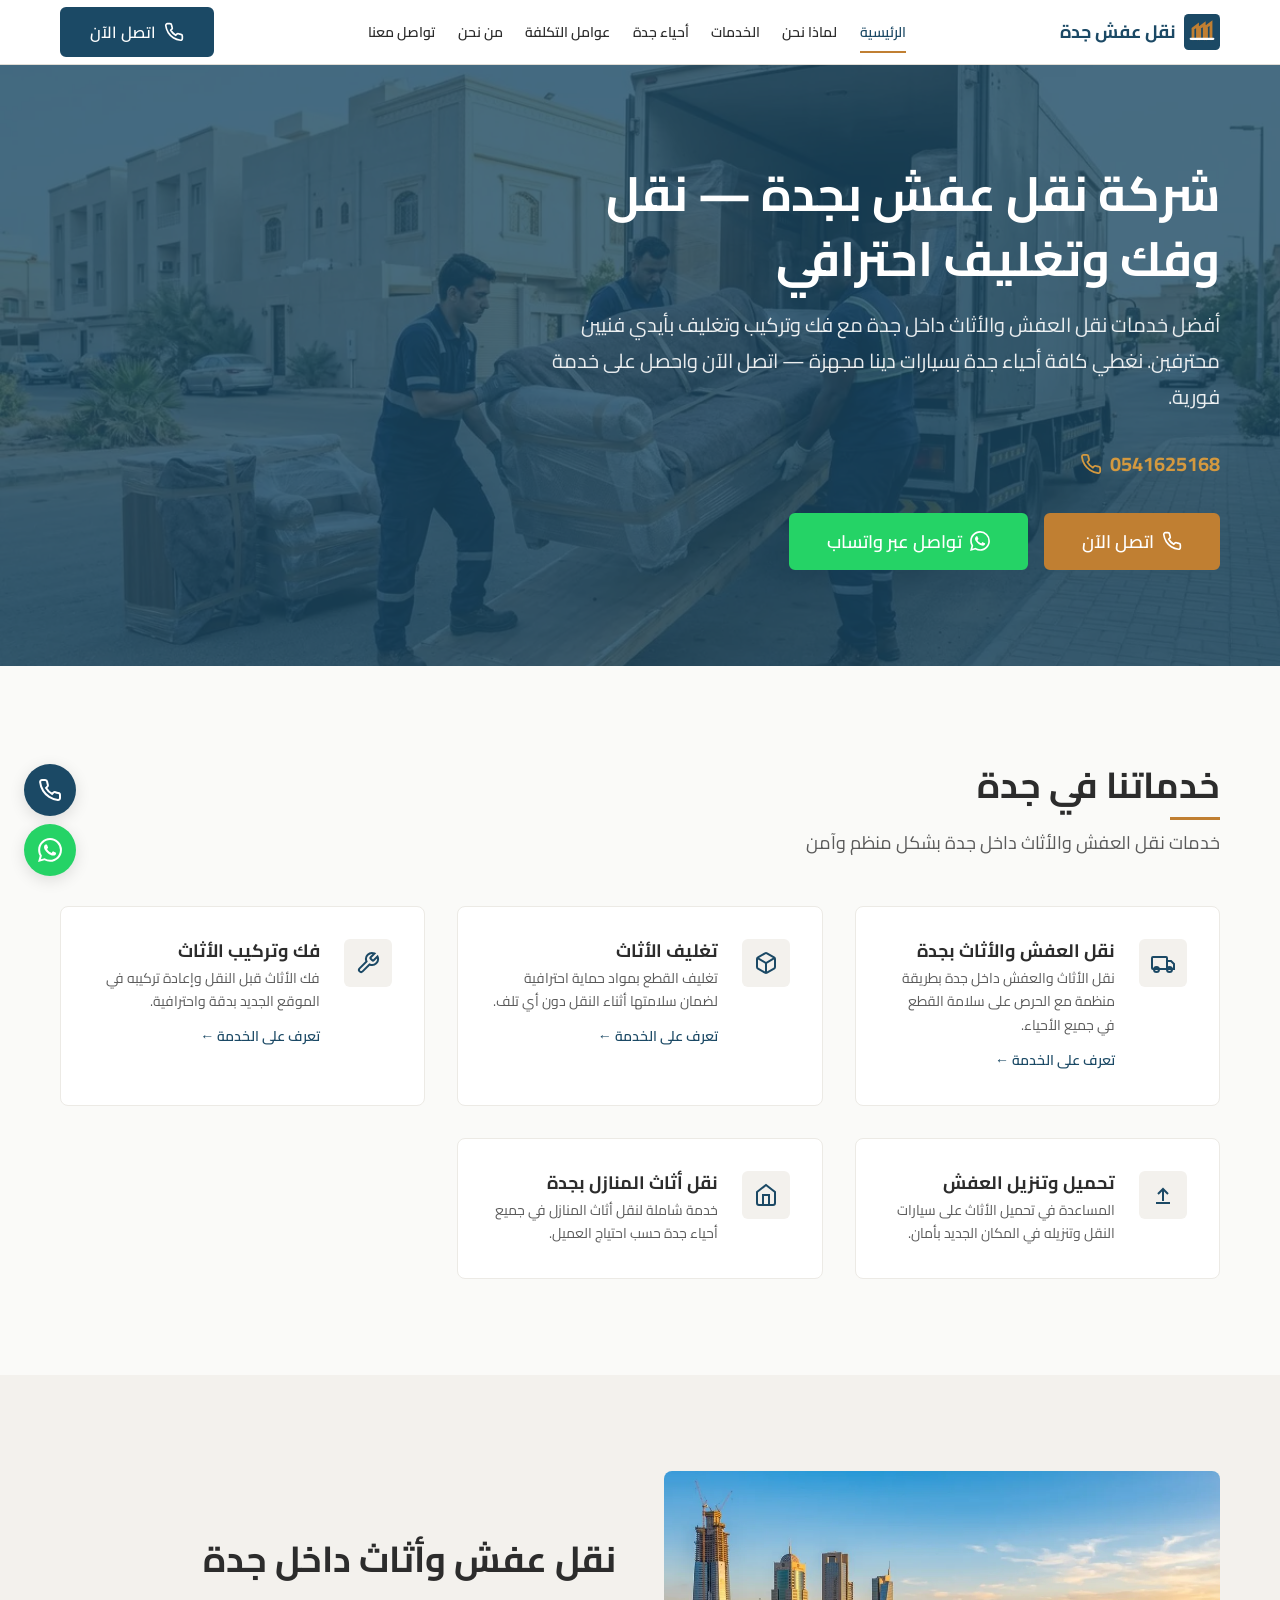
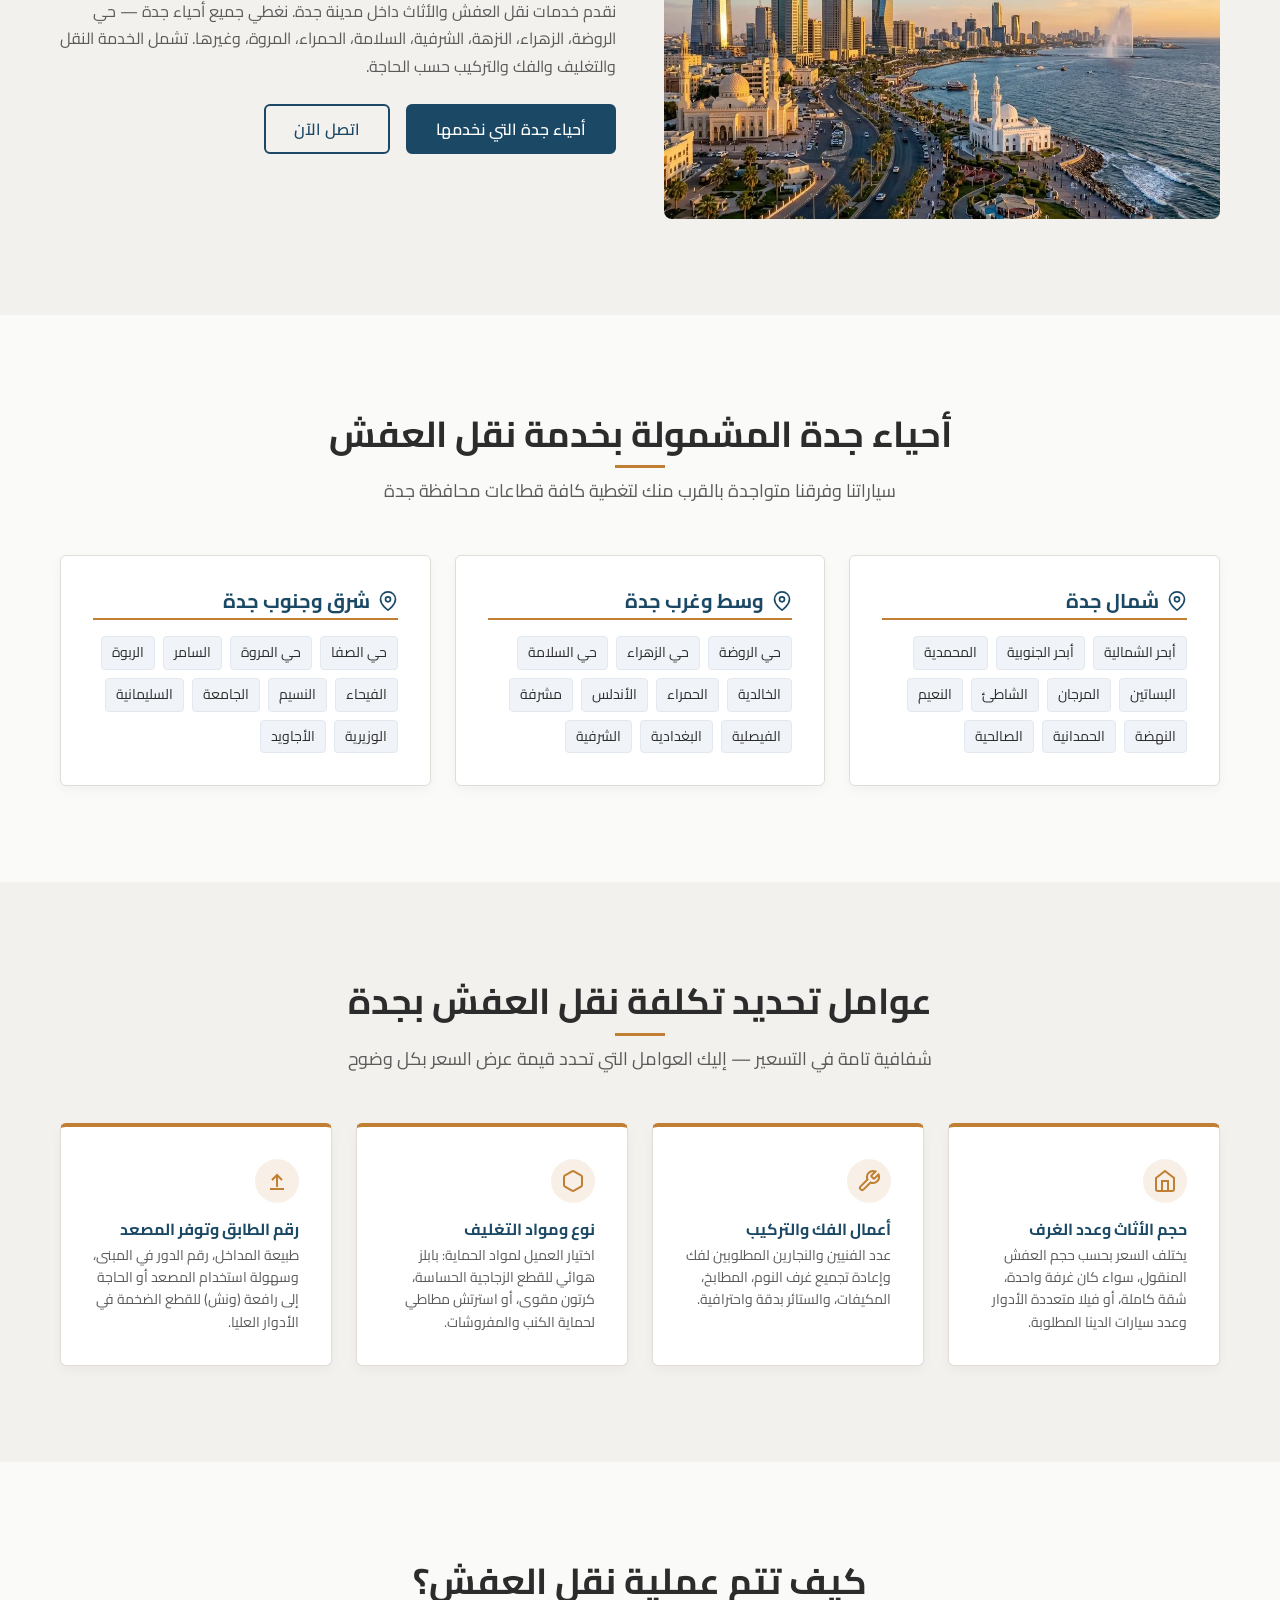
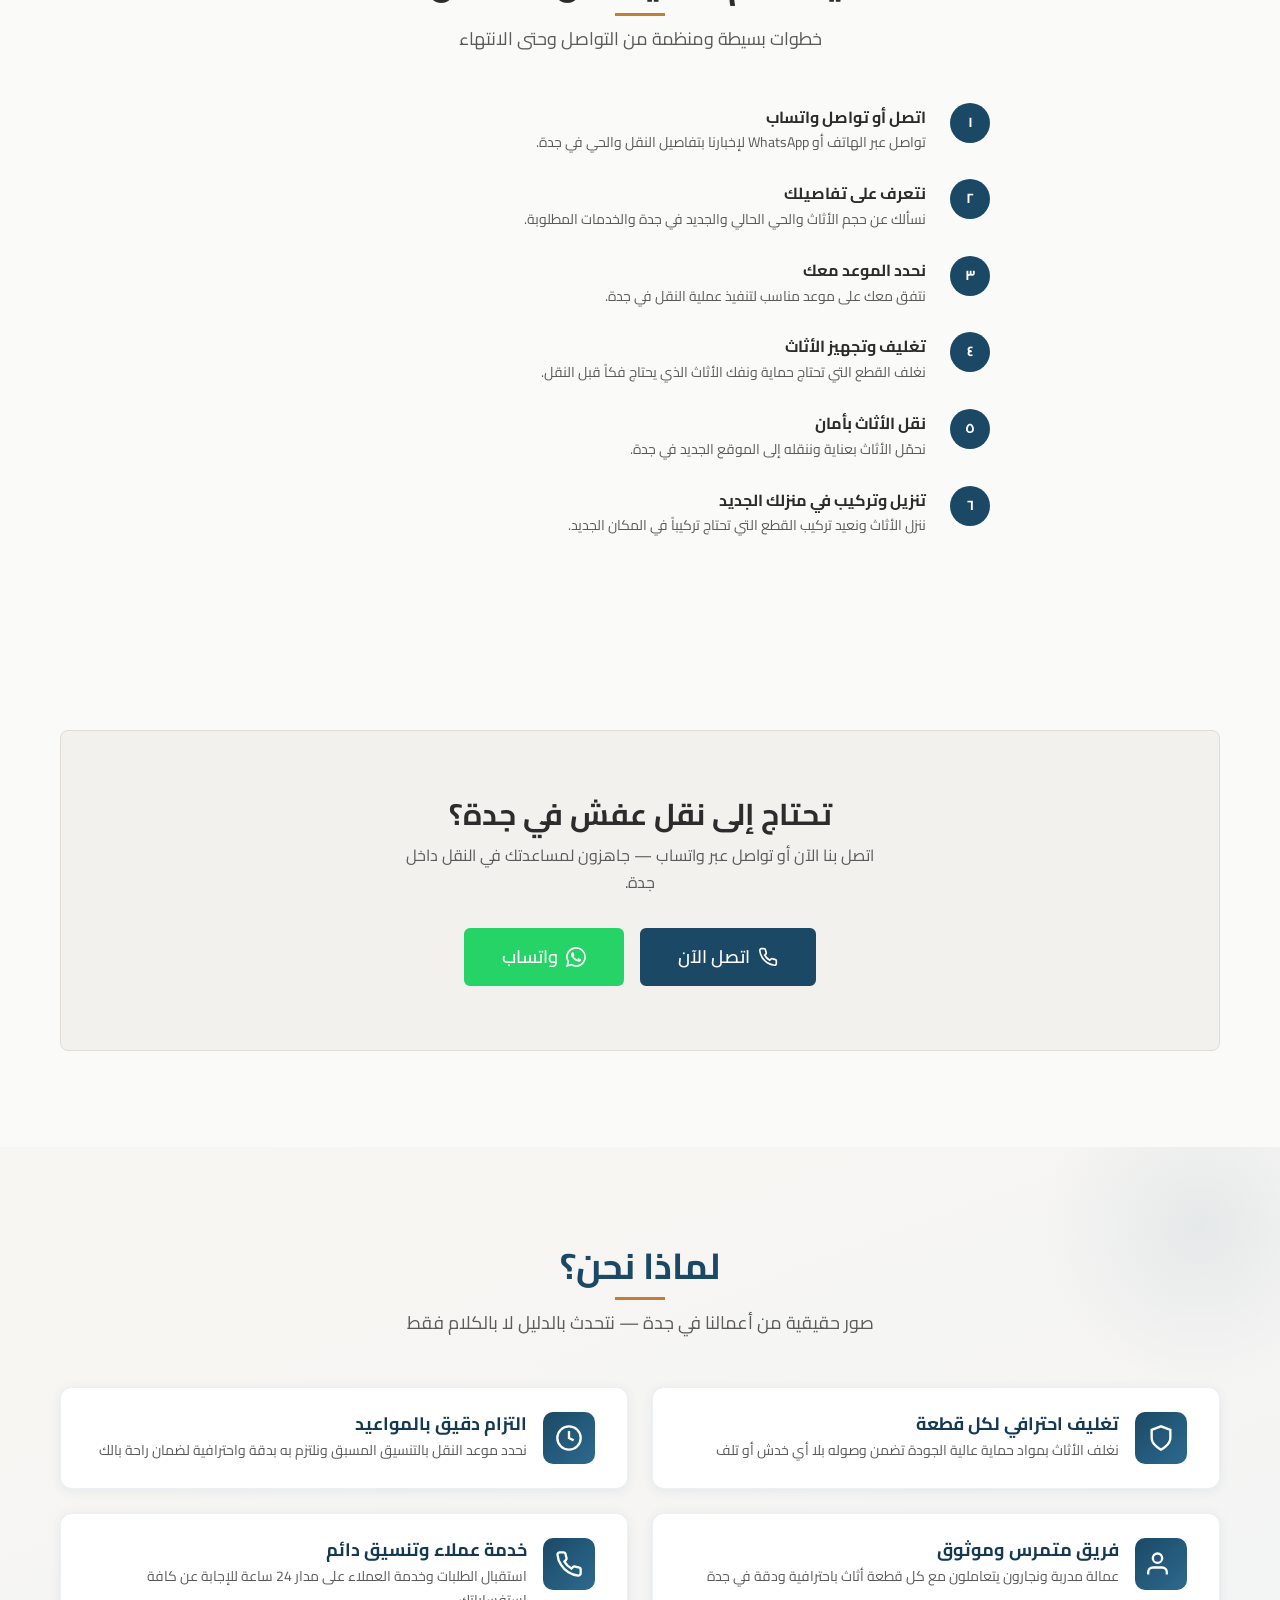
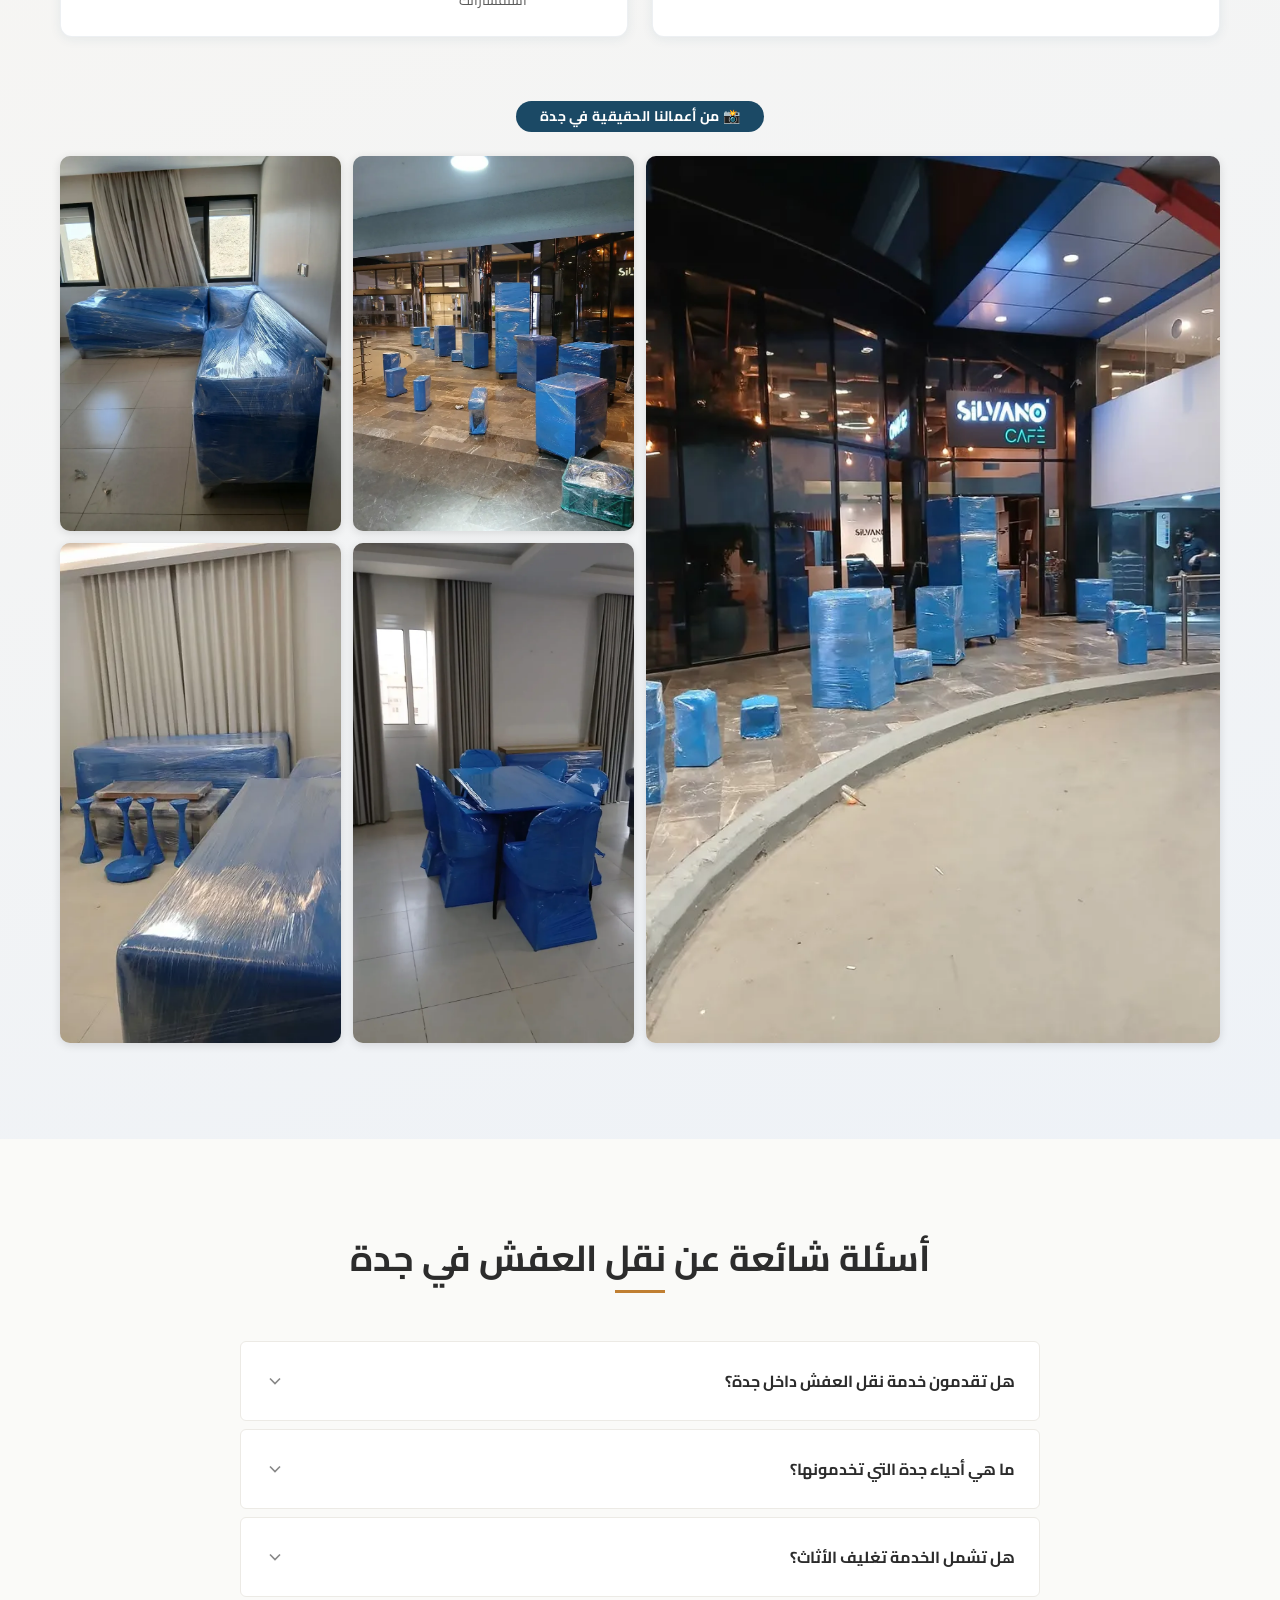
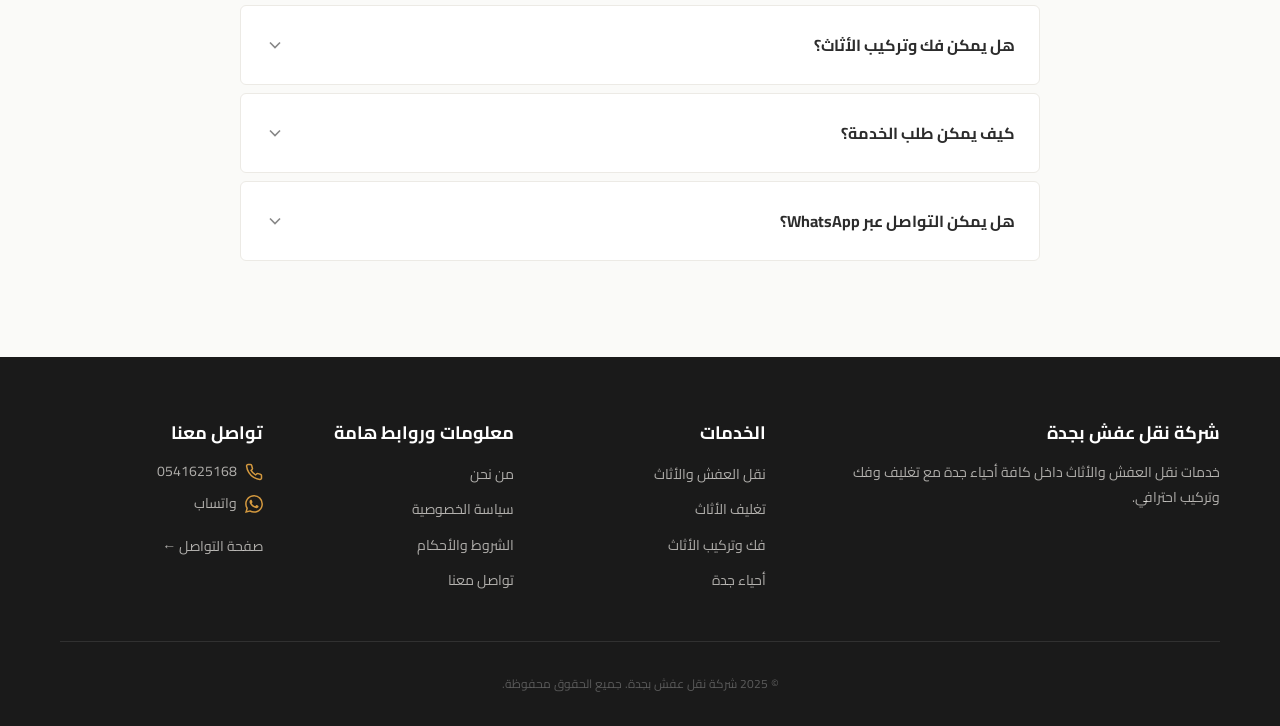
<file: index.html>
<!DOCTYPE html>
<html lang="ar" dir="rtl">

<head>
  <!-- Google Tag Manager -->
  <script>(function (w, d, s, l, i) {
      w[l] = w[l] || []; w[l].push({
        'gtm.start':
          new Date().getTime(), event: 'gtm.js'
      }); var f = d.getElementsByTagName(s)[0],
        j = d.createElement(s), dl = l != 'dataLayer' ? '&l=' + l : ''; j.async = true; j.src =
          'https://www.googletagmanager.com/gtm.js?id=' + i + dl; f.parentNode.insertBefore(j, f);
    })(window, document, 'script', 'dataLayer', 'GTM-NKCBBTS2');</script>
  <!-- End Google Tag Manager -->
  <!-- Google tag (gtag.js) -->
  <script async src="https://www.googletagmanager.com/gtag/js?id=AW-18475236309"></script>
  <script>
    window.dataLayer = window.dataLayer || [];
    function gtag() { dataLayer.push(arguments); }
    gtag('js', new Date());
    gtag('config', 'AW-18475236309');
    gtag('config', 'AW-18475044800');
  </script>
  <!-- Event snippet for Contact conversion -->
  <script>
    function gtag_report_conversion(url) {
      var callback = function () {
        if (typeof (url) != 'undefined') { window.location = url; }
      };
      gtag('event', 'conversion', {
        'send_to': 'AW-18475236309/doPhCIW14IYdENX31ulE',
        'value': 1.0,
        'currency': 'EGP',
        'event_callback': callback
      });
      return false;
    }
  </script>
  <meta charset="UTF-8">
  <meta name="viewport" content="width=device-width, initial-scale=1.0">
  <title>نقل عفش جدة | شركة نقل عفش وأثاث بجدة</title>
  <meta name="description"
    content="شركة نقل عفش بجدة — نقل الأثاث والعفش داخل جدة مع تغليف احترافي وفك وتركيب. نغطي جميع أحياء جدة. اتصل: 0541625168">
  <link rel="canonical" href="https://www.naqlafashksa.com/">
  <!-- Open Graph -->
  <meta property="og:title" content="نقل عفش جدة | شركة نقل عفش وأثاث بجدة">
  <meta property="og:description" content="خدمات نقل العفش والأثاث في جدة مع تغليف وفك وتركيب. نغطي جميع أحياء جدة.">
  <meta property="og:type" content="website">
  <meta property="og:url" content="https://www.naqlafashksa.com/">
  <meta property="og:locale" content="ar_SA">
  <meta property="og:image" content="https://www.naqlafashksa.com/images/hero.webp">
  <meta property="og:image:width" content="1200">
  <meta property="og:image:height" content="675">
  <meta property="og:site_name" content="شركة نقل عفش بجدة">
  <!-- Twitter/X -->
  <meta name="twitter:card" content="summary_large_image">
  <meta name="twitter:title" content="نقل عفش جدة | شركة نقل عفش وأثاث بجدة">
  <meta name="twitter:description" content="خدمات نقل العفش والأثاث في جدة. تغليف وفك وتركيب. اتصل: 0541625168">
  <meta name="twitter:image" content="https://www.naqlafashksa.com/images/hero.webp">
  <!-- Favicon -->
  <link rel="icon" href="/favicon.svg" type="image/svg+xml">
  <link rel="apple-touch-icon" href="/favicon.svg">
  <link rel="manifest" href="/site.webmanifest">
  <meta name="theme-color" content="#1b4965">
  <!-- Speed: Preconnect + Preload critical resources -->
  <link rel="preconnect" href="https://fonts.googleapis.com">
  <link rel="preconnect" href="https://fonts.gstatic.com" crossorigin>
  <link rel="preload" as="image" href="/images/hero.webp" fetchpriority="high" type="image/webp">
  <link rel="preload" as="style" href="/css/style.css">
  <link rel="stylesheet" href="/css/style.css">
  <link rel="stylesheet" href="https://fonts.googleapis.com/css2?family=Cairo:wght@400;600;700&display=swap"
    media="print" onload="this.media='all'">
  <noscript>
    <link rel="stylesheet" href="https://fonts.googleapis.com/css2?family=Cairo:wght@400;600;700&display=swap">
  </noscript>
  <!-- Structured Data: MovingCompany -->
  <script type="application/ld+json">
  {
    "@context": "https://schema.org",
    "@type": "MovingCompany",
    "name": "شركة نقل عفش بجدة",
    "description": "خدمات نقل العفش والأثاث في جدة مع التغليف والفك والتركيب",
    "url": "https://www.naqlafashksa.com",
    "telephone": "+966541625168",
    "priceRange": "$$",
    "address": {
      "@type": "PostalAddress",
      "addressLocality": "جدة",
      "addressRegion": "منطقة مكة المكرمة",
      "addressCountry": "SA"
    },
    "areaServed": { "@type": "City", "name": "جدة" },
    "serviceType": ["نقل عفش", "نقل أثاث", "تغليف أثاث", "فك وتركيب أثاث"],
    "contactPoint": {
      "@type": "ContactPoint",
      "telephone": "+966541625168",
      "contactType": "customer service",
      "availableLanguage": "Arabic"
    }
  }
  </script>
  <!-- Structured Data: FAQPage -->
  <script type="application/ld+json">
  {
    "@context": "https://schema.org",
    "@type": "FAQPage",
    "mainEntity": [
      {"@type":"Question","name":"هل تقدمون خدمة نقل العفش داخل جدة؟","acceptedAnswer":{"@type":"Answer","text":"نعم، نقدم خدمات نقل العفش والأثاث داخل مدينة جدة. نغطي جميع أحياء جدة مع التغليف والفك والتركيب."}},
      {"@type":"Question","name":"ما هي أحياء جدة التي تخدمونها؟","acceptedAnswer":{"@type":"Answer","text":"نخدم جميع أحياء جدة: الروضة، الزهراء، النزهة، الشرفية، السلامة، الحمراء، المروة، الصفا، أبحر، الورود وغيرها."}},
      {"@type":"Question","name":"كيف يمكن طلب الخدمة؟","acceptedAnswer":{"@type":"Answer","text":"اتصل مباشرة على 0541625168 أو تواصل عبر WhatsApp وسنحدد معك الموعد المناسب في جدة."}}
    ]
  }
  </script>
</head>

<body>
  <!-- Google Tag Manager (noscript) -->
  <noscript><iframe src="https://www.googletagmanager.com/ns.html?id=GTM-NKCBBTS2" height="0" width="0"
      style="display:none;visibility:hidden"></iframe></noscript>
  <!-- End Google Tag Manager (noscript) -->
  <a href="#main-content" class="skip-link">انتقل إلى المحتوى الرئيسي</a>
  <!-- Header -->
  <header class="site-header" role="banner">
    <div class="container">
      <div class="header__inner">
        <a href="/" class="header__logo" aria-label="شركة نقل عفش بجدة — الصفحة الرئيسية">
          <svg class="header__logo-icon" viewBox="0 0 32 32" aria-hidden="true">
            <rect width="32" height="32" rx="4" fill="#1b4965" />
            <path d="M8 22V13l4-3v12M14 22V12l4-3v13M20 22V11l4-3v14" stroke="#c07f32" stroke-width="2.5"
              stroke-linecap="round" fill="none" />
            <path d="M6 22h20" stroke="#fff" stroke-width="2" stroke-linecap="round" />
          </svg>
          <span>نقل عفش جدة</span>
        </a>
        <nav class="header__nav" aria-label="القائمة الرئيسية">
          <ul class="header__nav-list">
            <li><a href="/" class="header__nav-link active">الرئيسية</a></li>
            <li><a href="#why-us" class="header__nav-link">لماذا نحن</a></li>
            <li><a href="/services/" class="header__nav-link">الخدمات</a></li>
            <li><a href="/jeddah/" class="header__nav-link">أحياء جدة</a></li>
            <li><a href="#pricing-factors" class="header__nav-link">عوامل التكلفة</a></li>
            <li><a href="/about/" class="header__nav-link">من نحن</a></li>
            <li><a href="/contact/" class="header__nav-link">تواصل معنا</a></li>
          </ul>
        </nav>
        <div class="header__cta">
          <a href="tel:+966541625168" onclick="return gtag_report_conversion(this.href)"
            class="btn btn--primary btn--sm" id="header-phone-btn">
            <svg class="btn__icon" viewBox="0 0 24 24" fill="none" stroke="currentColor" stroke-width="2"
              aria-hidden="true">
              <path
                d="M22 16.92v3a2 2 0 01-2.18 2 19.79 19.79 0 01-8.63-3.07 19.5 19.5 0 01-6-6 19.79 19.79 0 01-3.07-8.67A2 2 0 014.11 2h3a2 2 0 012 1.72c.127.96.361 1.903.7 2.81a2 2 0 01-.45 2.11L8.09 9.91a16 16 0 006 6l1.27-1.27a2 2 0 012.11-.45c.907.339 1.85.573 2.81.7A2 2 0 0122 16.92z" />
            </svg>
            اتصل الآن
          </a>
        </div>
        <button class="header__mobile-toggle" id="mobile-toggle" aria-label="فتح القائمة" aria-expanded="false"
          aria-controls="mobile-nav">
          <svg viewBox="0 0 24 24" fill="none" stroke="currentColor" stroke-width="2" aria-hidden="true">
            <path d="M3 12h18M3 6h18M3 18h18" />
          </svg>
        </button>
      </div>
    </div>
  </header>
  <!-- Mobile Navigation -->
  <nav class="mobile-nav" id="mobile-nav" aria-label="القائمة المتنقلة" role="navigation">
    <ul class="mobile-nav__list">
      <li><a href="/" class="mobile-nav__link active">الرئيسية</a></li>
      <li><a href="#why-us" class="mobile-nav__link">لماذا نحن (أعمالنا)</a></li>
      <li><a href="/services/" class="mobile-nav__link">الخدمات</a></li>
      <li><a href="/services/furniture-moving/" class="mobile-nav__link">نقل العفش والأثاث</a></li>
      <li><a href="/services/furniture-packing/" class="mobile-nav__link">تغليف الأثاث</a></li>
      <li><a href="/services/furniture-disassembly-installation/" class="mobile-nav__link">فك وتركيب الأثاث</a></li>
      <li><a href="/jeddah/" class="mobile-nav__link">أحياء جدة</a></li>
      <li><a href="#pricing-factors" class="mobile-nav__link">عوامل التكلفة</a></li>
      <li><a href="/about/" class="mobile-nav__link">من نحن</a></li>
      <li><a href="/contact/" class="mobile-nav__link">تواصل معنا</a></li>
    </ul>
    <div class="mobile-nav__cta">
      <a href="tel:+966541625168" onclick="return gtag_report_conversion(this.href)" class="btn btn--primary">اتصل
        الآن</a>
      <a href="https://wa.me/966541625168" onclick="return gtag_report_conversion(this.href)" class="btn btn--whatsapp"
        target="_blank" rel="noopener">واتساب</a>
    </div>
  </nav>
  <!-- Main Content -->
  <main id="main-content">
    <!-- Hero -->
    <section class="hero" aria-labelledby="hero-title">
      <div class="hero__bg" aria-hidden="true">
        <img src="/images/hero.webp" alt="دينا نقل عفش بجدة — نقل وفك وتركيب وتغليف الأثاث" width="1200" height="675"
          fetchpriority="high">
      </div>
      <div class="container">
        <div class="hero__content">
          <h1 id="hero-title" class="hero__title">شركة نقل عفش بجدة — نقل وفك وتغليف احترافي</h1>
          <p class="hero__desc">أفضل خدمات نقل العفش والأثاث داخل جدة مع فك وتركيب وتغليف بأيدي فنيين محترفين. نغطي كافة أحياء جدة بسيارات دينا مجهزة — اتصل الآن واحصل على خدمة فورية.</p>
          <a href="tel:+966541625168" onclick="return gtag_report_conversion(this.href)" class="hero__phone"
            id="hero-phone-link" aria-label="اتصل بنا على 0541625168">
            <svg width="22" height="22" viewBox="0 0 24 24" fill="none" stroke="currentColor" stroke-width="2"
              aria-hidden="true">
              <path
                d="M22 16.92v3a2 2 0 01-2.18 2 19.79 19.79 0 01-8.63-3.07 19.5 19.5 0 01-6-6 19.79 19.79 0 01-3.07-8.67A2 2 0 014.11 2h3a2 2 0 012 1.72c.127.96.361 1.903.7 2.81a2 2 0 01-.45 2.11L8.09 9.91a16 16 0 006 6l1.27-1.27a2 2 0 012.11-.45c.907.339 1.85.573 2.81.7A2 2 0 0122 16.92z" />
            </svg>
            0541625168
          </a>
          <div class="btn-group">
            <a href="tel:+966541625168" onclick="return gtag_report_conversion(this.href)"
              class="btn btn--accent btn--lg" id="hero-call-btn">
              <svg class="btn__icon" viewBox="0 0 24 24" fill="none" stroke="currentColor" stroke-width="2"
                aria-hidden="true">
                <path
                  d="M22 16.92v3a2 2 0 01-2.18 2 19.79 19.79 0 01-8.63-3.07 19.5 19.5 0 01-6-6 19.79 19.79 0 01-3.07-8.67A2 2 0 014.11 2h3a2 2 0 012 1.72c.127.96.361 1.903.7 2.81a2 2 0 01-.45 2.11L8.09 9.91a16 16 0 006 6l1.27-1.27a2 2 0 012.11-.45c.907.339 1.85.573 2.81.7A2 2 0 0122 16.92z" />
              </svg>
              اتصل الآن
            </a>
            <a href="https://wa.me/966541625168" onclick="return gtag_report_conversion(this.href)"
              class="btn btn--whatsapp btn--lg" target="_blank" rel="noopener" id="hero-wa-btn">
              <svg class="btn__icon" viewBox="0 0 24 24" fill="currentColor" aria-hidden="true">
                <path
                  d="M17.472 14.382c-.297-.149-1.758-.867-2.03-.967-.273-.099-.471-.148-.67.15-.197.297-.767.966-.94 1.164-.173.199-.347.223-.644.075-.297-.15-1.255-.463-2.39-1.475-.883-.788-1.48-1.761-1.653-2.059-.173-.297-.018-.458.13-.606.134-.133.298-.347.446-.52.149-.174.198-.298.298-.497.099-.198.05-.371-.025-.52-.075-.149-.669-1.612-.916-2.207-.242-.579-.487-.5-.669-.51-.173-.008-.371-.01-.57-.01-.198 0-.52.074-.792.372-.272.297-1.04 1.016-1.04 2.479 0 1.462 1.065 2.875 1.213 3.074.149.198 2.096 3.2 5.077 4.487.709.306 1.262.489 1.694.625.712.227 1.36.195 1.871.118.571-.085 1.758-.719 2.006-1.413.248-.694.248-1.289.173-1.413-.074-.124-.272-.198-.57-.347m-5.421 7.403h-.004a9.87 9.87 0 01-5.031-1.378l-.361-.214-3.741.982.998-3.648-.235-.374a9.86 9.86 0 01-1.51-5.26c.001-5.45 4.436-9.884 9.888-9.884 2.64 0 5.122 1.03 6.988 2.898a9.825 9.825 0 012.893 6.994c-.003 5.45-4.437 9.884-9.885 9.884m8.413-18.297A11.815 11.815 0 0012.05 0C5.495 0 .16 5.335.157 11.892c0 2.096.547 4.142 1.588 5.945L.057 24l6.305-1.654a11.882 11.882 0 005.683 1.448h.005c6.554 0 11.89-5.335 11.893-11.893a11.821 11.821 0 00-3.48-8.413z" />
              </svg>
              تواصل عبر واتساب
            </a>
          </div>
        </div>
      </div>
    </section>
    <!-- Services -->
    <section class="section" id="services" aria-labelledby="services-title">
      <div class="container">
        <div class="section__header">
          <h2 id="services-title" class="section__title">خدماتنا في جدة</h2>
          <p class="section__subtitle">خدمات نقل العفش والأثاث داخل جدة بشكل منظم وآمن</p>
        </div>
        <div class="services-grid">
          <div class="service-item">
            <div class="service-item__icon" aria-hidden="true"><svg viewBox="0 0 24 24" fill="none"
                stroke="currentColor" stroke-width="2">
                <rect x="1" y="6" width="15" height="12" rx="1" />
                <path d="M16 10h4l3 3v5h-7V10z" />
                <circle cx="5.5" cy="18.5" r="2.5" />
                <circle cx="18.5" cy="18.5" r="2.5" />
              </svg></div>
            <div>
              <h3 class="service-item__title">نقل العفش والأثاث بجدة</h3>
              <p class="service-item__desc">نقل الأثاث والعفش داخل جدة بطريقة منظمة مع الحرص على سلامة القطع في جميع
                الأحياء.</p><a href="/services/furniture-moving/" class="service-item__link">تعرف على الخدمة ←</a>
            </div>
          </div>
          <div class="service-item">
            <div class="service-item__icon" aria-hidden="true"><svg viewBox="0 0 24 24" fill="none"
                stroke="currentColor" stroke-width="2">
                <path
                  d="M21 16V8a2 2 0 00-1-1.73l-7-4a2 2 0 00-2 0l-7 4A2 2 0 003 8v8a2 2 0 001 1.73l7 4a2 2 0 002 0l7-4A2 2 0 0021 16z" />
                <polyline points="3.27 6.96 12 12.01 20.73 6.96" />
                <line x1="12" y1="22.08" x2="12" y2="12" />
              </svg></div>
            <div>
              <h3 class="service-item__title">تغليف الأثاث</h3>
              <p class="service-item__desc">تغليف القطع بمواد حماية احترافية لضمان سلامتها أثناء النقل دون أي تلف.</p><a
                href="/services/furniture-packing/" class="service-item__link">تعرف على الخدمة ←</a>
            </div>
          </div>
          <div class="service-item">
            <div class="service-item__icon" aria-hidden="true"><svg viewBox="0 0 24 24" fill="none"
                stroke="currentColor" stroke-width="2">
                <path
                  d="M14.7 6.3a1 1 0 000 1.4l1.6 1.6a1 1 0 001.4 0l3.77-3.77a6 6 0 01-7.94 7.94l-6.91 6.91a2.12 2.12 0 01-3-3l6.91-6.91a6 6 0 017.94-7.94l-3.76 3.76z" />
              </svg></div>
            <div>
              <h3 class="service-item__title">فك وتركيب الأثاث</h3>
              <p class="service-item__desc">فك الأثاث قبل النقل وإعادة تركيبه في الموقع الجديد بدقة واحترافية.</p><a
                href="/services/furniture-disassembly-installation/" class="service-item__link">تعرف على الخدمة ←</a>
            </div>
          </div>
          <div class="service-item">
            <div class="service-item__icon" aria-hidden="true"><svg viewBox="0 0 24 24" fill="none"
                stroke="currentColor" stroke-width="2">
                <polyline points="17 11 12 6 7 11" />
                <line x1="12" y1="6" x2="12" y2="18" />
                <path d="M5 20h14" />
              </svg></div>
            <div>
              <h3 class="service-item__title">تحميل وتنزيل العفش</h3>
              <p class="service-item__desc">المساعدة في تحميل الأثاث على سيارات النقل وتنزيله في المكان الجديد بأمان.
              </p>
            </div>
          </div>
          <div class="service-item">
            <div class="service-item__icon" aria-hidden="true"><svg viewBox="0 0 24 24" fill="none"
                stroke="currentColor" stroke-width="2">
                <path d="M3 9l9-7 9 7v11a2 2 0 01-2 2H5a2 2 0 01-2-2z" />
                <polyline points="9 22 9 12 15 12 15 22" />
              </svg></div>
            <div>
              <h3 class="service-item__title">نقل أثاث المنازل بجدة</h3>
              <p class="service-item__desc">خدمة شاملة لنقل أثاث المنازل في جميع أحياء جدة حسب احتياج العميل.</p>
            </div>
          </div>
        </div>
      </div>
    </section>
    <!-- Jeddah Section -->
    <section class="section section--alt" id="jeddah-section" aria-labelledby="jeddah-title">
      <div class="container">
        <div class="city-block">
          <div class="city-block__image">
            <img src="/images/jeddah.webp" alt="خدمة نقل عفش في جدة" width="600" height="375" loading="lazy">
          </div>
          <div>
            <h2 id="jeddah-title" class="city-block__title">نقل عفش وأثاث داخل جدة</h2>
            <p class="city-block__text">نقدم خدمات نقل العفش والأثاث داخل مدينة جدة. نغطي جميع أحياء جدة — حي الروضة،
              الزهراء، النزهة، الشرفية، السلامة، الحمراء، المروة، وغيرها. تشمل الخدمة النقل والتغليف والفك والتركيب حسب
              الحاجة.</p>
            <div class="btn-group">
              <a href="/jeddah/" class="btn btn--primary" id="jeddah-section-link">أحياء جدة التي نخدمها</a>
              <a href="tel:+966541625168" onclick="return gtag_report_conversion(this.href)" class="btn btn--outline"
                id="jeddah-call-btn">اتصل الآن</a>
            </div>
          </div>
        </div>
      </div>
    </section>
    <!-- NEW: Districts Breakdown Section -->
    <section class="section" id="districts" aria-labelledby="districts-title">
      <div class="container">
        <div class="section__header text-center">
          <h2 id="districts-title" class="section__title">أحياء جدة المشمولة بخدمة نقل العفش</h2>
          <p class="section__subtitle" style="margin:0 auto;">سياراتنا وفرقنا متواجدة بالقرب منك لتغطية كافة قطاعات
            محافظة جدة</p>
        </div>
        <div class="districts-grid">
          <div class="districts-card">
            <h3 class="districts-card__title">
              <svg width="20" height="20" viewBox="0 0 24 24" fill="none" stroke="currentColor" stroke-width="2"
                aria-hidden="true">
                <path d="M21 10c0 7-9 13-9 13s-9-6-9-13a9 9 0 0118 0z" />
                <circle cx="12" cy="10" r="3" />
              </svg>
              شمال جدة
            </h3>
            <div class="districts-card__list">
              <span class="districts-card__tag">أبحر الشمالية</span>
              <span class="districts-card__tag">أبحر الجنوبية</span>
              <span class="districts-card__tag">المحمدية</span>
              <span class="districts-card__tag">البساتين</span>
              <span class="districts-card__tag">المرجان</span>
              <span class="districts-card__tag">الشاطئ</span>
              <span class="districts-card__tag">النعيم</span>
              <span class="districts-card__tag">النهضة</span>
              <span class="districts-card__tag">الحمدانية</span>
              <span class="districts-card__tag">الصالحية</span>
            </div>
          </div>
          <div class="districts-card">
            <h3 class="districts-card__title">
              <svg width="20" height="20" viewBox="0 0 24 24" fill="none" stroke="currentColor" stroke-width="2"
                aria-hidden="true">
                <path d="M21 10c0 7-9 13-9 13s-9-6-9-13a9 9 0 0118 0z" />
                <circle cx="12" cy="10" r="3" />
              </svg>
              وسط وغرب جدة
            </h3>
            <div class="districts-card__list">
              <span class="districts-card__tag">حي الروضة</span>
              <span class="districts-card__tag">حي الزهراء</span>
              <span class="districts-card__tag">حي السلامة</span>
              <span class="districts-card__tag">الخالدية</span>
              <span class="districts-card__tag">الحمراء</span>
              <span class="districts-card__tag">الأندلس</span>
              <span class="districts-card__tag">مشرفة</span>
              <span class="districts-card__tag">الفيصلية</span>
              <span class="districts-card__tag">البغدادية</span>
              <span class="districts-card__tag">الشرفية</span>
            </div>
          </div>
          <div class="districts-card">
            <h3 class="districts-card__title">
              <svg width="20" height="20" viewBox="0 0 24 24" fill="none" stroke="currentColor" stroke-width="2"
                aria-hidden="true">
                <path d="M21 10c0 7-9 13-9 13s-9-6-9-13a9 9 0 0118 0z" />
                <circle cx="12" cy="10" r="3" />
              </svg>
              شرق وجنوب جدة
            </h3>
            <div class="districts-card__list">
              <span class="districts-card__tag">حي الصفا</span>
              <span class="districts-card__tag">حي المروة</span>
              <span class="districts-card__tag">السامر</span>
              <span class="districts-card__tag">الربوة</span>
              <span class="districts-card__tag">الفيحاء</span>
              <span class="districts-card__tag">النسيم</span>
              <span class="districts-card__tag">الجامعة</span>
              <span class="districts-card__tag">السليمانية</span>
              <span class="districts-card__tag">الوزيرية</span>
              <span class="districts-card__tag">الأجاويد</span>
            </div>
          </div>
        </div>
      </div>
    </section>
    <!-- NEW: Pricing Transparency & Cost Factors Section -->
    <section class="section section--alt" id="pricing-factors" aria-labelledby="pricing-factors-title">
      <div class="container">
        <div class="section__header text-center">
          <h2 id="pricing-factors-title" class="section__title">عوامل تحديد تكلفة نقل العفش بجدة</h2>
          <p class="section__subtitle" style="margin:0 auto;">شفافية تامة في التسعير — إليك العوامل التي تحدد قيمة عرض
            السعر بكل وضوح</p>
        </div>
        <div class="cost-factors-grid">
          <div class="cost-factor-card">
            <div class="cost-factor-card__icon" aria-hidden="true">
              <svg viewBox="0 0 24 24" fill="none" stroke="currentColor" stroke-width="2">
                <path d="M3 9l9-7 9 7v11a2 2 0 01-2 2H5a2 2 0 01-2-2z" />
                <polyline points="9 22 9 12 15 12 15 22" />
              </svg>
            </div>
            <h3 class="cost-factor-card__title">حجم الأثاث وعدد الغرف</h3>
            <p class="cost-factor-card__desc">يختلف السعر بحسب حجم العفش المنقول، سواء كان غرفة واحدة، شقة كاملة، أو
              فيلا متعددة الأدوار وعدد سيارات الدينا المطلوبة.</p>
          </div>
          <div class="cost-factor-card">
            <div class="cost-factor-card__icon" aria-hidden="true">
              <svg viewBox="0 0 24 24" fill="none" stroke="currentColor" stroke-width="2">
                <path
                  d="M14.7 6.3a1 1 0 000 1.4l1.6 1.6a1 1 0 001.4 0l3.77-3.77a6 6 0 01-7.94 7.94l-6.91 6.91a2.12 2.12 0 01-3-3l6.91-6.91a6 6 0 017.94-7.94l-3.76 3.76z" />
              </svg>
            </div>
            <h3 class="cost-factor-card__title">أعمال الفك والتركيب</h3>
            <p class="cost-factor-card__desc">عدد الفنيين والنجارين المطلوبين لفك وإعادة تجميع غرف النوم، المطابخ،
              المكيفات، والستائر بدقة واحترافية.</p>
          </div>
          <div class="cost-factor-card">
            <div class="cost-factor-card__icon" aria-hidden="true">
              <svg viewBox="0 0 24 24" fill="none" stroke="currentColor" stroke-width="2">
                <path
                  d="M21 16V8a2 2 0 00-1-1.73l-7-4a2 2 0 00-2 0l-7 4A2 2 0 003 8v8a2 2 0 001 1.73l7 4a2 2 0 002 0l7-4A2 2 0 0021 16z" />
              </svg>
            </div>
            <h3 class="cost-factor-card__title">نوع ومواد التغليف</h3>
            <p class="cost-factor-card__desc">اختيار العميل لمواد الحماية: بابلز هوائي للقطع الزجاجية الحساسة، كرتون
              مقوى، أو استرتش مطاطي لحماية الكنب والمفروشات.</p>
          </div>
          <div class="cost-factor-card">
            <div class="cost-factor-card__icon" aria-hidden="true">
              <svg viewBox="0 0 24 24" fill="none" stroke="currentColor" stroke-width="2">
                <polyline points="17 11 12 6 7 11" />
                <line x1="12" y1="6" x2="12" y2="18" />
                <path d="M5 20h14" />
              </svg>
            </div>
            <h3 class="cost-factor-card__title">رقم الطابق وتوفر المصعد</h3>
            <p class="cost-factor-card__desc">طبيعة المداخل، رقم الدور في المبنى، وسهولة استخدام المصعد أو الحاجة إلى
              رافعة (ونش) للقطع الضخمة في الأدوار العليا.</p>
          </div>
        </div>
      </div>
    </section>
    <!-- How it works -->
    <section class="section" id="process" aria-labelledby="process-title">
      <div class="container">
        <div class="section__header text-center">
          <h2 id="process-title" class="section__title">كيف تتم عملية نقل العفش؟</h2>
          <p class="section__subtitle" style="margin:0 auto;">خطوات بسيطة ومنظمة من التواصل وحتى الانتهاء</p>
        </div>
        <div class="process-list">
          <div class="process-step"><span class="process-step__number" aria-hidden="true">١</span>
            <div class="process-step__content">
              <h3 class="process-step__title">اتصل أو تواصل واتساب</h3>
              <p class="process-step__desc">تواصل عبر الهاتف أو WhatsApp لإخبارنا بتفاصيل النقل والحي في جدة.</p>
            </div>
          </div>
          <div class="process-step"><span class="process-step__number" aria-hidden="true">٢</span>
            <div class="process-step__content">
              <h3 class="process-step__title">نتعرف على تفاصيلك</h3>
              <p class="process-step__desc">نسألك عن حجم الأثاث والحي الحالي والجديد في جدة والخدمات المطلوبة.</p>
            </div>
          </div>
          <div class="process-step"><span class="process-step__number" aria-hidden="true">٣</span>
            <div class="process-step__content">
              <h3 class="process-step__title">نحدد الموعد معك</h3>
              <p class="process-step__desc">نتفق معك على موعد مناسب لتنفيذ عملية النقل في جدة.</p>
            </div>
          </div>
          <div class="process-step"><span class="process-step__number" aria-hidden="true">٤</span>
            <div class="process-step__content">
              <h3 class="process-step__title">تغليف وتجهيز الأثاث</h3>
              <p class="process-step__desc">نغلف القطع التي تحتاج حماية ونفك الأثاث الذي يحتاج فكاً قبل النقل.</p>
            </div>
          </div>
          <div class="process-step"><span class="process-step__number" aria-hidden="true">٥</span>
            <div class="process-step__content">
              <h3 class="process-step__title">نقل الأثاث بأمان</h3>
              <p class="process-step__desc">نحمّل الأثاث بعناية وننقله إلى الموقع الجديد في جدة.</p>
            </div>
          </div>
          <div class="process-step"><span class="process-step__number" aria-hidden="true">٦</span>
            <div class="process-step__content">
              <h3 class="process-step__title">تنزيل وتركيب في منزلك الجديد</h3>
              <p class="process-step__desc">ننزل الأثاث ونعيد تركيب القطع التي تحتاج تركيباً في المكان الجديد.</p>
            </div>
          </div>
        </div>
      </div>
    </section>
    <!-- CTA Banner -->
    <section class="section" aria-label="دعوة للتواصل">
      <div class="container">
        <div class="cta-banner">
          <h2 class="cta-banner__title">تحتاج إلى نقل عفش في جدة؟</h2>
          <p class="cta-banner__desc">اتصل بنا الآن أو تواصل عبر واتساب — جاهزون لمساعدتك في النقل داخل جدة.</p>
          <div class="btn-group">
            <a href="tel:+966541625168" onclick="return gtag_report_conversion(this.href)"
              class="btn btn--primary btn--lg" id="cta-call-btn">
              <svg class="btn__icon" viewBox="0 0 24 24" fill="none" stroke="currentColor" stroke-width="2"
                aria-hidden="true">
                <path
                  d="M22 16.92v3a2 2 0 01-2.18 2 19.79 19.79 0 01-8.63-3.07 19.5 19.5 0 01-6-6 19.79 19.79 0 01-3.07-8.67A2 2 0 014.11 2h3a2 2 0 012 1.72c.127.96.361 1.903.7 2.81a2 2 0 01-.45 2.11L8.09 9.91a16 16 0 006 6l1.27-1.27a2 2 0 012.11-.45c.907.339 1.85.573 2.81.7A2 2 0 0122 16.92z" />
              </svg>
              اتصل الآن
            </a>
            <a href="https://wa.me/966541625168" onclick="return gtag_report_conversion(this.href)"
              class="btn btn--whatsapp btn--lg" target="_blank" rel="noopener" id="cta-wa-btn">
              <svg class="btn__icon" viewBox="0 0 24 24" fill="currentColor" aria-hidden="true">
                <path
                  d="M17.472 14.382c-.297-.149-1.758-.867-2.03-.967-.273-.099-.471-.148-.67.15-.197.297-.767.966-.94 1.164-.173.199-.347.223-.644.075-.297-.15-1.255-.463-2.39-1.475-.883-.788-1.48-1.761-1.653-2.059-.173-.297-.018-.458.13-.606.134-.133.298-.347.446-.52.149-.174.198-.298.298-.497.099-.198.05-.371-.025-.52-.075-.149-.669-1.612-.916-2.207-.242-.579-.487-.5-.669-.51-.173-.008-.371-.01-.57-.01-.198 0-.52.074-.792.372-.272.297-1.04 1.016-1.04 2.479 0 1.462 1.065 2.875 1.213 3.074.149.198 2.096 3.2 5.077 4.487.709.306 1.262.489 1.694.625.712.227 1.36.195 1.871.118.571-.085 1.758-.719 2.006-1.413.248-.694.248-1.289.173-1.413-.074-.124-.272-.198-.57-.347m-5.421 7.403h-.004a9.87 9.87 0 01-5.031-1.378l-.361-.214-3.741.982.998-3.648-.235-.374a9.86 9.86 0 01-1.51-5.26c.001-5.45 4.436-9.884 9.888-9.884 2.64 0 5.122 1.03 6.988 2.898a9.825 9.825 0 012.893 6.994c-.003 5.45-4.437 9.884-9.885 9.884m8.413-18.297A11.815 11.815 0 0012.05 0C5.495 0 .16 5.335.157 11.892c0 2.096.547 4.142 1.588 5.945L.057 24l6.305-1.654a11.882 11.882 0 005.683 1.448h.005c6.554 0 11.89-5.335 11.893-11.893a11.821 11.821 0 00-3.48-8.413z" />
              </svg>
              واتساب
            </a>
          </div>
        </div>
      </div>
    </section>
    <!-- Why Us + Gallery -->
    <section class="section why-us-section" id="why-us" aria-labelledby="why-us-title">
      <div class="container">
        <div class="section__header text-center">
          <h2 id="why-us-title" class="section__title why-us-section__title">لماذا نحن؟</h2>
          <p class="section__subtitle why-us-section__subtitle">صور حقيقية من أعمالنا في جدة — نتحدث بالدليل لا بالكلام
            فقط</p>
        </div>
        <div class="why-us-features">
          <div class="why-us-feature">
            <div class="why-us-feature__icon"><svg viewBox="0 0 24 24" fill="none" stroke="currentColor"
                stroke-width="2" aria-hidden="true">
                <path d="M12 22s8-4 8-10V5l-8-3-8 3v7c0 6 8 10 8 10z" />
              </svg></div>
            <div>
              <h3 class="why-us-feature__title">تغليف احترافي لكل قطعة</h3>
              <p class="why-us-feature__desc">نغلف الأثاث بمواد حماية عالية الجودة تضمن وصوله بلا أي خدش أو تلف</p>
            </div>
          </div>
          <div class="why-us-feature">
            <div class="why-us-feature__icon"><svg viewBox="0 0 24 24" fill="none" stroke="currentColor"
                stroke-width="2" aria-hidden="true">
                <circle cx="12" cy="12" r="10" />
                <polyline points="12 6 12 12 16 14" />
              </svg></div>
            <div>
              <h3 class="why-us-feature__title">التزام دقيق بالمواعيد</h3>
              <p class="why-us-feature__desc">نحدد موعد النقل بالتنسيق المسبق ونلتزم به بدقة واحترافية لضمان راحة بالك
              </p>
            </div>
          </div>
          <div class="why-us-feature">
            <div class="why-us-feature__icon"><svg viewBox="0 0 24 24" fill="none" stroke="currentColor"
                stroke-width="2" aria-hidden="true">
                <path d="M17 21v-2a4 4 0 00-4-4H5a4 4 0 00-4 4v2" />
                <circle cx="9" cy="7" r="4" />
              </svg></div>
            <div>
              <h3 class="why-us-feature__title">فريق متمرس وموثوق</h3>
              <p class="why-us-feature__desc">عمالة مدربة ونجارون يتعاملون مع كل قطعة أثاث باحترافية ودقة في جدة</p>
            </div>
          </div>
          <div class="why-us-feature">
            <div class="why-us-feature__icon"><svg viewBox="0 0 24 24" fill="none" stroke="currentColor"
                stroke-width="2" aria-hidden="true">
                <path
                  d="M22 16.92v3a2 2 0 01-2.18 2 19.79 19.79 0 01-8.63-3.07 19.5 19.5 0 01-6-6 19.79 19.79 0 01-3.07-8.67A2 2 0 014.11 2h3a2 2 0 012 1.72c.127.96.361 1.903.7 2.81a2 2 0 01-.45 2.11L8.09 9.91a16 16 0 006 6l1.27-1.27a2 2 0 012.11-.45c.907.339 1.85.573 2.81.7A2 2 0 0122 16.92z" />
              </svg></div>
            <div>
              <h3 class="why-us-feature__title">خدمة عملاء وتنسيق دائم</h3>
              <p class="why-us-feature__desc">استقبال الطلبات وخدمة العملاء على مدار 24 ساعة للإجابة عن كافة استفساراتك
              </p>
            </div>
          </div>
        </div>
        <!-- Work Gallery with WebP Images -->
        <div class="work-gallery" aria-label="معرض أعمالنا في جدة">
          <div class="work-gallery__header"><span class="work-gallery__badge">📸 من أعمالنا الحقيقية في جدة</span></div>
          <div class="work-gallery__grid">
            <div class="work-gallery__item work-gallery__item--featured"><img src="/images/work-office.webp"
                alt="تغليف أثاث مكتبي احترافي في جدة" loading="lazy" width="600" height="400">
              <div class="work-gallery__overlay">
                <p class="work-gallery__caption">تغليف أثاث مكتبي احترافي في جدة</p>
              </div>
            </div>
            <div class="work-gallery__item"><img src="/images/work-shop.webp" alt="تغليف كامل للأثاث - نقل عفش جدة"
                loading="lazy" width="400" height="300">
              <div class="work-gallery__overlay">
                <p class="work-gallery__caption">تغليف كامل لأثاث المحل قبل النقل</p>
              </div>
            </div>
            <div class="work-gallery__item"><img src="/images/work-sofa.webp" alt="تغليف كنب وأثاث - نقل عفش جدة"
                loading="lazy" width="400" height="300">
              <div class="work-gallery__overlay">
                <p class="work-gallery__caption">تغليف الكنب بعناية تامة قبل النقل</p>
              </div>
            </div>
            <div class="work-gallery__item"><img src="/images/work-dining.webp" alt="تغليف طاولة سفرة - نقل عفش جدة"
                loading="lazy" width="400" height="300">
              <div class="work-gallery__overlay">
                <p class="work-gallery__caption">تغليف طاولة السفرة والكراسي بإتقان</p>
              </div>
            </div>
            <div class="work-gallery__item"><img src="/images/work-living.webp" alt="تغليف غرفة المعيشة - نقل عفش جدة"
                loading="lazy" width="400" height="300">
              <div class="work-gallery__overlay">
                <p class="work-gallery__caption">تغليف غرفة المعيشة بالكامل استعداداً للنقل</p>
              </div>
            </div>
          </div>
        </div>
      </div>
    </section>
    <!-- FAQ -->
    <section class="section" id="faq" aria-labelledby="faq-title">
      <div class="container">
        <div class="section__header text-center">
          <h2 id="faq-title" class="section__title">أسئلة شائعة عن نقل العفش في جدة</h2>
        </div>
        <div class="faq-list">
          <div class="faq-item"><button class="faq-item__question" aria-expanded="false" id="faq-btn-1"><span>هل تقدمون
                خدمة نقل العفش داخل جدة؟</span><svg class="faq-item__icon" viewBox="0 0 24 24" fill="none"
                stroke="currentColor" stroke-width="2" aria-hidden="true">
                <polyline points="6 9 12 15 18 9" />
              </svg></button>
            <div class="faq-item__answer" role="region" aria-labelledby="faq-btn-1">
              <div class="faq-item__answer-inner">نعم، نقدم خدمات نقل العفش والأثاث داخل مدينة جدة. نغطي جميع أحياء جدة
                مع التغليف والفك والتركيب.</div>
            </div>
          </div>
          <div class="faq-item"><button class="faq-item__question" aria-expanded="false" id="faq-btn-2"><span>ما هي
                أحياء جدة التي تخدمونها؟</span><svg class="faq-item__icon" viewBox="0 0 24 24" fill="none"
                stroke="currentColor" stroke-width="2" aria-hidden="true">
                <polyline points="6 9 12 15 18 9" />
              </svg></button>
            <div class="faq-item__answer" role="region" aria-labelledby="faq-btn-2">
              <div class="faq-item__answer-inner">نخدم جميع أحياء جدة: الروضة، الزهراء، النزهة، الشرفية، السلامة،
                الحمراء، المروة، الصفا، أبحر، الورود وجميع أحياء شمال وجنوب وشرق جدة.</div>
            </div>
          </div>
          <div class="faq-item"><button class="faq-item__question" aria-expanded="false" id="faq-btn-3"><span>هل تشمل
                الخدمة تغليف الأثاث؟</span><svg class="faq-item__icon" viewBox="0 0 24 24" fill="none"
                stroke="currentColor" stroke-width="2" aria-hidden="true">
                <polyline points="6 9 12 15 18 9" />
              </svg></button>
            <div class="faq-item__answer" role="region" aria-labelledby="faq-btn-3">
              <div class="faq-item__answer-inner">نعم، نوفر خدمة تغليف الأثاث بمواد حماية مناسبة. يتم الاتفاق على تفاصيل
                التغليف عند التواصل معنا.</div>
            </div>
          </div>
          <div class="faq-item"><button class="faq-item__question" aria-expanded="false" id="faq-btn-4"><span>هل يمكن فك
                وتركيب الأثاث؟</span><svg class="faq-item__icon" viewBox="0 0 24 24" fill="none" stroke="currentColor"
                stroke-width="2" aria-hidden="true">
                <polyline points="6 9 12 15 18 9" />
              </svg></button>
            <div class="faq-item__answer" role="region" aria-labelledby="faq-btn-4">
              <div class="faq-item__answer-inner">نعم، نقدم خدمة فك الأثاث قبل النقل وإعادة تركيبه في الموقع الجديد في
                جدة.</div>
            </div>
          </div>
          <div class="faq-item"><button class="faq-item__question" aria-expanded="false" id="faq-btn-5"><span>كيف يمكن
                طلب الخدمة؟</span><svg class="faq-item__icon" viewBox="0 0 24 24" fill="none" stroke="currentColor"
                stroke-width="2" aria-hidden="true">
                <polyline points="6 9 12 15 18 9" />
              </svg></button>
            <div class="faq-item__answer" role="region" aria-labelledby="faq-btn-5">
              <div class="faq-item__answer-inner">اتصل مباشرة على 0541625168 أو تواصل عبر WhatsApp وسنحدد معك الموعد
                المناسب في جدة.</div>
            </div>
          </div>
          <div class="faq-item"><button class="faq-item__question" aria-expanded="false" id="faq-btn-6"><span>هل يمكن
                التواصل عبر WhatsApp؟</span><svg class="faq-item__icon" viewBox="0 0 24 24" fill="none"
                stroke="currentColor" stroke-width="2" aria-hidden="true">
                <polyline points="6 9 12 15 18 9" />
              </svg></button>
            <div class="faq-item__answer" role="region" aria-labelledby="faq-btn-6">
              <div class="faq-item__answer-inner">نعم، تواصل معنا مباشرة عبر WhatsApp على 0541625168 للتواصل السريع.
              </div>
            </div>
          </div>
        </div>
      </div>
    </section>
  </main>
  <!-- Footer -->
  <footer class="site-footer" role="contentinfo">
    <div class="container">
      <div class="footer__grid">
        <div>
          <h3 class="footer__title">شركة نقل عفش بجدة</h3>
          <p class="footer__desc">خدمات نقل العفش والأثاث داخل كافة أحياء جدة مع تغليف وفك وتركيب احترافي.</p>
        </div>
        <div>
          <h3 class="footer__title">الخدمات</h3>
          <nav aria-label="روابط الخدمات">
            <ul class="footer__links">
              <li><a href="/services/furniture-moving/" class="footer__link">نقل العفش والأثاث</a></li>
              <li><a href="/services/furniture-packing/" class="footer__link">تغليف الأثاث</a></li>
              <li><a href="/services/furniture-disassembly-installation/" class="footer__link">فك وتركيب الأثاث</a></li>
              <li><a href="/jeddah/" class="footer__link">أحياء جدة</a></li>
            </ul>
          </nav>
        </div>
        <div>
          <h3 class="footer__title">معلومات وروابط هامة</h3>
          <nav aria-label="روابط الموقع">
            <ul class="footer__links">
              <li><a href="/about/" class="footer__link">من نحن</a></li>
              <li><a href="/privacy/" class="footer__link">سياسة الخصوصية</a></li>
              <li><a href="/terms/" class="footer__link">الشروط والأحكام</a></li>
              <li><a href="/contact/" class="footer__link">تواصل معنا</a></li>
            </ul>
          </nav>
        </div>
        <div>
          <h3 class="footer__title">تواصل معنا</h3>
          <div class="footer__contact-item">
            <svg viewBox="0 0 24 24" fill="none" stroke="currentColor" stroke-width="2" aria-hidden="true">
              <path
                d="M22 16.92v3a2 2 0 01-2.18 2 19.79 19.79 0 01-8.63-3.07 19.5 19.5 0 01-6-6 19.79 19.79 0 01-3.07-8.67A2 2 0 014.11 2h3a2 2 0 012 1.72c.127.96.361 1.903.7 2.81a2 2 0 01-.45 2.11L8.09 9.91a16 16 0 006 6l1.27-1.27a2 2 0 012.11-.45c.907.339 1.85.573 2.81.7A2 2 0 0122 16.92z" />
            </svg>
            <a href="tel:+966541625168" onclick="return gtag_report_conversion(this.href)" dir="ltr">0541625168</a>
          </div>
          <div class="footer__contact-item">
            <svg viewBox="0 0 24 24" fill="currentColor" aria-hidden="true">
              <path
                d="M17.472 14.382c-.297-.149-1.758-.867-2.03-.967-.273-.099-.471-.148-.67.15-.197.297-.767.966-.94 1.164-.173.199-.347.223-.644.075-.297-.15-1.255-.463-2.39-1.475-.883-.788-1.48-1.761-1.653-2.059-.173-.297-.018-.458.13-.606.134-.133.298-.347.446-.52.149-.174.198-.298.298-.497.099-.198.05-.371-.025-.52-.075-.149-.669-1.612-.916-2.207-.242-.579-.487-.5-.669-.51-.173-.008-.371-.01-.57-.01-.198 0-.52.074-.792.372-.272.297-1.04 1.016-1.04 2.479 0 1.462 1.065 2.875 1.213 3.074.149.198 2.096 3.2 5.077 4.487.709.306 1.262.489 1.694.625.712.227 1.36.195 1.871.118.571-.085 1.758-.719 2.006-1.413.248-.694.248-1.289.173-1.413-.074-.124-.272-.198-.57-.347m-5.421 7.403h-.004a9.87 9.87 0 01-5.031-1.378l-.361-.214-3.741.982.998-3.648-.235-.374a9.86 9.86 0 01-1.51-5.26c.001-5.45 4.436-9.884 9.888-9.884 2.64 0 5.122 1.03 6.988 2.898a9.825 9.825 0 012.893 6.994c-.003 5.45-4.437 9.884-9.885 9.884m8.413-18.297A11.815 11.815 0 0012.05 0C5.495 0 .16 5.335.157 11.892c0 2.096.547 4.142 1.588 5.945L.057 24l6.305-1.654a11.882 11.882 0 005.683 1.448h.005c6.554 0 11.89-5.335 11.893-11.893a11.821 11.821 0 00-3.48-8.413z" />
            </svg>
            <a href="https://wa.me/966541625168" onclick="return gtag_report_conversion(this.href)" target="_blank"
              rel="noopener">واتساب</a>
          </div>
          <div style="margin-top:var(--space-md)"><a href="/contact/" class="footer__link">صفحة التواصل ←</a></div>
        </div>
      </div>
      <div class="footer__bottom">
        <p>&copy; 2025 شركة نقل عفش بجدة. جميع الحقوق محفوظة.</p>
      </div>
    </div>
  </footer>
  <!-- FABs -->
  <div class="fab-container" role="complementary" aria-label="أزرار التواصل السريع">
    <a href="tel:+966541625168" onclick="return gtag_report_conversion(this.href)" class="fab fab--phone" id="fab-phone"
      aria-label="اتصل الآن - 0541625168">
      <span class="fab__label">اتصل الآن</span>
      <svg viewBox="0 0 24 24" fill="none" stroke="currentColor" stroke-width="2" aria-hidden="true">
        <path
          d="M22 16.92v3a2 2 0 01-2.18 2 19.79 19.79 0 01-8.63-3.07 19.5 19.5 0 01-6-6 19.79 19.79 0 01-3.07-8.67A2 2 0 014.11 2h3a2 2 0 012 1.72c.127.96.361 1.903.7 2.81a2 2 0 01-.45 2.11L8.09 9.91a16 16 0 006 6l1.27-1.27a2 2 0 012.11-.45c.907.339 1.85.573 2.81.7A2 2 0 0122 16.92z" />
      </svg>
    </a>
    <a href="https://wa.me/966541625168" onclick="return gtag_report_conversion(this.href)" class="fab fab--whatsapp"
      id="fab-whatsapp" target="_blank" rel="noopener" aria-label="تواصل عبر واتساب">
      <span class="fab__label">واتساب</span>
      <svg viewBox="0 0 24 24" fill="currentColor" aria-hidden="true">
        <path
          d="M17.472 14.382c-.297-.149-1.758-.867-2.03-.967-.273-.099-.471-.148-.67.15-.197.297-.767.966-.94 1.164-.173.199-.347.223-.644.075-.297-.15-1.255-.463-2.39-1.475-.883-.788-1.48-1.761-1.653-2.059-.173-.297-.018-.458.13-.606.134-.133.298-.347.446-.52.149-.174.198-.298.298-.497.099-.198.05-.371-.025-.52-.075-.149-.669-1.612-.916-2.207-.242-.579-.487-.5-.669-.51-.173-.008-.371-.01-.57-.01-.198 0-.52.074-.792.372-.272.297-1.04 1.016-1.04 2.479 0 1.462 1.065 2.875 1.213 3.074.149.198 2.096 3.2 5.077 4.487.709.306 1.262.489 1.694.625.712.227 1.36.195 1.871.118.571-.085 1.758-.719 2.006-1.413.248-.694.248-1.289.173-1.413-.074-.124-.272-.198-.57-.347m-5.421 7.403h-.004a9.87 9.87 0 01-5.031-1.378l-.361-.214-3.741.982.998-3.648-.235-.374a9.86 9.86 0 01-1.51-5.26c.001-5.45 4.436-9.884 9.888-9.884 2.64 0 5.122 1.03 6.988 2.898a9.825 9.825 0 012.893 6.994c-.003 5.45-4.437 9.884-9.885 9.884m8.413-18.297A11.815 11.815 0 0012.05 0C5.495 0 .16 5.335.157 11.892c0 2.096.547 4.142 1.588 5.945L.057 24l6.305-1.654a11.882 11.882 0 005.683 1.448h.005c6.554 0 11.89-5.335 11.893-11.893a11.821 11.821 0 00-3.48-8.413z" />
      </svg>
    </a>
  </div>
  <script src="/js/main.js" defer></script>
</body>

</html>
</file>
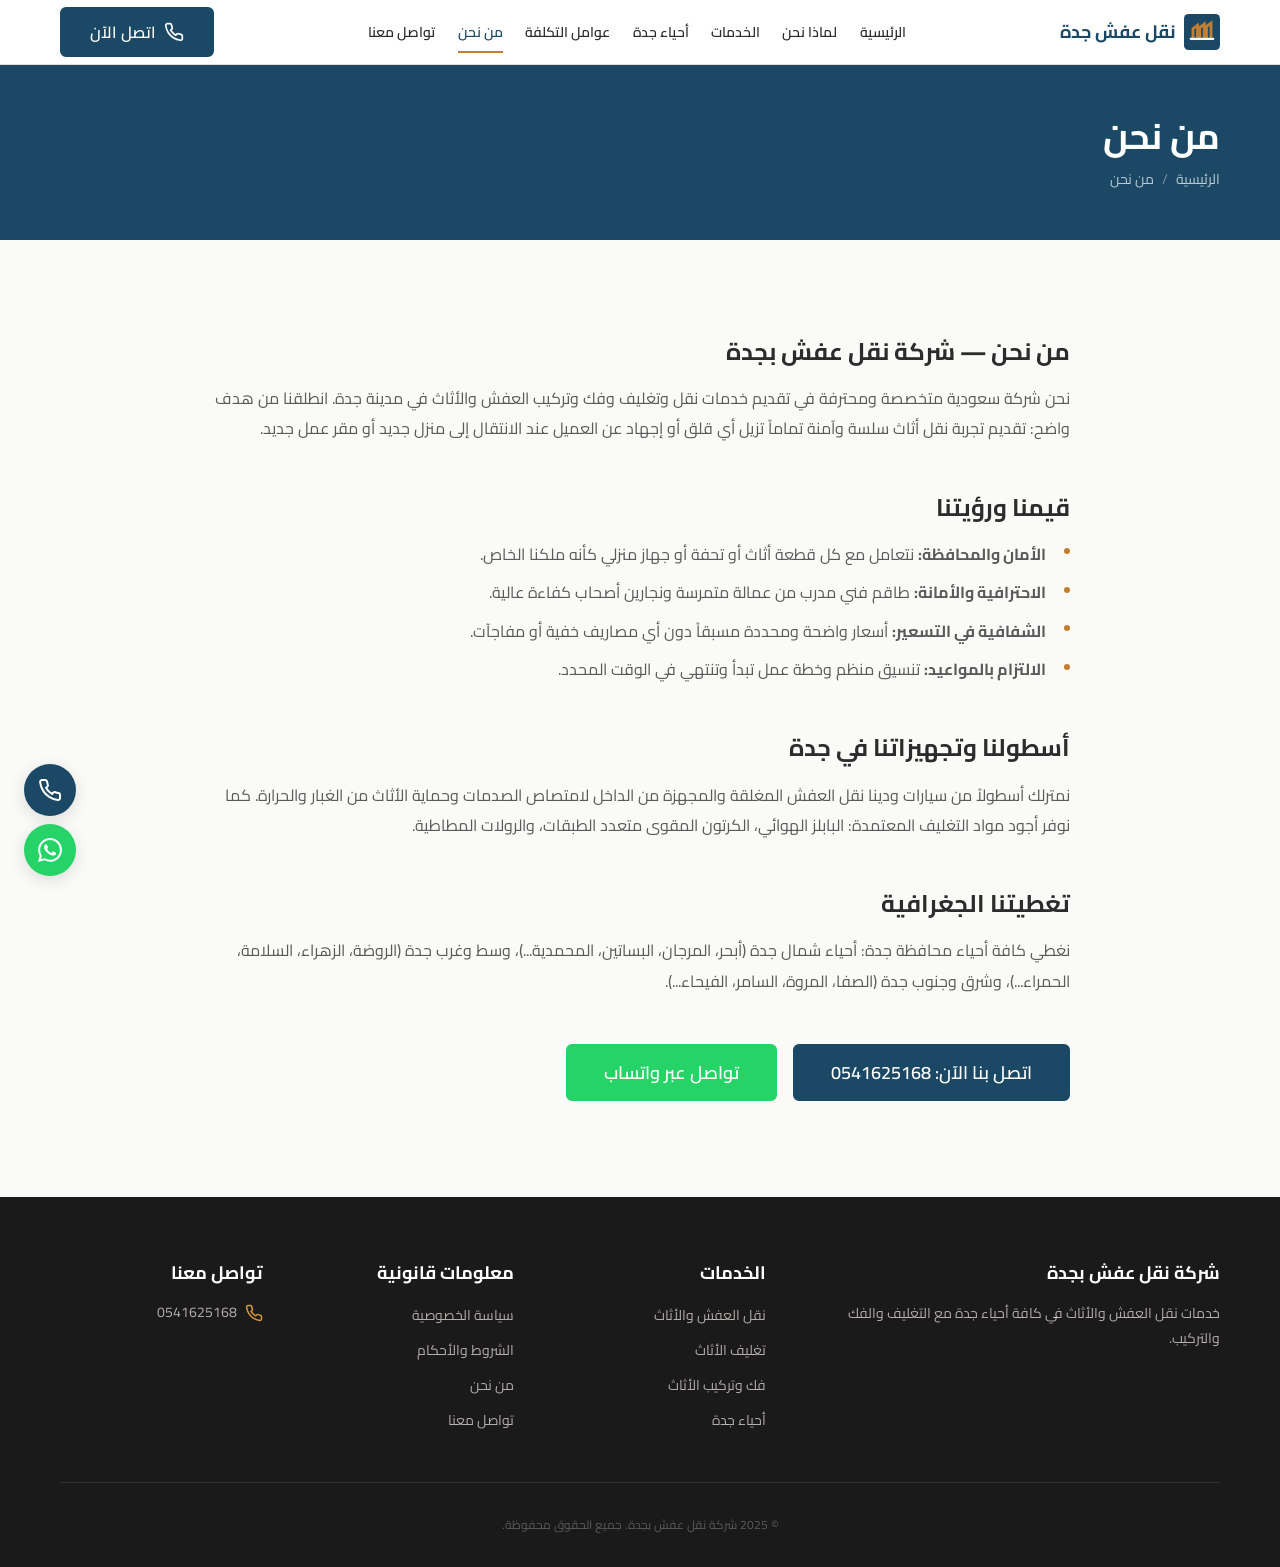
<file: about/index.html>
<!DOCTYPE html>
<html lang="ar" dir="rtl">
<head>
  <!-- Google tag (gtag.js) -->
  <script async src="https://www.googletagmanager.com/gtag/js?id=AW-18475236309"></script>
  <script>
    window.dataLayer = window.dataLayer || [];
    function gtag(){dataLayer.push(arguments);}
    gtag('js', new Date());
    gtag('config', 'AW-18475236309');
    gtag('config', 'AW-18475044800');
  </script>
  <!-- Event snippet for Contact conversion -->
  <script>
  function gtag_report_conversion(url) {
    var callback = function () {
      if (typeof(url) != 'undefined') { window.location = url; }
    };
    gtag('event', 'conversion', {
      'send_to': 'AW-18475236309/doPhCIW14IYdENX31ulE',
      'value': 1.0,
      'currency': 'EGP',
      'event_callback': callback
    });
    return false;
  }
  </script>
  <meta charset="UTF-8">
  <meta name="viewport" content="width=device-width, initial-scale=1.0">
  <title>من نحن | شركة نقل عفش جدة</title>
  <meta name="description" content="تعرف على شركة نقل عفش بجدة — فريق محترف متخصص في نقل وتغليف وفك وتركيب الأثاث المنزلي والمكتبي في كافة أحياء جدة.">
  <link rel="canonical" href="https://www.naqlafashksa.com/about/">
  <meta property="og:title" content="من نحن | شركة نقل عفش جدة">
  <meta property="og:description" content="تعرف على شركة نقل عفش بجدة — خبرة واحترافية في نقل الأثاث وتغليفه داخل جدة.">
  <meta property="og:type" content="website">
  <meta property="og:url" content="https://www.naqlafashksa.com/about/">
  <meta property="og:locale" content="ar_SA">
  <link rel="icon" href="/favicon.svg" type="image/svg+xml">
  <link rel="apple-touch-icon" href="/favicon.svg">
  <link rel="manifest" href="/site.webmanifest">
  <meta name="theme-color" content="#1b4965">
  <link rel="preconnect" href="https://fonts.googleapis.com">
  <link rel="preconnect" href="https://fonts.gstatic.com" crossorigin>
  <link rel="stylesheet" href="https://fonts.googleapis.com/css2?family=Cairo:wght@400;600;700&display=swap" media="print" onload="this.media='all'">
  <noscript><link rel="stylesheet" href="https://fonts.googleapis.com/css2?family=Cairo:wght@400;600;700&display=swap"></noscript>
  <link rel="stylesheet" href="/css/style.css">
</head>
<body>
  <a href="#main-content" class="skip-link">انتقل إلى المحتوى الرئيسي</a>
  <header class="site-header" role="banner">
    <div class="container">
      <div class="header__inner">
        <a href="/" class="header__logo" aria-label="شركة نقل عفش بجدة — الصفحة الرئيسية">
          <svg class="header__logo-icon" viewBox="0 0 32 32" aria-hidden="true"><rect width="32" height="32" rx="4" fill="#1b4965"/><path d="M8 22V13l4-3v12M14 22V12l4-3v13M20 22V11l4-3v14" stroke="#c07f32" stroke-width="2.5" stroke-linecap="round" fill="none"/><path d="M6 22h20" stroke="#fff" stroke-width="2" stroke-linecap="round"/></svg>
          <span>نقل عفش جدة</span>
        </a>
        <nav class="header__nav" aria-label="القائمة الرئيسية">
          <ul class="header__nav-list">
            <li><a href="/" class="header__nav-link">الرئيسية</a></li>
            <li><a href="/#why-us" class="header__nav-link">لماذا نحن</a></li>
            <li><a href="/services/" class="header__nav-link">الخدمات</a></li>
            <li><a href="/jeddah/" class="header__nav-link">أحياء جدة</a></li>
            <li><a href="/#pricing-factors" class="header__nav-link">عوامل التكلفة</a></li>
            <li><a href="/about/" class="header__nav-link active">من نحن</a></li>
            <li><a href="/contact/" class="header__nav-link">تواصل معنا</a></li>
          </ul>
        </nav>
        <div class="header__cta">
          <a href="tel:+966541625168" onclick="return gtag_report_conversion(this.href)" class="btn btn--primary btn--sm">
            <svg class="btn__icon" viewBox="0 0 24 24" fill="none" stroke="currentColor" stroke-width="2" aria-hidden="true"><path d="M22 16.92v3a2 2 0 01-2.18 2 19.79 19.79 0 01-8.63-3.07 19.5 19.5 0 01-6-6 19.79 19.79 0 01-3.07-8.67A2 2 0 014.11 2h3a2 2 0 012 1.72c.127.96.361 1.903.7 2.81a2 2 0 01-.45 2.11L8.09 9.91a16 16 0 006 6l1.27-1.27a2 2 0 012.11-.45c.907.339 1.85.573 2.81.7A2 2 0 0122 16.92z"/></svg>
            اتصل الآن
          </a>
        </div>
        <button class="header__mobile-toggle" id="mobile-toggle" aria-label="فتح القائمة" aria-expanded="false" aria-controls="mobile-nav">
          <svg viewBox="0 0 24 24" fill="none" stroke="currentColor" stroke-width="2" aria-hidden="true"><path d="M3 12h18M3 6h18M3 18h18"/></svg>
        </button>
      </div>
    </div>
  </header>
  <nav class="mobile-nav" id="mobile-nav" aria-label="القائمة المتنقلة" role="navigation">
    <ul class="mobile-nav__list">
      <li><a href="/" class="mobile-nav__link">الرئيسية</a></li>
      <li><a href="/#why-us" class="mobile-nav__link">لماذا نحن (أعمالنا)</a></li>
      <li><a href="/services/" class="mobile-nav__link">الخدمات</a></li>
      <li><a href="/services/furniture-moving/" class="mobile-nav__link">نقل العفش والأثاث</a></li>
      <li><a href="/services/furniture-packing/" class="mobile-nav__link">تغليف الأثاث</a></li>
      <li><a href="/services/furniture-disassembly-installation/" class="mobile-nav__link">فك وتركيب الأثاث</a></li>
      <li><a href="/jeddah/" class="mobile-nav__link">أحياء جدة</a></li>
      <li><a href="/#pricing-factors" class="mobile-nav__link">عوامل التكلفة</a></li>
      <li><a href="/about/" class="mobile-nav__link active">من نحن</a></li>
      <li><a href="/contact/" class="mobile-nav__link">تواصل معنا</a></li>
    </ul>
    <div class="mobile-nav__cta">
      <a href="tel:+966541625168" onclick="return gtag_report_conversion(this.href)" class="btn btn--primary">اتصل الآن</a>
      <a href="https://wa.me/966541625168" onclick="return gtag_report_conversion(this.href)" class="btn btn--whatsapp" target="_blank" rel="noopener">واتساب</a>
    </div>
  </nav>
  <main id="main-content">
    <div class="page-header">
      <div class="container">
        <h1 class="page-header__title">من نحن</h1>
        <nav class="page-header__breadcrumb" aria-label="مسار التصفح">
          <a href="/">الرئيسية</a>
          <span class="page-header__breadcrumb-separator" aria-hidden="true">/</span>
          <span>من نحن</span>
        </nav>
      </div>
    </div>
    <section class="section">
      <div class="container">
        <div class="page-content" style="max-width:860px; margin:0 auto; line-height:1.9;">
          <h2>من نحن — شركة نقل عفش بجدة</h2>
          <p>نحن شركة سعودية متخصصة ومحترفة في تقديم خدمات نقل وتغليف وفك وتركيب العفش والأثاث في مدينة جدة. انطلقنا من هدف واضح: تقديم تجربة نقل أثاث سلسة وآمنة تماماً تزيل أي قلق أو إجهاد عن العميل عند الانتقال إلى منزل جديد أو مقر عمل جديد.</p>

          <h2>قيمنا ورؤيتنا</h2>
          <ul>
            <li><strong>الأمان والمحافظة:</strong> نتعامل مع كل قطعة أثاث أو تحفة أو جهاز منزلي كأنه ملكنا الخاص.</li>
            <li><strong>الاحترافية والأمانة:</strong> طاقم فني مدرب من عمالة متمرسة ونجارين أصحاب كفاءة عالية.</li>
            <li><strong>الشفافية في التسعير:</strong> أسعار واضحة ومحددة مسبقاً دون أي مصاريف خفية أو مفاجآت.</li>
            <li><strong>الالتزام بالمواعيد:</strong> تنسيق منظم وخطة عمل تبدأ وتنتهي في الوقت المحدد.</li>
          </ul>

          <h2>أسطولنا وتجهيزاتنا في جدة</h2>
          <p>نمترلك أسطولاً من سيارات ودينا نقل العفش المغلقة والمجهزة من الداخل لامتصاص الصدمات وحماية الأثاث من الغبار والحرارة. كما نوفر أجود مواد التغليف المعتمدة: البابلز الهوائي، الكرتون المقوى متعدد الطبقات، والرولات المطاطية.</p>

          <h2>تغطيتنا الجغرافية</h2>
          <p>نغطي كافة أحياء محافظة جدة: أحياء شمال جدة (أبحر، المرجان، البساتين، المحمدية...)، وسط وغرب جدة (الروضة، الزهراء، السلامة، الحمراء...)، وشرق وجنوب جدة (الصفا، المروة، السامر، الفيحاء...).</p>

          <div class="btn-group" style="margin-top:var(--space-2xl);">
            <a href="tel:+966541625168" onclick="return gtag_report_conversion(this.href)" class="btn btn--primary btn--lg">اتصل بنا الآن: 0541625168</a>
            <a href="https://wa.me/966541625168" onclick="return gtag_report_conversion(this.href)" class="btn btn--whatsapp btn--lg" target="_blank" rel="noopener">تواصل عبر واتساب</a>
          </div>
        </div>
      </div>
    </section>
  </main>
  <footer class="site-footer" role="contentinfo">
    <div class="container">
      <div class="footer__grid">
        <div><h3 class="footer__title">شركة نقل عفش بجدة</h3><p class="footer__desc">خدمات نقل العفش والأثاث في كافة أحياء جدة مع التغليف والفك والتركيب.</p></div>
        <div><h3 class="footer__title">الخدمات</h3><nav aria-label="روابط الخدمات"><ul class="footer__links"><li><a href="/services/furniture-moving/" class="footer__link">نقل العفش والأثاث</a></li><li><a href="/services/furniture-packing/" class="footer__link">تغليف الأثاث</a></li><li><a href="/services/furniture-disassembly-installation/" class="footer__link">فك وتركيب الأثاث</a></li><li><a href="/jeddah/" class="footer__link">أحياء جدة</a></li></ul></nav></div>
        <div><h3 class="footer__title">معلومات قانونية</h3><nav aria-label="روابط قانونية"><ul class="footer__links"><li><a href="/privacy/" class="footer__link">سياسة الخصوصية</a></li><li><a href="/terms/" class="footer__link">الشروط والأحكام</a></li><li><a href="/about/" class="footer__link">من نحن</a></li><li><a href="/contact/" class="footer__link">تواصل معنا</a></li></ul></nav></div>
        <div><h3 class="footer__title">تواصل معنا</h3><div class="footer__contact-item"><svg viewBox="0 0 24 24" fill="none" stroke="currentColor" stroke-width="2" aria-hidden="true"><path d="M22 16.92v3a2 2 0 01-2.18 2 19.79 19.79 0 01-8.63-3.07 19.5 19.5 0 01-6-6 19.79 19.79 0 01-3.07-8.67A2 2 0 014.11 2h3a2 2 0 012 1.72c.127.96.361 1.903.7 2.81a2 2 0 01-.45 2.11L8.09 9.91a16 16 0 006 6l1.27-1.27a2 2 0 012.11-.45c.907.339 1.85.573 2.81.7A2 2 0 0122 16.92z"/></svg><a href="tel:+966541625168" onclick="return gtag_report_conversion(this.href)" dir="ltr">0541625168</a></div></div>
      </div>
      <div class="footer__bottom"><p>&copy; 2025 شركة نقل عفش بجدة. جميع الحقوق محفوظة.</p></div>
    </div>
  </footer>
  <div class="fab-container" role="complementary" aria-label="أزرار التواصل السريع">
    <a href="tel:+966541625168" onclick="return gtag_report_conversion(this.href)" class="fab fab--phone" aria-label="اتصل الآن"><span class="fab__label">اتصل الآن</span><svg viewBox="0 0 24 24" fill="none" stroke="currentColor" stroke-width="2" aria-hidden="true"><path d="M22 16.92v3a2 2 0 01-2.18 2 19.79 19.79 0 01-8.63-3.07 19.5 19.5 0 01-6-6 19.79 19.79 0 01-3.07-8.67A2 2 0 014.11 2h3a2 2 0 012 1.72c.127.96.361 1.903.7 2.81a2 2 0 01-.45 2.11L8.09 9.91a16 16 0 006 6l1.27-1.27a2 2 0 012.11-.45c.907.339 1.85.573 2.81.7A2 2 0 0122 16.92z"/></svg></a>
    <a href="https://wa.me/966541625168" onclick="return gtag_report_conversion(this.href)" class="fab fab--whatsapp" target="_blank" rel="noopener" aria-label="تواصل عبر واتساب"><span class="fab__label">واتساب</span><svg viewBox="0 0 24 24" fill="currentColor" aria-hidden="true"><path d="M17.472 14.382c-.297-.149-1.758-.867-2.03-.967-.273-.099-.471-.148-.67.15-.197.297-.767.966-.94 1.164-.173.199-.347.223-.644.075-.297-.15-1.255-.463-2.39-1.475-.883-.788-1.48-1.761-1.653-2.059-.173-.297-.018-.458.13-.606.134-.133.298-.347.446-.52.149-.174.198-.298.298-.497.099-.198.05-.371-.025-.52-.075-.149-.669-1.612-.916-2.207-.242-.579-.487-.5-.669-.51-.173-.008-.371-.01-.57-.01-.198 0-.52.074-.792.372-.272.297-1.04 1.016-1.04 2.479 0 1.462 1.065 2.875 1.213 3.074.149.198 2.096 3.2 5.077 4.487.709.306 1.262.489 1.694.625.712.227 1.36.195 1.871.118.571-.085 1.758-.719 2.006-1.413.248-.694.248-1.289.173-1.413-.074-.124-.272-.198-.57-.347m-5.421 7.403h-.004a9.87 9.87 0 01-5.031-1.378l-.361-.214-3.741.982.998-3.648-.235-.374a9.86 9.86 0 01-1.51-5.26c.001-5.45 4.436-9.884 9.888-9.884 2.64 0 5.122 1.03 6.988 2.898a9.825 9.825 0 012.893 6.994c-.003 5.45-4.437 9.884-9.885 9.884m8.413-18.297A11.815 11.815 0 0012.05 0C5.495 0 .16 5.335.157 11.892c0 2.096.547 4.142 1.588 5.945L.057 24l6.305-1.654a11.882 11.882 0 005.683 1.448h.005c6.554 0 11.89-5.335 11.893-11.893a11.821 11.821 0 00-3.48-8.413z"/></svg></a>
  </div>
  <script src="/js/main.js" defer></script>
</body>
</html>
</file>
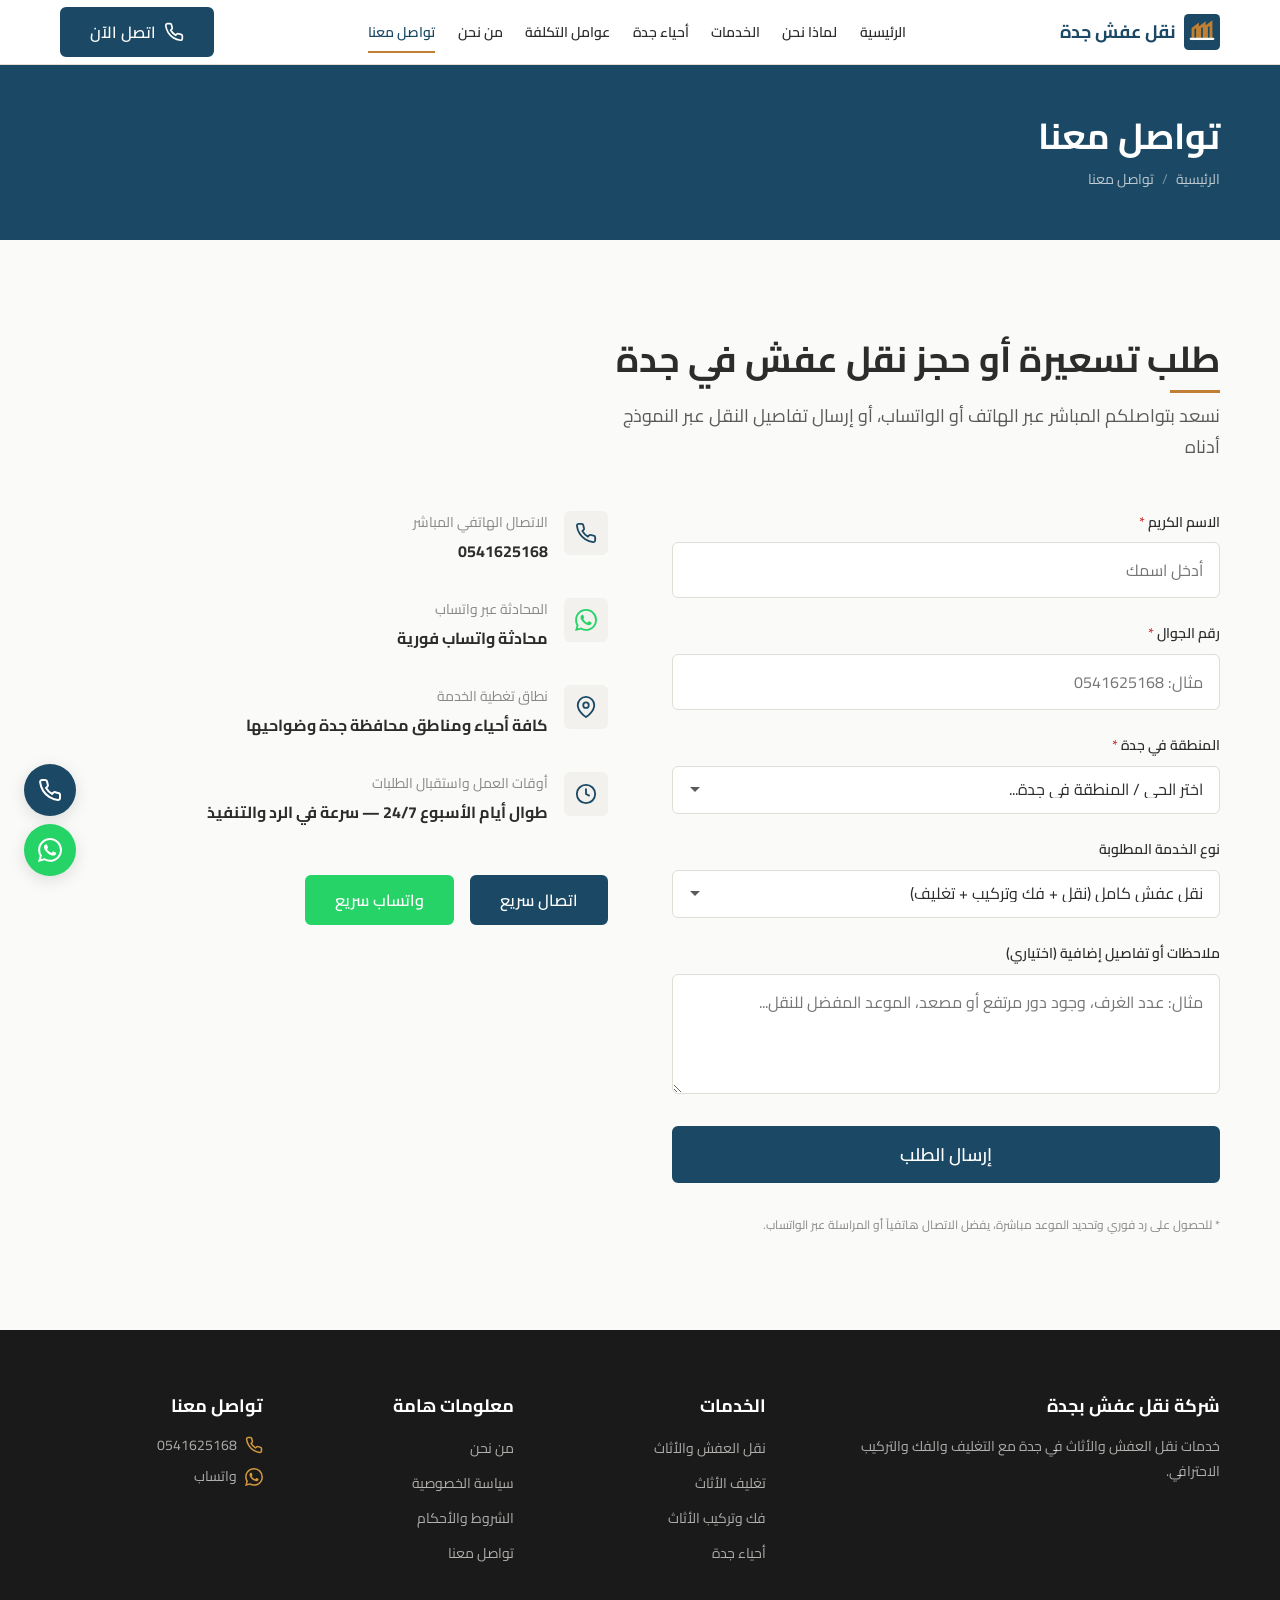
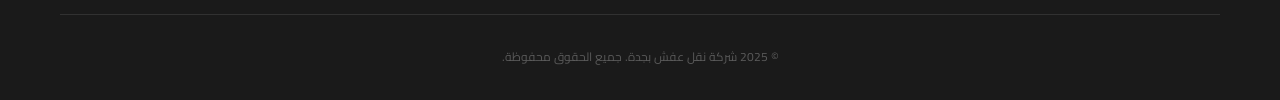
<file: contact/index.html>
<!DOCTYPE html>
<html lang="ar" dir="rtl">
<head>
  <!-- Google tag (gtag.js) -->
  <script async src="https://www.googletagmanager.com/gtag/js?id=AW-18475236309"></script>
  <script>
    window.dataLayer = window.dataLayer || [];
    function gtag(){dataLayer.push(arguments);}
    gtag('js', new Date());
    gtag('config', 'AW-18475236309');
    gtag('config', 'AW-18475044800');
  </script>
  <!-- Event snippet for Contact conversion -->
  <script>
  function gtag_report_conversion(url) {
    var callback = function () {
      if (typeof(url) != 'undefined') { window.location = url; }
    };
    gtag('event', 'conversion', {
      'send_to': 'AW-18475236309/doPhCIW14IYdENX31ulE',
      'value': 1.0,
      'currency': 'EGP',
      'event_callback': callback
    });
    return false;
  }
  </script>
  <meta charset="UTF-8">
  <meta name="viewport" content="width=device-width, initial-scale=1.0">
  <title>تواصل معنا | شركة نقل عفش جدة</title>
  <meta name="description" content="تواصل مع شركة نقل عفش بجدة لطلب خدمات نقل وتغليف وفك وتركيب الأثاث. اتصل على 0541625168 أو راسلنا عبر واتساب.">
  <link rel="canonical" href="https://www.naqlafashksa.com/contact/">
  <meta property="og:title" content="تواصل معنا | شركة نقل عفش جدة">
  <meta property="og:description" content="تواصل معنا لحجز ونقل العفش والأثاث في كافة أحياء جدة. اتصال مباشر أو واتساب.">
  <meta property="og:type" content="website">
  <meta property="og:url" content="https://www.naqlafashksa.com/contact/">
  <meta property="og:locale" content="ar_SA">
  <meta property="og:image" content="https://www.naqlafashksa.com/images/hero.webp">
  <meta name="twitter:card" content="summary_large_image">
  <link rel="icon" href="/favicon.svg" type="image/svg+xml">
  <link rel="apple-touch-icon" href="/favicon.svg">
  <link rel="manifest" href="/site.webmanifest">
  <meta name="theme-color" content="#1b4965">
  <link rel="preconnect" href="https://fonts.googleapis.com">
  <link rel="preconnect" href="https://fonts.gstatic.com" crossorigin>
  <link rel="stylesheet" href="https://fonts.googleapis.com/css2?family=Cairo:wght@400;600;700&display=swap" media="print" onload="this.media='all'">
  <noscript><link rel="stylesheet" href="https://fonts.googleapis.com/css2?family=Cairo:wght@400;600;700&display=swap"></noscript>
  <link rel="stylesheet" href="/css/style.css">
  <script type="application/ld+json">
  {
    "@context": "https://schema.org",
    "@type": "ContactPage",
    "name": "تواصل معنا - شركة نقل عفش بجدة",
    "description": "صفحة التواصل لطلب خدمات نقل العفش والأثاث في جدة",
    "url": "https://www.naqlafashksa.com/contact/",
    "mainEntity": {
      "@type": "MovingCompany",
      "name": "شركة نقل عفش بجدة",
      "telephone": "+966541625168",
      "areaServed": {
        "@type": "City",
        "name": "جدة"
      }
    }
  }
  </script>
</head>
<body>
  <a href="#main-content" class="skip-link">انتقل إلى المحتوى الرئيسي</a>
  <header class="site-header" role="banner">
    <div class="container">
      <div class="header__inner">
        <a href="/" class="header__logo" aria-label="شركة نقل عفش بجدة — الصفحة الرئيسية">
          <svg class="header__logo-icon" viewBox="0 0 32 32" aria-hidden="true"><rect width="32" height="32" rx="4" fill="#1b4965"/><path d="M8 22V13l4-3v12M14 22V12l4-3v13M20 22V11l4-3v14" stroke="#c07f32" stroke-width="2.5" stroke-linecap="round" fill="none"/><path d="M6 22h20" stroke="#fff" stroke-width="2" stroke-linecap="round"/></svg>
          <span>نقل عفش جدة</span>
        </a>
        <nav class="header__nav" aria-label="القائمة الرئيسية">
          <ul class="header__nav-list">
            <li><a href="/" class="header__nav-link">الرئيسية</a></li>
            <li><a href="/#why-us" class="header__nav-link">لماذا نحن</a></li>
            <li><a href="/services/" class="header__nav-link">الخدمات</a></li>
            <li><a href="/jeddah/" class="header__nav-link">أحياء جدة</a></li>
            <li><a href="/#pricing-factors" class="header__nav-link">عوامل التكلفة</a></li>
            <li><a href="/about/" class="header__nav-link">من نحن</a></li>
            <li><a href="/contact/" class="header__nav-link active">تواصل معنا</a></li>
          </ul>
        </nav>
        <div class="header__cta">
          <a href="tel:+966541625168" onclick="return gtag_report_conversion(this.href)" class="btn btn--primary btn--sm">
            <svg class="btn__icon" viewBox="0 0 24 24" fill="none" stroke="currentColor" stroke-width="2" aria-hidden="true"><path d="M22 16.92v3a2 2 0 01-2.18 2 19.79 19.79 0 01-8.63-3.07 19.5 19.5 0 01-6-6 19.79 19.79 0 01-3.07-8.67A2 2 0 014.11 2h3a2 2 0 012 1.72c.127.96.361 1.903.7 2.81a2 2 0 01-.45 2.11L8.09 9.91a16 16 0 006 6l1.27-1.27a2 2 0 012.11-.45c.907.339 1.85.573 2.81.7A2 2 0 0122 16.92z"/></svg>
            اتصل الآن
          </a>
        </div>
        <button class="header__mobile-toggle" id="mobile-toggle" aria-label="فتح القائمة" aria-expanded="false" aria-controls="mobile-nav">
          <svg viewBox="0 0 24 24" fill="none" stroke="currentColor" stroke-width="2" aria-hidden="true"><path d="M3 12h18M3 6h18M3 18h18"/></svg>
        </button>
      </div>
    </div>
  </header>
  <nav class="mobile-nav" id="mobile-nav" aria-label="القائمة المتنقلة" role="navigation">
    <ul class="mobile-nav__list">
      <li><a href="/" class="mobile-nav__link">الرئيسية</a></li>
      <li><a href="/#why-us" class="mobile-nav__link">لماذا نحن (أعمالنا)</a></li>
      <li><a href="/services/" class="mobile-nav__link">الخدمات</a></li>
      <li><a href="/services/furniture-moving/" class="mobile-nav__link">نقل العفش والأثاث</a></li>
      <li><a href="/services/furniture-packing/" class="mobile-nav__link">تغليف الأثاث</a></li>
      <li><a href="/services/furniture-disassembly-installation/" class="mobile-nav__link">فك وتركيب الأثاث</a></li>
      <li><a href="/jeddah/" class="mobile-nav__link">أحياء جدة</a></li>
      <li><a href="/#pricing-factors" class="mobile-nav__link">عوامل التكلفة</a></li>
      <li><a href="/about/" class="mobile-nav__link">من نحن</a></li>
      <li><a href="/contact/" class="mobile-nav__link active">تواصل معنا</a></li>
    </ul>
    <div class="mobile-nav__cta">
      <a href="tel:+966541625168" onclick="return gtag_report_conversion(this.href)" class="btn btn--primary">اتصل الآن</a>
      <a href="https://wa.me/966541625168" onclick="return gtag_report_conversion(this.href)" class="btn btn--whatsapp" target="_blank" rel="noopener">واتساب</a>
    </div>
  </nav>
  <main id="main-content">
    <div class="page-header">
      <div class="container">
        <h1 class="page-header__title">تواصل معنا</h1>
        <nav class="page-header__breadcrumb" aria-label="مسار التصفح">
          <a href="/">الرئيسية</a>
          <span class="page-header__breadcrumb-separator" aria-hidden="true">/</span>
          <span>تواصل معنا</span>
        </nav>
      </div>
    </div>
    <section class="section">
      <div class="container">
        <div class="section__header">
          <h2 class="section__title">طلب تسعيرة أو حجز نقل عفش في جدة</h2>
          <p class="section__subtitle">نسعد بتواصلكم المباشر عبر الهاتف أو الواتساب، أو إرسال تفاصيل النقل عبر النموذج أدناه</p>
        </div>
        <div class="contact-layout">
          <!-- Form Column -->
          <div class="contact-form-wrapper">
            <form class="contact-form" id="contact-form" novalidate>
              <div class="form-group">
                <label for="form-name" class="form-label">الاسم الكريم <span style="color:#d32f2f;">*</span></label>
                <input type="text" id="form-name" name="name" class="form-input" placeholder="أدخل اسمك" required autocomplete="name">
              </div>
              <div class="form-group">
                <label for="form-phone" class="form-label">رقم الجوال <span style="color:#d32f2f;">*</span></label>
                <input type="tel" id="form-phone" name="phone" class="form-input" placeholder="مثال: 0541625168" required autocomplete="tel" dir="ltr" style="text-align:right;">
              </div>
              <div class="form-group">
                <label for="form-city" class="form-label">المنطقة في جدة <span style="color:#d32f2f;">*</span></label>
                <select id="form-city" name="city" class="form-select" required>
                  <option value="">اختر الحي / المنطقة في جدة...</option>
                  <option value="شمال جدة">شمال جدة (أبحر، المحمدية، البساتين، النعيم...)</option>
                  <option value="وسط وغرب جدة">وسط وغرب جدة (الروضة، الزهراء، السلامة، الحمراء...)</option>
                  <option value="شرق وجنوب جدة">شرق وجنوب جدة (الصفا، المروة، السامر، الجامعة...)</option>
                  <option value="منطقة أخرى بجدة">حي آخر داخل جدة</option>
                </select>
              </div>
              <div class="form-group">
                <label for="form-service" class="form-label">نوع الخدمة المطلوبة</label>
                <select id="form-service" name="service" class="form-select">
                  <option value="نقل عفش كامل">نقل عفش كامل (نقل + فك وتركيب + تغليف)</option>
                  <option value="نقل فقط">نقل أثاث فقط</option>
                  <option value="تغليف أثاث">تغليف أثاث فقط</option>
                  <option value="فك وتركيب">فك وتركيب أثاث فقط</option>
                </select>
              </div>
              <div class="form-group">
                <label for="form-notes" class="form-label">ملاحظات أو تفاصيل إضافية (اختياري)</label>
                <textarea id="form-notes" name="notes" class="form-textarea" placeholder="مثال: عدد الغرف، وجود دور مرتفع أو مصعد، الموعد المفضل للنقل..."></textarea>
              </div>
              <button type="submit" class="btn btn--primary btn--lg" style="width:100%; justify-content:center;">إرسال الطلب</button>
              <p class="form-note">
                * للحصول على رد فوري وتحديد الموعد مباشرة، يفضل الاتصال هاتفياً أو المراسلة عبر الواتساب.
              </p>
            </form>
          </div>
          <!-- Direct Info Column -->
          <div class="contact-info-list">
            <div class="contact-info-item">
              <div class="contact-info-item__icon" aria-hidden="true">
                <svg viewBox="0 0 24 24" fill="none" stroke="currentColor" stroke-width="2"><path d="M22 16.92v3a2 2 0 01-2.18 2 19.79 19.79 0 01-8.63-3.07 19.5 19.5 0 01-6-6 19.79 19.79 0 01-3.07-8.67A2 2 0 014.11 2h3a2 2 0 012 1.72c.127.96.361 1.903.7 2.81a2 2 0 01-.45 2.11L8.09 9.91a16 16 0 006 6l1.27-1.27a2 2 0 012.11-.45c.907.339 1.85.573 2.81.7A2 2 0 0122 16.92z"/></svg>
              </div>
              <div>
                <div class="contact-info-item__label">الاتصال الهاتفي المباشر</div>
                <div class="contact-info-item__value">
                  <a href="tel:+966541625168" onclick="return gtag_report_conversion(this.href)" dir="ltr">0541625168</a>
                </div>
              </div>
            </div>
            <div class="contact-info-item">
              <div class="contact-info-item__icon" style="color:var(--color-whatsapp);" aria-hidden="true">
                <svg viewBox="0 0 24 24" fill="currentColor"><path d="M17.472 14.382c-.297-.149-1.758-.867-2.03-.967-.273-.099-.471-.148-.67.15-.197.297-.767.966-.94 1.164-.173.199-.347.223-.644.075-.297-.15-1.255-.463-2.39-1.475-.883-.788-1.48-1.761-1.653-2.059-.173-.297-.018-.458.13-.606.134-.133.298-.347.446-.52.149-.174.198-.298.298-.497.099-.198.05-.371-.025-.52-.075-.149-.669-1.612-.916-2.207-.242-.579-.487-.5-.669-.51-.173-.008-.371-.01-.57-.01-.198 0-.52.074-.792.372-.272.297-1.04 1.016-1.04 2.479 0 1.462 1.065 2.875 1.213 3.074.149.198 2.096 3.2 5.077 4.487.709.306 1.262.489 1.694.625.712.227 1.36.195 1.871.118.571-.085 1.758-.719 2.006-1.413.248-.694.248-1.289.173-1.413-.074-.124-.272-.198-.57-.347m-5.421 7.403h-.004a9.87 9.87 0 01-5.031-1.378l-.361-.214-3.741.982.998-3.648-.235-.374a9.86 9.86 0 01-1.51-5.26c.001-5.45 4.436-9.884 9.888-9.884 2.64 0 5.122 1.03 6.988 2.898a9.825 9.825 0 012.893 6.994c-.003 5.45-4.437 9.884-9.885 9.884m8.413-18.297A11.815 11.815 0 0012.05 0C5.495 0 .16 5.335.157 11.892c0 2.096.547 4.142 1.588 5.945L.057 24l6.305-1.654a11.882 11.882 0 005.683 1.448h.005c6.554 0 11.89-5.335 11.893-11.893a11.821 11.821 0 00-3.48-8.413z"/></svg>
              </div>
              <div>
                <div class="contact-info-item__label">المحادثة عبر واتساب</div>
                <div class="contact-info-item__value">
                  <a href="https://wa.me/966541625168" onclick="return gtag_report_conversion(this.href)" target="_blank" rel="noopener">محادثة واتساب فورية</a>
                </div>
              </div>
            </div>
            <div class="contact-info-item">
              <div class="contact-info-item__icon" aria-hidden="true">
                <svg viewBox="0 0 24 24" fill="none" stroke="currentColor" stroke-width="2"><path d="M21 10c0 7-9 13-9 13s-9-6-9-13a9 9 0 0118 0z"/><circle cx="12" cy="10" r="3"/></svg>
              </div>
              <div>
                <div class="contact-info-item__label">نطاق تغطية الخدمة</div>
                <div class="contact-info-item__value">
                  كافة أحياء ومناطق محافظة جدة وضواحيها
                </div>
              </div>
            </div>
            <div class="contact-info-item">
              <div class="contact-info-item__icon" aria-hidden="true">
                <svg viewBox="0 0 24 24" fill="none" stroke="currentColor" stroke-width="2"><circle cx="12" cy="12" r="10"/><polyline points="12 6 12 12 16 14"/></svg>
              </div>
              <div>
                <div class="contact-info-item__label">أوقات العمل واستقبال الطلبات</div>
                <div class="contact-info-item__value">
                  طوال أيام الأسبوع 24/7 — سرعة في الرد والتنفيذ
                </div>
              </div>
            </div>
            <div class="btn-group" style="margin-top:var(--space-md);">
              <a href="tel:+966541625168" onclick="return gtag_report_conversion(this.href)" class="btn btn--primary">اتصال سريع</a>
              <a href="https://wa.me/966541625168" onclick="return gtag_report_conversion(this.href)" class="btn btn--whatsapp" target="_blank" rel="noopener">واتساب سريع</a>
            </div>
          </div>
        </div>
      </div>
    </section>
  </main>
  <footer class="site-footer" role="contentinfo">
    <div class="container">
      <div class="footer__grid">
        <div><h3 class="footer__title">شركة نقل عفش بجدة</h3><p class="footer__desc">خدمات نقل العفش والأثاث في جدة مع التغليف والفك والتركيب الاحترافي.</p></div>
        <div><h3 class="footer__title">الخدمات</h3><nav aria-label="روابط الخدمات"><ul class="footer__links"><li><a href="/services/furniture-moving/" class="footer__link">نقل العفش والأثاث</a></li><li><a href="/services/furniture-packing/" class="footer__link">تغليف الأثاث</a></li><li><a href="/services/furniture-disassembly-installation/" class="footer__link">فك وتركيب الأثاث</a></li><li><a href="/jeddah/" class="footer__link">أحياء جدة</a></li></ul></nav></div>
        <div><h3 class="footer__title">معلومات هامة</h3><nav aria-label="روابط الموقع"><ul class="footer__links"><li><a href="/about/" class="footer__link">من نحن</a></li><li><a href="/privacy/" class="footer__link">سياسة الخصوصية</a></li><li><a href="/terms/" class="footer__link">الشروط والأحكام</a></li><li><a href="/contact/" class="footer__link">تواصل معنا</a></li></ul></nav></div>
        <div><h3 class="footer__title">تواصل معنا</h3><div class="footer__contact-item"><svg viewBox="0 0 24 24" fill="none" stroke="currentColor" stroke-width="2" aria-hidden="true"><path d="M22 16.92v3a2 2 0 01-2.18 2 19.79 19.79 0 01-8.63-3.07 19.5 19.5 0 01-6-6 19.79 19.79 0 01-3.07-8.67A2 2 0 014.11 2h3a2 2 0 012 1.72c.127.96.361 1.903.7 2.81a2 2 0 01-.45 2.11L8.09 9.91a16 16 0 006 6l1.27-1.27a2 2 0 012.11-.45c.907.339 1.85.573 2.81.7A2 2 0 0122 16.92z"/></svg><a href="tel:+966541625168" onclick="return gtag_report_conversion(this.href)" dir="ltr">0541625168</a></div><div class="footer__contact-item"><svg viewBox="0 0 24 24" fill="currentColor" aria-hidden="true"><path d="M17.472 14.382c-.297-.149-1.758-.867-2.03-.967-.273-.099-.471-.148-.67.15-.197.297-.767.966-.94 1.164-.173.199-.347.223-.644.075-.297-.15-1.255-.463-2.39-1.475-.883-.788-1.48-1.761-1.653-2.059-.173-.297-.018-.458.13-.606.134-.133.298-.347.446-.52.149-.174.198-.298.298-.497.099-.198.05-.371-.025-.52-.075-.149-.669-1.612-.916-2.207-.242-.579-.487-.5-.669-.51-.173-.008-.371-.01-.57-.01-.198 0-.52.074-.792.372-.272.297-1.04 1.016-1.04 2.479 0 1.462 1.065 2.875 1.213 3.074.149.198 2.096 3.2 5.077 4.487.709.306 1.262.489 1.694.625.712.227 1.36.195 1.871.118.571-.085 1.758-.719 2.006-1.413.248-.694.248-1.289.173-1.413-.074-.124-.272-.198-.57-.347m-5.421 7.403h-.004a9.87 9.87 0 01-5.031-1.378l-.361-.214-3.741.982.998-3.648-.235-.374a9.86 9.86 0 01-1.51-5.26c.001-5.45 4.436-9.884 9.888-9.884 2.64 0 5.122 1.03 6.988 2.898a9.825 9.825 0 012.893 6.994c-.003 5.45-4.437 9.884-9.885 9.884m8.413-18.297A11.815 11.815 0 0012.05 0C5.495 0 .16 5.335.157 11.892c0 2.096.547 4.142 1.588 5.945L.057 24l6.305-1.654a11.882 11.882 0 005.683 1.448h.005c6.554 0 11.89-5.335 11.893-11.893a11.821 11.821 0 00-3.48-8.413z"/></svg><a href="https://wa.me/966541625168" onclick="return gtag_report_conversion(this.href)" target="_blank" rel="noopener">واتساب</a></div></div>
      </div>
      <div class="footer__bottom"><p>&copy; 2025 شركة نقل عفش بجدة. جميع الحقوق محفوظة.</p></div>
    </div>
  </footer>
  <div class="fab-container" role="complementary" aria-label="أزرار التواصل السريع">
    <a href="tel:+966541625168" onclick="return gtag_report_conversion(this.href)" class="fab fab--phone" aria-label="اتصل الآن - 0541625168"><span class="fab__label">اتصل الآن</span><svg viewBox="0 0 24 24" fill="none" stroke="currentColor" stroke-width="2" aria-hidden="true"><path d="M22 16.92v3a2 2 0 01-2.18 2 19.79 19.79 0 01-8.63-3.07 19.5 19.5 0 01-6-6 19.79 19.79 0 01-3.07-8.67A2 2 0 014.11 2h3a2 2 0 012 1.72c.127.96.361 1.903.7 2.81a2 2 0 01-.45 2.11L8.09 9.91a16 16 0 006 6l1.27-1.27a2 2 0 012.11-.45c.907.339 1.85.573 2.81.7A2 2 0 0122 16.92z"/></svg></a>
    <a href="https://wa.me/966541625168" onclick="return gtag_report_conversion(this.href)" class="fab fab--whatsapp" target="_blank" rel="noopener" aria-label="تواصل عبر واتساب"><span class="fab__label">واتساب</span><svg viewBox="0 0 24 24" fill="currentColor" aria-hidden="true"><path d="M17.472 14.382c-.297-.149-1.758-.867-2.03-.967-.273-.099-.471-.148-.67.15-.197.297-.767.966-.94 1.164-.173.199-.347.223-.644.075-.297-.15-1.255-.463-2.39-1.475-.883-.788-1.48-1.761-1.653-2.059-.173-.297-.018-.458.13-.606.134-.133.298-.347.446-.52.149-.174.198-.298.298-.497.099-.198.05-.371-.025-.52-.075-.149-.669-1.612-.916-2.207-.242-.579-.487-.5-.669-.51-.173-.008-.371-.01-.57-.01-.198 0-.52.074-.792.372-.272.297-1.04 1.016-1.04 2.479 0 1.462 1.065 2.875 1.213 3.074.149.198 2.096 3.2 5.077 4.487.709.306 1.262.489 1.694.625.712.227 1.36.195 1.871.118.571-.085 1.758-.719 2.006-1.413.248-.694.248-1.289.173-1.413-.074-.124-.272-.198-.57-.347m-5.421 7.403h-.004a9.87 9.87 0 01-5.031-1.378l-.361-.214-3.741.982.998-3.648-.235-.374a9.86 9.86 0 01-1.51-5.26c.001-5.45 4.436-9.884 9.888-9.884 2.64 0 5.122 1.03 6.988 2.898a9.825 9.825 0 012.893 6.994c-.003 5.45-4.437 9.884-9.885 9.884m8.413-18.297A11.815 11.815 0 0012.05 0C5.495 0 .16 5.335.157 11.892c0 2.096.547 4.142 1.588 5.945L.057 24l6.305-1.654a11.882 11.882 0 005.683 1.448h.005c6.554 0 11.89-5.335 11.893-11.893a11.821 11.821 0 00-3.48-8.413z"/></svg></a>
  </div>
  <script src="/js/main.js" defer></script>
</body>
</html>
</file>
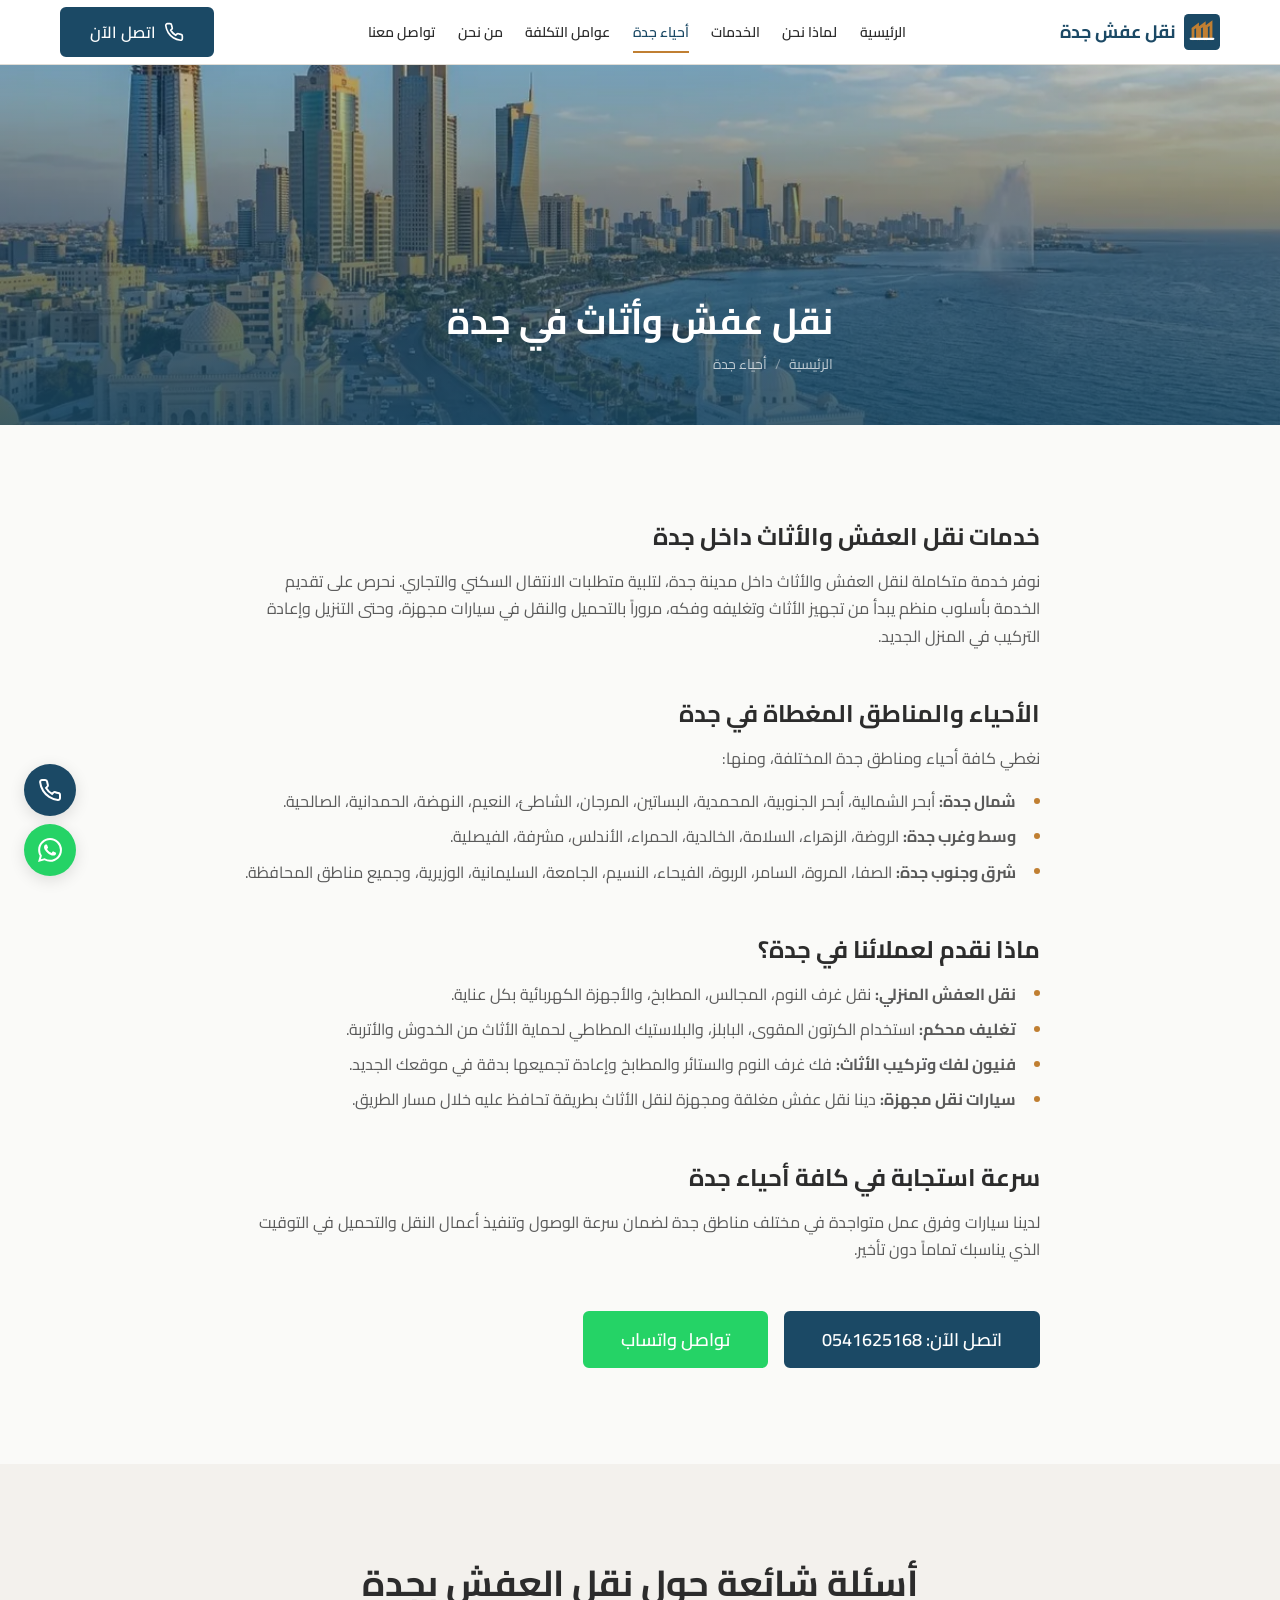
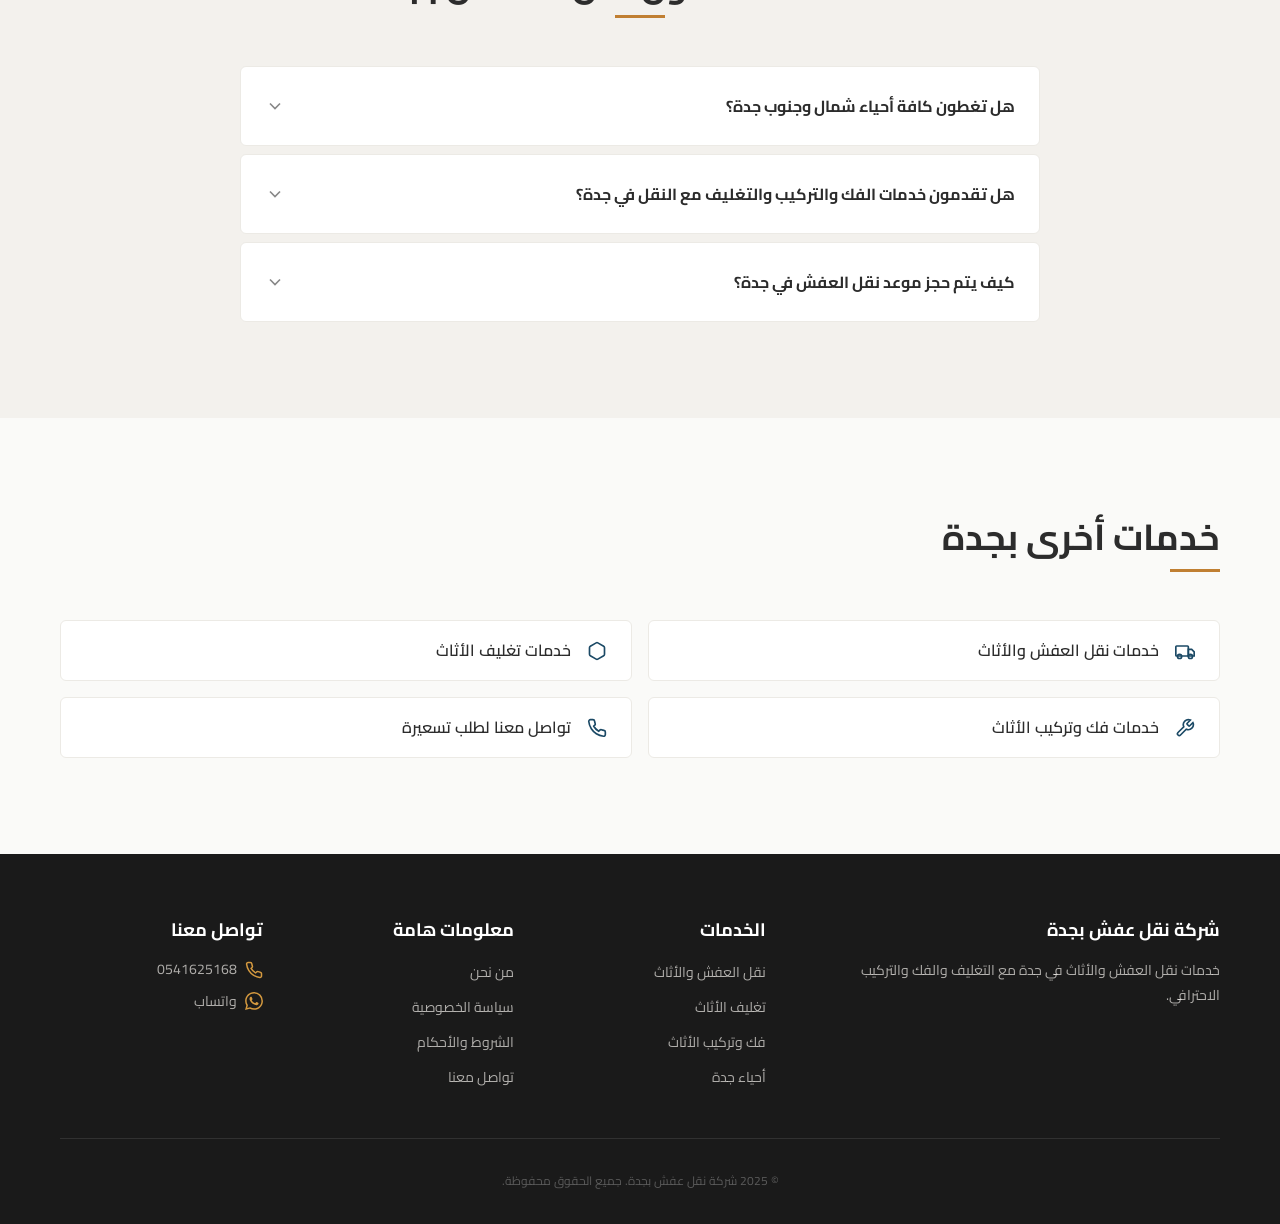
<file: jeddah/index.html>
<!DOCTYPE html>
<html lang="ar" dir="rtl">
<head>
  <!-- Google tag (gtag.js) -->
  <script async src="https://www.googletagmanager.com/gtag/js?id=AW-18475236309"></script>
  <script>
    window.dataLayer = window.dataLayer || [];
    function gtag(){dataLayer.push(arguments);}
    gtag('js', new Date());
    gtag('config', 'AW-18475236309');
    gtag('config', 'AW-18475044800');
  </script>
  <!-- Event snippet for Contact conversion -->
  <script>
  function gtag_report_conversion(url) {
    var callback = function () {
      if (typeof(url) != 'undefined') { window.location = url; }
    };
    gtag('event', 'conversion', {
      'send_to': 'AW-18475236309/doPhCIW14IYdENX31ulE',
      'value': 1.0,
      'currency': 'EGP',
      'event_callback': callback
    });
    return false;
  }
  </script>
  <meta charset="UTF-8">
  <meta name="viewport" content="width=device-width, initial-scale=1.0">
  <title>نقل عفش وأثاث في جدة | شركة نقل عفش جدة</title>
  <meta name="description" content="خدمات نقل العفش والأثاث في جميع أحياء جدة (شمال، وسط، شرق، وجنوب جدة). نقل آمن مع خدمات الفك والتركيب والتغليف. اتصل الآن 0541625168.">
  <link rel="canonical" href="https://www.naqlafashksa.com/jeddah/">
  <meta property="og:title" content="نقل عفش وأثاث في جدة | شركة نقل عفش جدة">
  <meta property="og:description" content="خدمات نقل العفش والأثاث في مختلف أحياء جدة. نقل منظم وآمن مع التغليف والفك والتركيب.">
  <meta property="og:type" content="website">
  <meta property="og:url" content="https://www.naqlafashksa.com/jeddah/">
  <meta property="og:locale" content="ar_SA">
  <meta property="og:image" content="https://www.naqlafashksa.com/images/jeddah.webp">
  <meta name="twitter:card" content="summary_large_image">
  <link rel="icon" href="/favicon.svg" type="image/svg+xml">
  <link rel="apple-touch-icon" href="/favicon.svg">
  <link rel="manifest" href="/site.webmanifest">
  <meta name="theme-color" content="#1b4965">
  <link rel="preconnect" href="https://fonts.googleapis.com">
  <link rel="preconnect" href="https://fonts.gstatic.com" crossorigin>
  <link rel="stylesheet" href="https://fonts.googleapis.com/css2?family=Cairo:wght@400;600;700&display=swap" media="print" onload="this.media='all'">
  <noscript><link rel="stylesheet" href="https://fonts.googleapis.com/css2?family=Cairo:wght@400;600;700&display=swap"></noscript>
  <link rel="stylesheet" href="/css/style.css">
  <script type="application/ld+json">
  {
    "@context": "https://schema.org",
    "@type": "MovingCompany",
    "name": "شركة نقل عفش بجدة",
    "description": "خدمات نقل العفش والأثاث والتغليف والفك والتركيب في مختلف أحياء ومناطق جدة",
    "url": "https://www.naqlafashksa.com/jeddah/",
    "telephone": "+966541625168",
    "areaServed": {
      "@type": "City",
      "name": "جدة",
      "containedInPlace": {
        "@type": "Country",
        "name": "المملكة العربية السعودية"
      }
    },
    "serviceType": [
      "نقل عفش بجدة",
      "نقل أثاث بجدة",
      "تغليف عفش بجدة",
      "فك وتركيب أثاث بجدة"
    ]
  }
  </script>
</head>
<body>
  <a href="#main-content" class="skip-link">انتقل إلى المحتوى الرئيسي</a>
  <header class="site-header" role="banner">
    <div class="container">
      <div class="header__inner">
        <a href="/" class="header__logo" aria-label="شركة نقل عفش بجدة — الصفحة الرئيسية">
          <svg class="header__logo-icon" viewBox="0 0 32 32" aria-hidden="true"><rect width="32" height="32" rx="4" fill="#1b4965"/><path d="M8 22V13l4-3v12M14 22V12l4-3v13M20 22V11l4-3v14" stroke="#c07f32" stroke-width="2.5" stroke-linecap="round" fill="none"/><path d="M6 22h20" stroke="#fff" stroke-width="2" stroke-linecap="round"/></svg>
          <span>نقل عفش جدة</span>
        </a>
        <nav class="header__nav" aria-label="القائمة الرئيسية">
          <ul class="header__nav-list">
            <li><a href="/" class="header__nav-link">الرئيسية</a></li>
            <li><a href="/#why-us" class="header__nav-link">لماذا نحن</a></li>
            <li><a href="/services/" class="header__nav-link">الخدمات</a></li>
            <li><a href="/jeddah/" class="header__nav-link active">أحياء جدة</a></li>
            <li><a href="/#pricing-factors" class="header__nav-link">عوامل التكلفة</a></li>
            <li><a href="/about/" class="header__nav-link">من نحن</a></li>
            <li><a href="/contact/" class="header__nav-link">تواصل معنا</a></li>
          </ul>
        </nav>
        <div class="header__cta">
          <a href="tel:+966541625168" onclick="return gtag_report_conversion(this.href)" class="btn btn--primary btn--sm">
            <svg class="btn__icon" viewBox="0 0 24 24" fill="none" stroke="currentColor" stroke-width="2" aria-hidden="true"><path d="M22 16.92v3a2 2 0 01-2.18 2 19.79 19.79 0 01-8.63-3.07 19.5 19.5 0 01-6-6 19.79 19.79 0 01-3.07-8.67A2 2 0 014.11 2h3a2 2 0 012 1.72c.127.96.361 1.903.7 2.81a2 2 0 01-.45 2.11L8.09 9.91a16 16 0 006 6l1.27-1.27a2 2 0 012.11-.45c.907.339 1.85.573 2.81.7A2 2 0 0122 16.92z"/></svg>
            اتصل الآن
          </a>
        </div>
        <button class="header__mobile-toggle" id="mobile-toggle" aria-label="فتح القائمة" aria-expanded="false" aria-controls="mobile-nav">
          <svg viewBox="0 0 24 24" fill="none" stroke="currentColor" stroke-width="2" aria-hidden="true"><path d="M3 12h18M3 6h18M3 18h18"/></svg>
        </button>
      </div>
    </div>
  </header>
  <nav class="mobile-nav" id="mobile-nav" aria-label="القائمة المتنقلة" role="navigation">
    <ul class="mobile-nav__list">
      <li><a href="/" class="mobile-nav__link">الرئيسية</a></li>
      <li><a href="/#why-us" class="mobile-nav__link">لماذا نحن (أعمالنا)</a></li>
      <li><a href="/services/" class="mobile-nav__link">الخدمات</a></li>
      <li><a href="/services/furniture-moving/" class="mobile-nav__link">نقل العفش والأثاث</a></li>
      <li><a href="/services/furniture-packing/" class="mobile-nav__link">تغليف الأثاث</a></li>
      <li><a href="/services/furniture-disassembly-installation/" class="mobile-nav__link">فك وتركيب الأثاث</a></li>
      <li><a href="/jeddah/" class="mobile-nav__link active">أحياء جدة</a></li>
      <li><a href="/#pricing-factors" class="mobile-nav__link">عوامل التكلفة</a></li>
      <li><a href="/about/" class="mobile-nav__link">من نحن</a></li>
      <li><a href="/contact/" class="mobile-nav__link">تواصل معنا</a></li>
    </ul>
    <div class="mobile-nav__cta">
      <a href="tel:+966541625168" onclick="return gtag_report_conversion(this.href)" class="btn btn--primary">اتصل الآن</a>
      <a href="https://wa.me/966541625168" onclick="return gtag_report_conversion(this.href)" class="btn btn--whatsapp" target="_blank" rel="noopener">واتساب</a>
    </div>
  </nav>
  <main id="main-content">
    <div class="city-hero">
      <div class="city-hero__bg">
        <img src="/images/jeddah.webp" alt="مدينة جدة ومعالمها" width="1200" height="400">
      </div>
      <div class="city-hero__overlay"></div>
      <div class="container">
        <div class="city-hero__content">
          <h1 class="city-hero__title">نقل عفش وأثاث في جدة</h1>
          <nav class="page-header__breadcrumb" aria-label="مسار التصفح" style="margin-top:var(--space-sm);">
            <a href="/">الرئيسية</a>
            <span class="page-header__breadcrumb-separator" aria-hidden="true">/</span>
            <span>أحياء جدة</span>
          </nav>
        </div>
      </div>
    </div>
    <!-- Overview Section -->
    <section class="section">
      <div class="container">
        <div class="page-content" style="margin:0 auto;">
          <h2>خدمات نقل العفش والأثاث داخل جدة</h2>
          <p>نوفر خدمة متكاملة لنقل العفش والأثاث داخل مدينة جدة، لتلبية متطلبات الانتقال السكني والتجاري. نحرص على تقديم الخدمة بأسلوب منظم يبدأ من تجهيز الأثاث وتغليفه وفكه، مروراً بالتحميل والنقل في سيارات مجهزة، وحتى التنزيل وإعادة التركيب في المنزل الجديد.</p>
          <h2>الأحياء والمناطق المغطاة في جدة</h2>
          <p>نغطي كافة أحياء ومناطق جدة المختلفة، ومنها:</p>
          <ul>
            <li><strong>شمال جدة:</strong> أبحر الشمالية، أبحر الجنوبية، المحمدية، البساتين، المرجان، الشاطئ، النعيم، النهضة، الحمدانية، الصالحية.</li>
            <li><strong>وسط وغرب جدة:</strong> الروضة، الزهراء، السلامة، الخالدية، الحمراء، الأندلس، مشرفة، الفيصلية.</li>
            <li><strong>شرق وجنوب جدة:</strong> الصفا، المروة، السامر، الربوة، الفيحاء، النسيم، الجامعة، السليمانية، الوزيرية، وجميع مناطق المحافظة.</li>
          </ul>
          <h2>ماذا نقدم لعملائنا في جدة؟</h2>
          <ul>
            <li><strong>نقل العفش المنزلي:</strong> نقل غرف النوم، المجالس، المطابخ، والأجهزة الكهربائية بكل عناية.</li>
            <li><strong>تغليف محكم:</strong> استخدام الكرتون المقوى، البابلز، والبلاستيك المطاطي لحماية الأثاث من الخدوش والأتربة.</li>
            <li><strong>فنيون لفك وتركيب الأثاث:</strong> فك غرف النوم والستائر والمطابخ وإعادة تجميعها بدقة في موقعك الجديد.</li>
            <li><strong>سيارات نقل مجهزة:</strong> دينا نقل عفش مغلقة ومجهزة لنقل الأثاث بطريقة تحافظ عليه خلال مسار الطريق.</li>
          </ul>
          <h2>سرعة استجابة في كافة أحياء جدة</h2>
          <p>لدينا سيارات وفرق عمل متواجدة في مختلف مناطق جدة لضمان سرعة الوصول وتنفيذ أعمال النقل والتحميل في التوقيت الذي يناسبك تماماً دون تأخير.</p>
          <div class="btn-group" style="margin-top:var(--space-2xl);">
            <a href="tel:+966541625168" onclick="return gtag_report_conversion(this.href)" class="btn btn--primary btn--lg">اتصل الآن: 0541625168</a>
            <a href="https://wa.me/966541625168" onclick="return gtag_report_conversion(this.href)" class="btn btn--whatsapp btn--lg" target="_blank" rel="noopener">تواصل واتساب</a>
          </div>
        </div>
      </div>
    </section>
    <!-- FAQ Section -->
    <section class="section section--alt" aria-labelledby="jeddah-faq-title">
      <div class="container">
        <div class="section__header text-center">
          <h2 id="jeddah-faq-title" class="section__title">أسئلة شائعة حول نقل العفش بجدة</h2>
        </div>
        <div class="faq-list">
          <div class="faq-item">
            <button class="faq-item__question" aria-expanded="false" id="j-faq-1">
              <span>هل تغطون كافة أحياء شمال وجنوب جدة؟</span>
              <svg class="faq-item__icon" viewBox="0 0 24 24" fill="none" stroke="currentColor" stroke-width="2" aria-hidden="true"><polyline points="6 9 12 15 18 9"/></svg>
            </button>
            <div class="faq-item__answer" role="region" aria-labelledby="j-faq-1">
              <div class="faq-item__answer-inner">
                نعم، نصل إلى جميع أحياء شمال ووسط وجنوب وشرق جدة دون استثناء، بما في ذلك أبحر، الحمدانية، الصفا، والسامر وغيرها.
              </div>
            </div>
          </div>
          <div class="faq-item">
            <button class="faq-item__question" aria-expanded="false" id="j-faq-2">
              <span>هل تقدمون خدمات الفك والتركيب والتغليف مع النقل في جدة؟</span>
              <svg class="faq-item__icon" viewBox="0 0 24 24" fill="none" stroke="currentColor" stroke-width="2" aria-hidden="true"><polyline points="6 9 12 15 18 9"/></svg>
            </button>
            <div class="faq-item__answer" role="region" aria-labelledby="j-faq-2">
              <div class="faq-item__answer-inner">
                نعم، نوفر خدمة شاملة تشمل تغليف الأثاث، فك غرف النوم والمطابخ والستائر، النقل بدينا مجهزة، وإعادة التركيب في المنزل الجديد.
              </div>
            </div>
          </div>
          <div class="faq-item">
            <button class="faq-item__question" aria-expanded="false" id="j-faq-3">
              <span>كيف يتم حجز موعد نقل العفش في جدة؟</span>
              <svg class="faq-item__icon" viewBox="0 0 24 24" fill="none" stroke="currentColor" stroke-width="2" aria-hidden="true"><polyline points="6 9 12 15 18 9"/></svg>
            </button>
            <div class="faq-item__answer" role="region" aria-labelledby="j-faq-3">
              <div class="faq-item__answer-inner">
                يمكنك الاتصال المباشر على 0541625168 أو مراسلتنا عبر الواتساب، وتزويدنا بموقعك وتفاصيل الأثاث لتحديد الموعد المناسب فوراً.
              </div>
            </div>
          </div>
        </div>
      </div>
    </section>
    <!-- Related Services -->
    <section class="section" aria-labelledby="related-title">
      <div class="container">
        <div class="section__header">
          <h2 id="related-title" class="section__title">خدمات أخرى بجدة</h2>
        </div>
        <div class="related-links">
          <a href="/services/furniture-moving/" class="related-link">
            <svg viewBox="0 0 24 24" fill="none" stroke="currentColor" stroke-width="2" aria-hidden="true"><rect x="1" y="6" width="15" height="12" rx="1"/><path d="M16 10h4l3 3v5h-7V10z"/><circle cx="5.5" cy="18.5" r="2.5"/><circle cx="18.5" cy="18.5" r="2.5"/></svg>
            خدمات نقل العفش والأثاث
          </a>
          <a href="/services/furniture-packing/" class="related-link">
            <svg viewBox="0 0 24 24" fill="none" stroke="currentColor" stroke-width="2" aria-hidden="true"><path d="M21 16V8a2 2 0 00-1-1.73l-7-4a2 2 0 00-2 0l-7 4A2 2 0 003 8v8a2 2 0 001 1.73l7 4a2 2 0 002 0l7-4A2 2 0 0021 16z"/></svg>
            خدمات تغليف الأثاث
          </a>
          <a href="/services/furniture-disassembly-installation/" class="related-link">
            <svg viewBox="0 0 24 24" fill="none" stroke="currentColor" stroke-width="2" aria-hidden="true"><path d="M14.7 6.3a1 1 0 000 1.4l1.6 1.6a1 1 0 001.4 0l3.77-3.77a6 6 0 01-7.94 7.94l-6.91 6.91a2.12 2.12 0 01-3-3l6.91-6.91a6 6 0 017.94-7.94l-3.76 3.76z"/></svg>
            خدمات فك وتركيب الأثاث
          </a>
          <a href="/contact/" class="related-link">
            <svg viewBox="0 0 24 24" fill="none" stroke="currentColor" stroke-width="2" aria-hidden="true"><path d="M22 16.92v3a2 2 0 01-2.18 2 19.79 19.79 0 01-8.63-3.07 19.5 19.5 0 01-6-6 19.79 19.79 0 01-3.07-8.67A2 2 0 014.11 2h3a2 2 0 012 1.72c.127.96.361 1.903.7 2.81a2 2 0 01-.45 2.11L8.09 9.91a16 16 0 006 6l1.27-1.27a2 2 0 012.11-.45c.907.339 1.85.573 2.81.7A2 2 0 0122 16.92z"/></svg>
            تواصل معنا لطلب تسعيرة
          </a>
        </div>
      </div>
    </section>
  </main>
  <footer class="site-footer" role="contentinfo">
    <div class="container">
      <div class="footer__grid">
        <div><h3 class="footer__title">شركة نقل عفش بجدة</h3><p class="footer__desc">خدمات نقل العفش والأثاث في جدة مع التغليف والفك والتركيب الاحترافي.</p></div>
        <div><h3 class="footer__title">الخدمات</h3><nav aria-label="روابط الخدمات"><ul class="footer__links"><li><a href="/services/furniture-moving/" class="footer__link">نقل العفش والأثاث</a></li><li><a href="/services/furniture-packing/" class="footer__link">تغليف الأثاث</a></li><li><a href="/services/furniture-disassembly-installation/" class="footer__link">فك وتركيب الأثاث</a></li><li><a href="/jeddah/" class="footer__link">أحياء جدة</a></li></ul></nav></div>
        <div><h3 class="footer__title">معلومات هامة</h3><nav aria-label="روابط الموقع"><ul class="footer__links"><li><a href="/about/" class="footer__link">من نحن</a></li><li><a href="/privacy/" class="footer__link">سياسة الخصوصية</a></li><li><a href="/terms/" class="footer__link">الشروط والأحكام</a></li><li><a href="/contact/" class="footer__link">تواصل معنا</a></li></ul></nav></div>
        <div><h3 class="footer__title">تواصل معنا</h3><div class="footer__contact-item"><svg viewBox="0 0 24 24" fill="none" stroke="currentColor" stroke-width="2" aria-hidden="true"><path d="M22 16.92v3a2 2 0 01-2.18 2 19.79 19.79 0 01-8.63-3.07 19.5 19.5 0 01-6-6 19.79 19.79 0 01-3.07-8.67A2 2 0 014.11 2h3a2 2 0 012 1.72c.127.96.361 1.903.7 2.81a2 2 0 01-.45 2.11L8.09 9.91a16 16 0 006 6l1.27-1.27a2 2 0 012.11-.45c.907.339 1.85.573 2.81.7A2 2 0 0122 16.92z"/></svg><a href="tel:+966541625168" onclick="return gtag_report_conversion(this.href)" dir="ltr">0541625168</a></div><div class="footer__contact-item"><svg viewBox="0 0 24 24" fill="currentColor" aria-hidden="true"><path d="M17.472 14.382c-.297-.149-1.758-.867-2.03-.967-.273-.099-.471-.148-.67.15-.197.297-.767.966-.94 1.164-.173.199-.347.223-.644.075-.297-.15-1.255-.463-2.39-1.475-.883-.788-1.48-1.761-1.653-2.059-.173-.297-.018-.458.13-.606.134-.133.298-.347.446-.52.149-.174.198-.298.298-.497.099-.198.05-.371-.025-.52-.075-.149-.669-1.612-.916-2.207-.242-.579-.487-.5-.669-.51-.173-.008-.371-.01-.57-.01-.198 0-.52.074-.792.372-.272.297-1.04 1.016-1.04 2.479 0 1.462 1.065 2.875 1.213 3.074.149.198 2.096 3.2 5.077 4.487.709.306 1.262.489 1.694.625.712.227 1.36.195 1.871.118.571-.085 1.758-.719 2.006-1.413.248-.694.248-1.289.173-1.413-.074-.124-.272-.198-.57-.347m-5.421 7.403h-.004a9.87 9.87 0 01-5.031-1.378l-.361-.214-3.741.982.998-3.648-.235-.374a9.86 9.86 0 01-1.51-5.26c.001-5.45 4.436-9.884 9.888-9.884 2.64 0 5.122 1.03 6.988 2.898a9.825 9.825 0 012.893 6.994c-.003 5.45-4.437 9.884-9.885 9.884m8.413-18.297A11.815 11.815 0 0012.05 0C5.495 0 .16 5.335.157 11.892c0 2.096.547 4.142 1.588 5.945L.057 24l6.305-1.654a11.882 11.882 0 005.683 1.448h.005c6.554 0 11.89-5.335 11.893-11.893a11.821 11.821 0 00-3.48-8.413z"/></svg><a href="https://wa.me/966541625168" onclick="return gtag_report_conversion(this.href)" target="_blank" rel="noopener">واتساب</a></div></div>
      </div>
      <div class="footer__bottom"><p>&copy; 2025 شركة نقل عفش بجدة. جميع الحقوق محفوظة.</p></div>
    </div>
  </footer>
  <div class="fab-container" role="complementary" aria-label="أزرار التواصل السريع">
    <a href="tel:+966541625168" onclick="return gtag_report_conversion(this.href)" class="fab fab--phone" aria-label="اتصل الآن - 0541625168"><span class="fab__label">اتصل الآن</span><svg viewBox="0 0 24 24" fill="none" stroke="currentColor" stroke-width="2" aria-hidden="true"><path d="M22 16.92v3a2 2 0 01-2.18 2 19.79 19.79 0 01-8.63-3.07 19.5 19.5 0 01-6-6 19.79 19.79 0 01-3.07-8.67A2 2 0 014.11 2h3a2 2 0 012 1.72c.127.96.361 1.903.7 2.81a2 2 0 01-.45 2.11L8.09 9.91a16 16 0 006 6l1.27-1.27a2 2 0 012.11-.45c.907.339 1.85.573 2.81.7A2 2 0 0122 16.92z"/></svg></a>
    <a href="https://wa.me/966541625168" onclick="return gtag_report_conversion(this.href)" class="fab fab--whatsapp" target="_blank" rel="noopener" aria-label="تواصل عبر واتساب"><span class="fab__label">واتساب</span><svg viewBox="0 0 24 24" fill="currentColor" aria-hidden="true"><path d="M17.472 14.382c-.297-.149-1.758-.867-2.03-.967-.273-.099-.471-.148-.67.15-.197.297-.767.966-.94 1.164-.173.199-.347.223-.644.075-.297-.15-1.255-.463-2.39-1.475-.883-.788-1.48-1.761-1.653-2.059-.173-.297-.018-.458.13-.606.134-.133.298-.347.446-.52.149-.174.198-.298.298-.497.099-.198.05-.371-.025-.52-.075-.149-.669-1.612-.916-2.207-.242-.579-.487-.5-.669-.51-.173-.008-.371-.01-.57-.01-.198 0-.52.074-.792.372-.272.297-1.04 1.016-1.04 2.479 0 1.462 1.065 2.875 1.213 3.074.149.198 2.096 3.2 5.077 4.487.709.306 1.262.489 1.694.625.712.227 1.36.195 1.871.118.571-.085 1.758-.719 2.006-1.413.248-.694.248-1.289.173-1.413-.074-.124-.272-.198-.57-.347m-5.421 7.403h-.004a9.87 9.87 0 01-5.031-1.378l-.361-.214-3.741.982.998-3.648-.235-.374a9.86 9.86 0 01-1.51-5.26c.001-5.45 4.436-9.884 9.888-9.884 2.64 0 5.122 1.03 6.988 2.898a9.825 9.825 0 012.893 6.994c-.003 5.45-4.437 9.884-9.885 9.884m8.413-18.297A11.815 11.815 0 0012.05 0C5.495 0 .16 5.335.157 11.892c0 2.096.547 4.142 1.588 5.945L.057 24l6.305-1.654a11.882 11.882 0 005.683 1.448h.005c6.554 0 11.89-5.335 11.893-11.893a11.821 11.821 0 00-3.48-8.413z"/></svg></a>
  </div>
  <script src="/js/main.js" defer></script>
</body>
</html>
</file>
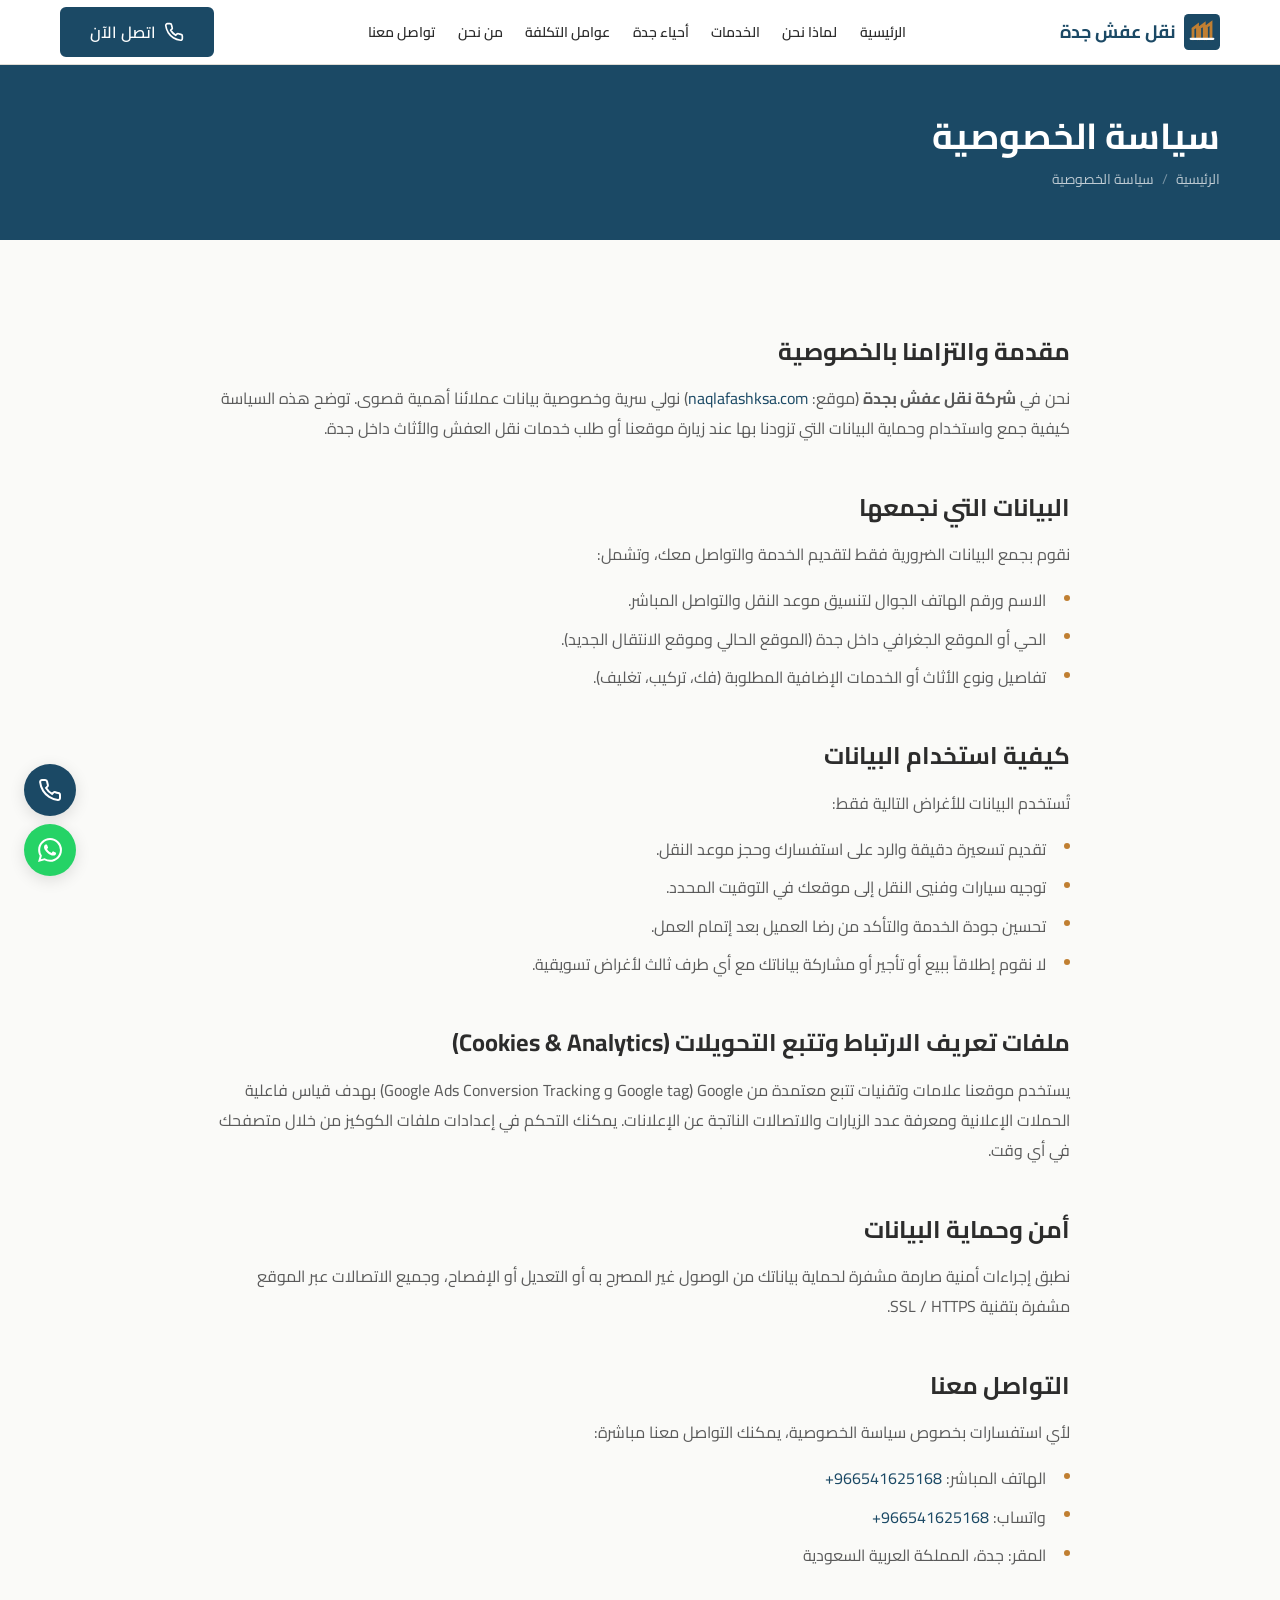
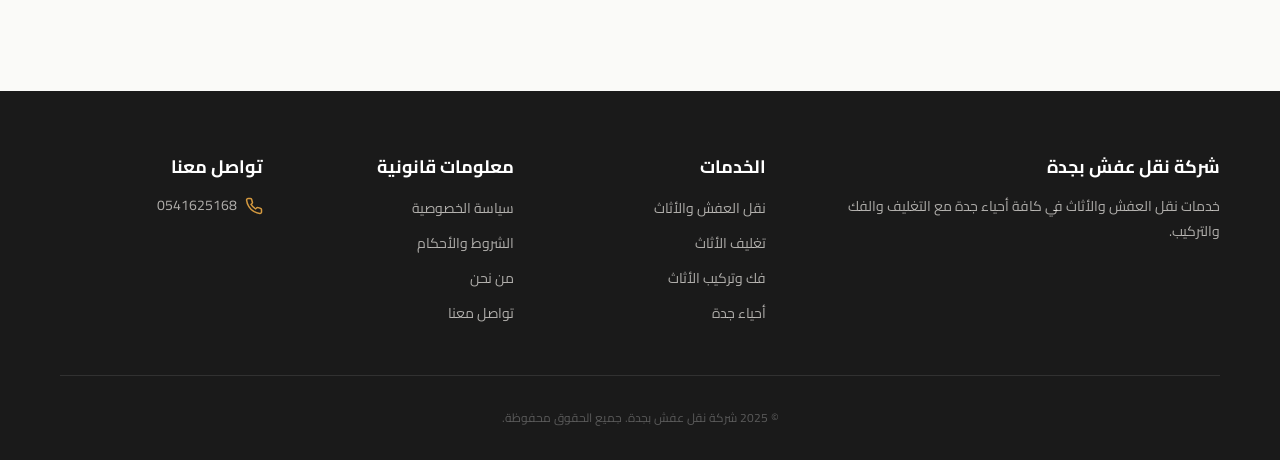
<file: privacy/index.html>
<!DOCTYPE html>
<html lang="ar" dir="rtl">
<head>
  <!-- Google tag (gtag.js) -->
  <script async src="https://www.googletagmanager.com/gtag/js?id=AW-18475236309"></script>
  <script>
    window.dataLayer = window.dataLayer || [];
    function gtag(){dataLayer.push(arguments);}
    gtag('js', new Date());
    gtag('config', 'AW-18475236309');
    gtag('config', 'AW-18475044800');
  </script>
  <!-- Event snippet for Contact conversion -->
  <script>
  function gtag_report_conversion(url) {
    var callback = function () {
      if (typeof(url) != 'undefined') { window.location = url; }
    };
    gtag('event', 'conversion', {
      'send_to': 'AW-18475236309/doPhCIW14IYdENX31ulE',
      'value': 1.0,
      'currency': 'EGP',
      'event_callback': callback
    });
    return false;
  }
  </script>
  <meta charset="UTF-8">
  <meta name="viewport" content="width=device-width, initial-scale=1.0">
  <title>سياسة الخصوصية | شركة نقل عفش جدة</title>
  <meta name="description" content="سياسة الخصوصية لشركة نقل عفش بجدة — نلتزم بحماية بياناتك الشخصية واستخدامها فقط لتنفيذ خدمات النقل والتواصل.">
  <link rel="canonical" href="https://www.naqlafashksa.com/privacy/">
  <meta property="og:title" content="سياسة الخصوصية | شركة نقل عفش جدة">
  <meta property="og:description" content="سياسة الخصوصية وحماية بيانات العملاء لدى شركة نقل عفش بجدة.">
  <meta property="og:type" content="website">
  <meta property="og:url" content="https://www.naqlafashksa.com/privacy/">
  <meta property="og:locale" content="ar_SA">
  <link rel="icon" href="/favicon.svg" type="image/svg+xml">
  <link rel="apple-touch-icon" href="/favicon.svg">
  <link rel="manifest" href="/site.webmanifest">
  <meta name="theme-color" content="#1b4965">
  <link rel="preconnect" href="https://fonts.googleapis.com">
  <link rel="preconnect" href="https://fonts.gstatic.com" crossorigin>
  <link rel="stylesheet" href="https://fonts.googleapis.com/css2?family=Cairo:wght@400;600;700&display=swap" media="print" onload="this.media='all'">
  <noscript><link rel="stylesheet" href="https://fonts.googleapis.com/css2?family=Cairo:wght@400;600;700&display=swap"></noscript>
  <link rel="stylesheet" href="/css/style.css">
</head>
<body>
  <a href="#main-content" class="skip-link">انتقل إلى المحتوى الرئيسي</a>
  <header class="site-header" role="banner">
    <div class="container">
      <div class="header__inner">
        <a href="/" class="header__logo" aria-label="شركة نقل عفش بجدة — الصفحة الرئيسية">
          <svg class="header__logo-icon" viewBox="0 0 32 32" aria-hidden="true"><rect width="32" height="32" rx="4" fill="#1b4965"/><path d="M8 22V13l4-3v12M14 22V12l4-3v13M20 22V11l4-3v14" stroke="#c07f32" stroke-width="2.5" stroke-linecap="round" fill="none"/><path d="M6 22h20" stroke="#fff" stroke-width="2" stroke-linecap="round"/></svg>
          <span>نقل عفش جدة</span>
        </a>
        <nav class="header__nav" aria-label="القائمة الرئيسية">
          <ul class="header__nav-list">
            <li><a href="/" class="header__nav-link">الرئيسية</a></li>
            <li><a href="/#why-us" class="header__nav-link">لماذا نحن</a></li>
            <li><a href="/services/" class="header__nav-link">الخدمات</a></li>
            <li><a href="/jeddah/" class="header__nav-link">أحياء جدة</a></li>
            <li><a href="/#pricing-factors" class="header__nav-link">عوامل التكلفة</a></li>
            <li><a href="/about/" class="header__nav-link">من نحن</a></li>
            <li><a href="/contact/" class="header__nav-link">تواصل معنا</a></li>
          </ul>
        </nav>
        <div class="header__cta">
          <a href="tel:+966541625168" onclick="return gtag_report_conversion(this.href)" class="btn btn--primary btn--sm">
            <svg class="btn__icon" viewBox="0 0 24 24" fill="none" stroke="currentColor" stroke-width="2" aria-hidden="true"><path d="M22 16.92v3a2 2 0 01-2.18 2 19.79 19.79 0 01-8.63-3.07 19.5 19.5 0 01-6-6 19.79 19.79 0 01-3.07-8.67A2 2 0 014.11 2h3a2 2 0 012 1.72c.127.96.361 1.903.7 2.81a2 2 0 01-.45 2.11L8.09 9.91a16 16 0 006 6l1.27-1.27a2 2 0 012.11-.45c.907.339 1.85.573 2.81.7A2 2 0 0122 16.92z"/></svg>
            اتصل الآن
          </a>
        </div>
        <button class="header__mobile-toggle" id="mobile-toggle" aria-label="فتح القائمة" aria-expanded="false" aria-controls="mobile-nav">
          <svg viewBox="0 0 24 24" fill="none" stroke="currentColor" stroke-width="2" aria-hidden="true"><path d="M3 12h18M3 6h18M3 18h18"/></svg>
        </button>
      </div>
    </div>
  </header>
  <nav class="mobile-nav" id="mobile-nav" aria-label="القائمة المتنقلة" role="navigation">
    <ul class="mobile-nav__list">
      <li><a href="/" class="mobile-nav__link">الرئيسية</a></li>
      <li><a href="/#why-us" class="mobile-nav__link">لماذا نحن (أعمالنا)</a></li>
      <li><a href="/services/" class="mobile-nav__link">الخدمات</a></li>
      <li><a href="/services/furniture-moving/" class="mobile-nav__link">نقل العفش والأثاث</a></li>
      <li><a href="/services/furniture-packing/" class="mobile-nav__link">تغليف الأثاث</a></li>
      <li><a href="/services/furniture-disassembly-installation/" class="mobile-nav__link">فك وتركيب الأثاث</a></li>
      <li><a href="/jeddah/" class="mobile-nav__link">أحياء جدة</a></li>
      <li><a href="/#pricing-factors" class="mobile-nav__link">عوامل التكلفة</a></li>
      <li><a href="/about/" class="mobile-nav__link">من نحن</a></li>
      <li><a href="/contact/" class="mobile-nav__link">تواصل معنا</a></li>
    </ul>
    <div class="mobile-nav__cta">
      <a href="tel:+966541625168" onclick="return gtag_report_conversion(this.href)" class="btn btn--primary">اتصل الآن</a>
      <a href="https://wa.me/966541625168" onclick="return gtag_report_conversion(this.href)" class="btn btn--whatsapp" target="_blank" rel="noopener">واتساب</a>
    </div>
  </nav>
  <main id="main-content">
    <div class="page-header">
      <div class="container">
        <h1 class="page-header__title">سياسة الخصوصية</h1>
        <nav class="page-header__breadcrumb" aria-label="مسار التصفح">
          <a href="/">الرئيسية</a>
          <span class="page-header__breadcrumb-separator" aria-hidden="true">/</span>
          <span>سياسة الخصوصية</span>
        </nav>
      </div>
    </div>
    <section class="section">
      <div class="container">
        <div class="page-content" style="max-width:860px; margin:0 auto; line-height:1.9;">
          <h2>مقدمة والتزامنا بالخصوصية</h2>
          <p>نحن في <strong>شركة نقل عفش بجدة</strong> (موقع: <a href="https://www.naqlafashksa.com/">naqlafashksa.com</a>) نولي سرية وخصوصية بيانات عملائنا أهمية قصوى. توضح هذه السياسة كيفية جمع واستخدام وحماية البيانات التي تزودنا بها عند زيارة موقعنا أو طلب خدمات نقل العفش والأثاث داخل جدة.</p>
          
          <h2>البيانات التي نجمعها</h2>
          <p>نقوم بجمع البيانات الضرورية فقط لتقديم الخدمة والتواصل معك، وتشمل:</p>
          <ul>
            <li>الاسم ورقم الهاتف الجوال لتنسيق موعد النقل والتواصل المباشر.</li>
            <li>الحي أو الموقع الجغرافي داخل جدة (الموقع الحالي وموقع الانتقال الجديد).</li>
            <li>تفاصيل ونوع الأثاث أو الخدمات الإضافية المطلوبة (فك، تركيب، تغليف).</li>
          </ul>

          <h2>كيفية استخدام البيانات</h2>
          <p>تُستخدم البيانات للأغراض التالية فقط:</p>
          <ul>
            <li>تقديم تسعيرة دقيقة والرد على استفسارك وحجز موعد النقل.</li>
            <li>توجيه سيارات وفنيي النقل إلى موقعك في التوقيت المحدد.</li>
            <li>تحسين جودة الخدمة والتأكد من رضا العميل بعد إتمام العمل.</li>
            <li>لا نقوم إطلاقاً ببيع أو تأجير أو مشاركة بياناتك مع أي طرف ثالث لأغراض تسويقية.</li>
          </ul>

          <h2>ملفات تعريف الارتباط وتتبع التحويلات (Cookies & Analytics)</h2>
          <p>يستخدم موقعنا علامات وتقنيات تتبع معتمدة من Google (Google tag و Google Ads Conversion Tracking) بهدف قياس فاعلية الحملات الإعلانية ومعرفة عدد الزيارات والاتصالات الناتجة عن الإعلانات. يمكنك التحكم في إعدادات ملفات الكوكيز من خلال متصفحك في أي وقت.</p>

          <h2>أمن وحماية البيانات</h2>
          <p>نطبق إجراءات أمنية صارمة مشفرة لحماية بياناتك من الوصول غير المصرح به أو التعديل أو الإفصاح، وجميع الاتصالات عبر الموقع مشفرة بتقنية SSL / HTTPS.</p>

          <h2>التواصل معنا</h2>
          <p>لأي استفسارات بخصوص سياسة الخصوصية، يمكنك التواصل معنا مباشرة:</p>
          <ul>
            <li>الهاتف المباشر: <a href="tel:+966541625168" dir="ltr">+966541625168</a></li>
            <li>واتساب: <a href="https://wa.me/966541625168" target="_blank" rel="noopener">966541625168+</a></li>
            <li>المقر: جدة، المملكة العربية السعودية</li>
          </ul>
        </div>
      </div>
    </section>
  </main>
  <footer class="site-footer" role="contentinfo">
    <div class="container">
      <div class="footer__grid">
        <div><h3 class="footer__title">شركة نقل عفش بجدة</h3><p class="footer__desc">خدمات نقل العفش والأثاث في كافة أحياء جدة مع التغليف والفك والتركيب.</p></div>
        <div><h3 class="footer__title">الخدمات</h3><nav aria-label="روابط الخدمات"><ul class="footer__links"><li><a href="/services/furniture-moving/" class="footer__link">نقل العفش والأثاث</a></li><li><a href="/services/furniture-packing/" class="footer__link">تغليف الأثاث</a></li><li><a href="/services/furniture-disassembly-installation/" class="footer__link">فك وتركيب الأثاث</a></li><li><a href="/jeddah/" class="footer__link">أحياء جدة</a></li></ul></nav></div>
        <div><h3 class="footer__title">معلومات قانونية</h3><nav aria-label="روابط قانونية"><ul class="footer__links"><li><a href="/privacy/" class="footer__link">سياسة الخصوصية</a></li><li><a href="/terms/" class="footer__link">الشروط والأحكام</a></li><li><a href="/about/" class="footer__link">من نحن</a></li><li><a href="/contact/" class="footer__link">تواصل معنا</a></li></ul></nav></div>
        <div><h3 class="footer__title">تواصل معنا</h3><div class="footer__contact-item"><svg viewBox="0 0 24 24" fill="none" stroke="currentColor" stroke-width="2" aria-hidden="true"><path d="M22 16.92v3a2 2 0 01-2.18 2 19.79 19.79 0 01-8.63-3.07 19.5 19.5 0 01-6-6 19.79 19.79 0 01-3.07-8.67A2 2 0 014.11 2h3a2 2 0 012 1.72c.127.96.361 1.903.7 2.81a2 2 0 01-.45 2.11L8.09 9.91a16 16 0 006 6l1.27-1.27a2 2 0 012.11-.45c.907.339 1.85.573 2.81.7A2 2 0 0122 16.92z"/></svg><a href="tel:+966541625168" onclick="return gtag_report_conversion(this.href)" dir="ltr">0541625168</a></div></div>
      </div>
      <div class="footer__bottom"><p>&copy; 2025 شركة نقل عفش بجدة. جميع الحقوق محفوظة.</p></div>
    </div>
  </footer>
  <div class="fab-container" role="complementary" aria-label="أزرار التواصل السريع">
    <a href="tel:+966541625168" onclick="return gtag_report_conversion(this.href)" class="fab fab--phone" aria-label="اتصل الآن"><span class="fab__label">اتصل الآن</span><svg viewBox="0 0 24 24" fill="none" stroke="currentColor" stroke-width="2" aria-hidden="true"><path d="M22 16.92v3a2 2 0 01-2.18 2 19.79 19.79 0 01-8.63-3.07 19.5 19.5 0 01-6-6 19.79 19.79 0 01-3.07-8.67A2 2 0 014.11 2h3a2 2 0 012 1.72c.127.96.361 1.903.7 2.81a2 2 0 01-.45 2.11L8.09 9.91a16 16 0 006 6l1.27-1.27a2 2 0 012.11-.45c.907.339 1.85.573 2.81.7A2 2 0 0122 16.92z"/></svg></a>
    <a href="https://wa.me/966541625168" onclick="return gtag_report_conversion(this.href)" class="fab fab--whatsapp" target="_blank" rel="noopener" aria-label="تواصل عبر واتساب"><span class="fab__label">واتساب</span><svg viewBox="0 0 24 24" fill="currentColor" aria-hidden="true"><path d="M17.472 14.382c-.297-.149-1.758-.867-2.03-.967-.273-.099-.471-.148-.67.15-.197.297-.767.966-.94 1.164-.173.199-.347.223-.644.075-.297-.15-1.255-.463-2.39-1.475-.883-.788-1.48-1.761-1.653-2.059-.173-.297-.018-.458.13-.606.134-.133.298-.347.446-.52.149-.174.198-.298.298-.497.099-.198.05-.371-.025-.52-.075-.149-.669-1.612-.916-2.207-.242-.579-.487-.5-.669-.51-.173-.008-.371-.01-.57-.01-.198 0-.52.074-.792.372-.272.297-1.04 1.016-1.04 2.479 0 1.462 1.065 2.875 1.213 3.074.149.198 2.096 3.2 5.077 4.487.709.306 1.262.489 1.694.625.712.227 1.36.195 1.871.118.571-.085 1.758-.719 2.006-1.413.248-.694.248-1.289.173-1.413-.074-.124-.272-.198-.57-.347m-5.421 7.403h-.004a9.87 9.87 0 01-5.031-1.378l-.361-.214-3.741.982.998-3.648-.235-.374a9.86 9.86 0 01-1.51-5.26c.001-5.45 4.436-9.884 9.888-9.884 2.64 0 5.122 1.03 6.988 2.898a9.825 9.825 0 012.893 6.994c-.003 5.45-4.437 9.884-9.885 9.884m8.413-18.297A11.815 11.815 0 0012.05 0C5.495 0 .16 5.335.157 11.892c0 2.096.547 4.142 1.588 5.945L.057 24l6.305-1.654a11.882 11.882 0 005.683 1.448h.005c6.554 0 11.89-5.335 11.893-11.893a11.821 11.821 0 00-3.48-8.413z"/></svg></a>
  </div>
  <script src="/js/main.js" defer></script>
</body>
</html>
</file>
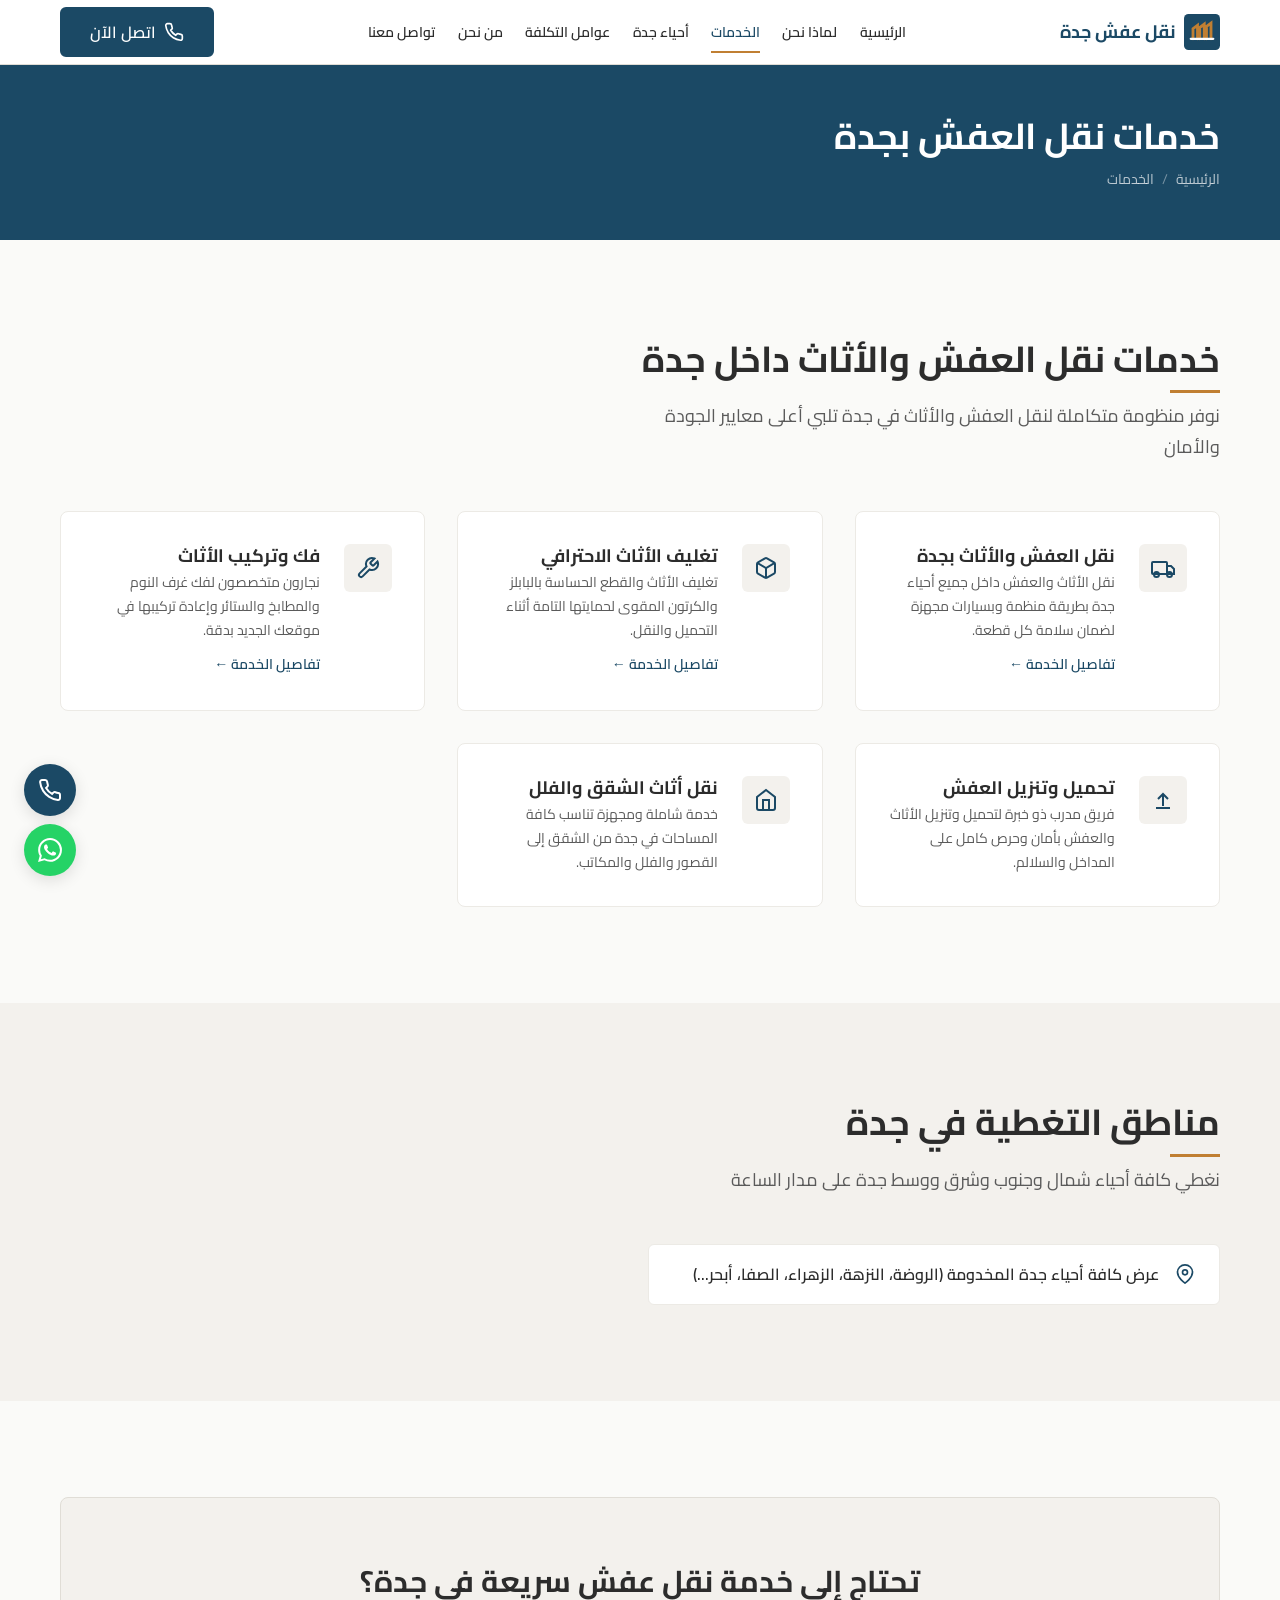
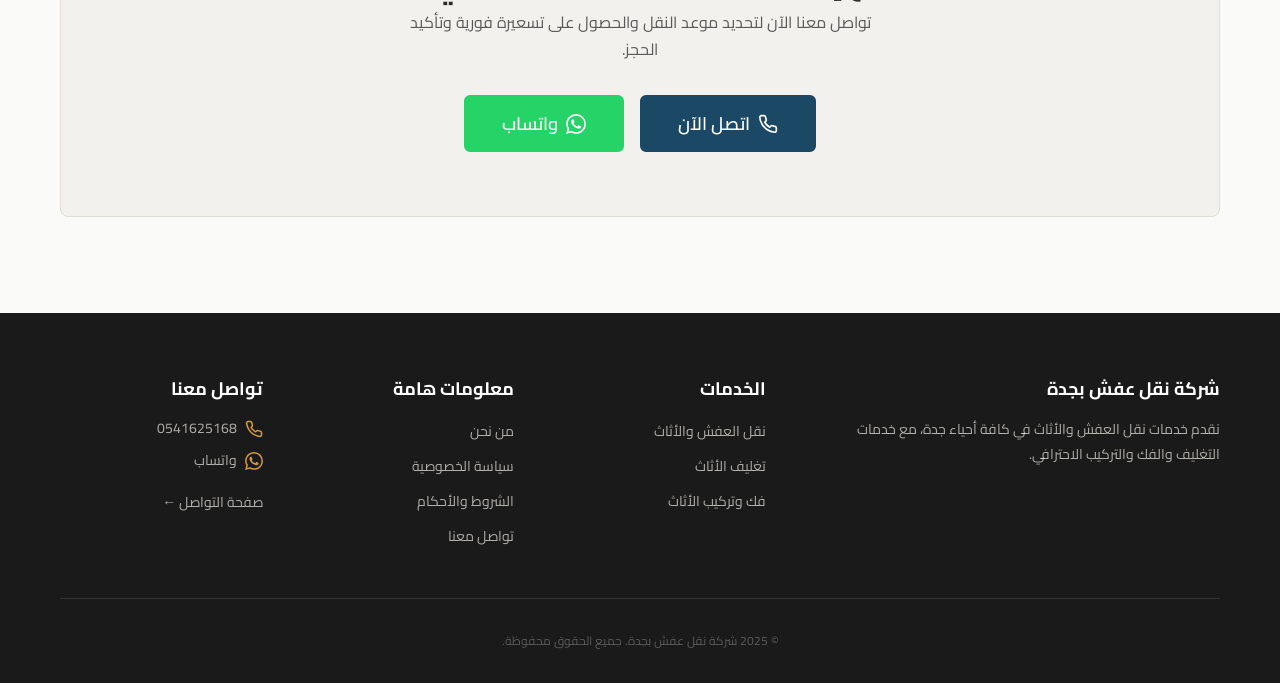
<file: services/index.html>
<!DOCTYPE html>
<html lang="ar" dir="rtl">
<head>
  <!-- Google tag (gtag.js) -->
  <script async src="https://www.googletagmanager.com/gtag/js?id=AW-18475236309"></script>
  <script>
    window.dataLayer = window.dataLayer || [];
    function gtag(){dataLayer.push(arguments);}
    gtag('js', new Date());
    gtag('config', 'AW-18475236309');
    gtag('config', 'AW-18475044800');
  </script>
  <!-- Event snippet for Contact conversion -->
  <script>
  function gtag_report_conversion(url) {
    var callback = function () {
      if (typeof(url) != 'undefined') { window.location = url; }
    };
    gtag('event', 'conversion', {
      'send_to': 'AW-18475236309/doPhCIW14IYdENX31ulE',
      'value': 1.0,
      'currency': 'EGP',
      'event_callback': callback
    });
    return false;
  }
  </script>
  <meta charset="UTF-8">
  <meta name="viewport" content="width=device-width, initial-scale=1.0">
  <title>خدمات نقل العفش والأثاث بجدة | شركة نقل عفش جدة</title>
  <meta name="description" content="تعرف على خدمات نقل العفش والأثاث التي نقدمها في جدة: نقل، تغليف، فك وتركيب، تحميل وتنزيل بأعلى جودة. اتصل: 0541625168">
  <link rel="canonical" href="https://www.naqlafashksa.com/services/">
  <meta property="og:title" content="خدمات نقل العفش والأثاث بجدة | شركة نقل عفش جدة">
  <meta property="og:description" content="خدمات نقل العفش والأثاث في جدة: النقل، التغليف، الفك والتركيب. تغطية كاملة لجميع الأحياء.">
  <meta property="og:type" content="website">
  <meta property="og:url" content="https://www.naqlafashksa.com/services/">
  <meta property="og:locale" content="ar_SA">
  <meta property="og:image" content="https://www.naqlafashksa.com/images/hero.webp">
  <meta name="twitter:card" content="summary_large_image">
  <meta name="twitter:title" content="خدمات نقل العفش والأثاث بجدة | شركة نقل عفش جدة">
  <link rel="icon" href="/favicon.svg" type="image/svg+xml">
  <link rel="apple-touch-icon" href="/favicon.svg">
  <link rel="manifest" href="/site.webmanifest">
  <meta name="theme-color" content="#1b4965">
  <link rel="preconnect" href="https://fonts.googleapis.com">
  <link rel="preconnect" href="https://fonts.gstatic.com" crossorigin>
  <link rel="stylesheet" href="https://fonts.googleapis.com/css2?family=Cairo:wght@400;600;700&display=swap" media="print" onload="this.media='all'">
  <noscript><link rel="stylesheet" href="https://fonts.googleapis.com/css2?family=Cairo:wght@400;600;700&display=swap"></noscript>
  <link rel="stylesheet" href="/css/style.css">
  <script type="application/ld+json">
  {
    "@context": "https://schema.org",
    "@type": "ItemList",
    "name": "خدمات نقل العفش والأثاث بجدة",
    "itemListElement": [
      {
        "@type": "ListItem",
        "position": 1,
        "name": "نقل العفش والأثاث بجدة",
        "url": "https://www.naqlafashksa.com/services/furniture-moving/"
      },
      {
        "@type": "ListItem",
        "position": 2,
        "name": "تغليف الأثاث",
        "url": "https://www.naqlafashksa.com/services/furniture-packing/"
      },
      {
        "@type": "ListItem",
        "position": 3,
        "name": "فك وتركيب الأثاث",
        "url": "https://www.naqlafashksa.com/services/furniture-disassembly-installation/"
      }
    ]
  }
  </script>
</head>
<body>
  <a href="#main-content" class="skip-link">انتقل إلى المحتوى الرئيسي</a>
  <!-- Header -->
  <header class="site-header" role="banner">
    <div class="container">
      <div class="header__inner">
        <a href="/" class="header__logo" aria-label="شركة نقل عفش بجدة — الصفحة الرئيسية">
          <svg class="header__logo-icon" viewBox="0 0 32 32" aria-hidden="true"><rect width="32" height="32" rx="4" fill="#1b4965"/><path d="M8 22V13l4-3v12M14 22V12l4-3v13M20 22V11l4-3v14" stroke="#c07f32" stroke-width="2.5" stroke-linecap="round" fill="none"/><path d="M6 22h20" stroke="#fff" stroke-width="2" stroke-linecap="round"/></svg>
          <span>نقل عفش جدة</span>
        </a>
        <nav class="header__nav" aria-label="القائمة الرئيسية">
          <ul class="header__nav-list">
            <li><a href="/" class="header__nav-link">الرئيسية</a></li>
            <li><a href="/#why-us" class="header__nav-link">لماذا نحن</a></li>
            <li><a href="/services/" class="header__nav-link active">الخدمات</a></li>
            <li><a href="/jeddah/" class="header__nav-link">أحياء جدة</a></li>
            <li><a href="/#pricing-factors" class="header__nav-link">عوامل التكلفة</a></li>
            <li><a href="/about/" class="header__nav-link">من نحن</a></li>
            <li><a href="/contact/" class="header__nav-link">تواصل معنا</a></li>
          </ul>
        </nav>
        <div class="header__cta">
          <a href="tel:+966541625168" onclick="return gtag_report_conversion(this.href)" class="btn btn--primary btn--sm">
            <svg class="btn__icon" viewBox="0 0 24 24" fill="none" stroke="currentColor" stroke-width="2" aria-hidden="true"><path d="M22 16.92v3a2 2 0 01-2.18 2 19.79 19.79 0 01-8.63-3.07 19.5 19.5 0 01-6-6 19.79 19.79 0 01-3.07-8.67A2 2 0 014.11 2h3a2 2 0 012 1.72c.127.96.361 1.903.7 2.81a2 2 0 01-.45 2.11L8.09 9.91a16 16 0 006 6l1.27-1.27a2 2 0 012.11-.45c.907.339 1.85.573 2.81.7A2 2 0 0122 16.92z"/></svg>
            اتصل الآن
          </a>
        </div>
        <button class="header__mobile-toggle" id="mobile-toggle" aria-label="فتح القائمة" aria-expanded="false" aria-controls="mobile-nav">
          <svg viewBox="0 0 24 24" fill="none" stroke="currentColor" stroke-width="2" aria-hidden="true"><path d="M3 12h18M3 6h18M3 18h18"/></svg>
        </button>
      </div>
    </div>
  </header>
  <nav class="mobile-nav" id="mobile-nav" aria-label="القائمة المتنقلة" role="navigation">
    <ul class="mobile-nav__list">
      <li><a href="/" class="mobile-nav__link">الرئيسية</a></li>
      <li><a href="/#why-us" class="mobile-nav__link">لماذا نحن (أعمالنا)</a></li>
      <li><a href="/services/" class="mobile-nav__link active">الخدمات</a></li>
      <li><a href="/services/furniture-moving/" class="mobile-nav__link">نقل العفش والأثاث</a></li>
      <li><a href="/services/furniture-packing/" class="mobile-nav__link">تغليف الأثاث</a></li>
      <li><a href="/services/furniture-disassembly-installation/" class="mobile-nav__link">فك وتركيب الأثاث</a></li>
      <li><a href="/jeddah/" class="mobile-nav__link">أحياء جدة</a></li>
      <li><a href="/#pricing-factors" class="mobile-nav__link">عوامل التكلفة</a></li>
      <li><a href="/about/" class="mobile-nav__link">من نحن</a></li>
      <li><a href="/contact/" class="mobile-nav__link">تواصل معنا</a></li>
    </ul>
    <div class="mobile-nav__cta">
      <a href="tel:+966541625168" onclick="return gtag_report_conversion(this.href)" class="btn btn--primary">اتصل الآن</a>
      <a href="https://wa.me/966541625168" onclick="return gtag_report_conversion(this.href)" class="btn btn--whatsapp" target="_blank" rel="noopener">واتساب</a>
    </div>
  </nav>
  <main id="main-content">
    <div class="page-header">
      <div class="container">
        <h1 class="page-header__title">خدمات نقل العفش بجدة</h1>
        <nav class="page-header__breadcrumb" aria-label="مسار التصفح">
          <a href="/">الرئيسية</a>
          <span class="page-header__breadcrumb-separator" aria-hidden="true">/</span>
          <span>الخدمات</span>
        </nav>
      </div>
    </div>
    <!-- Services Overview -->
    <section class="section" aria-labelledby="services-overview-title">
      <div class="container">
        <div class="section__header">
          <h2 id="services-overview-title" class="section__title">خدمات نقل العفش والأثاث داخل جدة</h2>
          <p class="section__subtitle">نوفر منظومة متكاملة لنقل العفش والأثاث في جدة تلبي أعلى معايير الجودة والأمان</p>
        </div>
        <div class="services-grid">
          <div class="service-item">
            <div class="service-item__icon" aria-hidden="true"><svg viewBox="0 0 24 24" fill="none" stroke="currentColor" stroke-width="2"><rect x="1" y="6" width="15" height="12" rx="1"/><path d="M16 10h4l3 3v5h-7V10z"/><circle cx="5.5" cy="18.5" r="2.5"/><circle cx="18.5" cy="18.5" r="2.5"/></svg></div>
            <div>
              <h3 class="service-item__title">نقل العفش والأثاث بجدة</h3>
              <p class="service-item__desc">نقل الأثاث والعفش داخل جميع أحياء جدة بطريقة منظمة وبسيارات مجهزة لضمان سلامة كل قطعة.</p>
              <a href="/services/furniture-moving/" class="service-item__link">تفاصيل الخدمة ←</a>
            </div>
          </div>
          <div class="service-item">
            <div class="service-item__icon" aria-hidden="true"><svg viewBox="0 0 24 24" fill="none" stroke="currentColor" stroke-width="2"><path d="M21 16V8a2 2 0 00-1-1.73l-7-4a2 2 0 00-2 0l-7 4A2 2 0 003 8v8a2 2 0 001 1.73l7 4a2 2 0 002 0l7-4A2 2 0 0021 16z"/><polyline points="3.27 6.96 12 12.01 20.73 6.96"/><line x1="12" y1="22.08" x2="12" y2="12"/></svg></div>
            <div>
              <h3 class="service-item__title">تغليف الأثاث الاحترافي</h3>
              <p class="service-item__desc">تغليف الأثاث والقطع الحساسة بالبابلز والكرتون المقوى لحمايتها التامة أثناء التحميل والنقل.</p>
              <a href="/services/furniture-packing/" class="service-item__link">تفاصيل الخدمة ←</a>
            </div>
          </div>
          <div class="service-item">
            <div class="service-item__icon" aria-hidden="true"><svg viewBox="0 0 24 24" fill="none" stroke="currentColor" stroke-width="2"><path d="M14.7 6.3a1 1 0 000 1.4l1.6 1.6a1 1 0 001.4 0l3.77-3.77a6 6 0 01-7.94 7.94l-6.91 6.91a2.12 2.12 0 01-3-3l6.91-6.91a6 6 0 017.94-7.94l-3.76 3.76z"/></svg></div>
            <div>
              <h3 class="service-item__title">فك وتركيب الأثاث</h3>
              <p class="service-item__desc">نجارون متخصصون لفك غرف النوم والمطابخ والستائر وإعادة تركيبها في موقعك الجديد بدقة.</p>
              <a href="/services/furniture-disassembly-installation/" class="service-item__link">تفاصيل الخدمة ←</a>
            </div>
          </div>
          <div class="service-item">
            <div class="service-item__icon" aria-hidden="true"><svg viewBox="0 0 24 24" fill="none" stroke="currentColor" stroke-width="2"><polyline points="17 11 12 6 7 11"/><line x1="12" y1="6" x2="12" y2="18"/><path d="M5 20h14"/></svg></div>
            <div>
              <h3 class="service-item__title">تحميل وتنزيل العفش</h3>
              <p class="service-item__desc">فريق مدرب ذو خبرة لتحميل وتنزيل الأثاث والعفش بأمان وحرص كامل على المداخل والسلالم.</p>
            </div>
          </div>
          <div class="service-item">
            <div class="service-item__icon" aria-hidden="true"><svg viewBox="0 0 24 24" fill="none" stroke="currentColor" stroke-width="2"><path d="M3 9l9-7 9 7v11a2 2 0 01-2 2H5a2 2 0 01-2-2z"/><polyline points="9 22 9 12 15 12 15 22"/></svg></div>
            <div>
              <h3 class="service-item__title">نقل أثاث الشقق والفلل</h3>
              <p class="service-item__desc">خدمة شاملة ومجهزة تناسب كافة المساحات في جدة من الشقق إلى القصور والفلل والمكاتب.</p>
            </div>
          </div>
        </div>
      </div>
    </section>
    <!-- Areas served -->
    <section class="section section--alt" aria-labelledby="areas-title">
      <div class="container">
        <div class="section__header">
          <h2 id="areas-title" class="section__title">مناطق التغطية في جدة</h2>
          <p class="section__subtitle">نغطي كافة أحياء شمال وجنوب وشرق ووسط جدة على مدار الساعة</p>
        </div>
        <div class="related-links">
          <a href="/jeddah/" class="related-link">
            <svg viewBox="0 0 24 24" fill="none" stroke="currentColor" stroke-width="2" aria-hidden="true"><path d="M21 10c0 7-9 13-9 13s-9-6-9-13a9 9 0 0118 0z"/><circle cx="12" cy="10" r="3"/></svg>
            عرض كافة أحياء جدة المخدومة (الروضة، النزهة، الزهراء، الصفا، أبحر...)
          </a>
        </div>
      </div>
    </section>
    <!-- CTA -->
    <section class="section" aria-label="دعوة للتواصل">
      <div class="container">
        <div class="cta-banner">
          <h2 class="cta-banner__title">تحتاج إلى خدمة نقل عفش سريعة في جدة؟</h2>
          <p class="cta-banner__desc">تواصل معنا الآن لتحديد موعد النقل والحصول على تسعيرة فورية وتأكيد الحجز.</p>
          <div class="btn-group">
            <a href="tel:+966541625168" onclick="return gtag_report_conversion(this.href)" class="btn btn--primary btn--lg">
              <svg class="btn__icon" viewBox="0 0 24 24" fill="none" stroke="currentColor" stroke-width="2" aria-hidden="true"><path d="M22 16.92v3a2 2 0 01-2.18 2 19.79 19.79 0 01-8.63-3.07 19.5 19.5 0 01-6-6 19.79 19.79 0 01-3.07-8.67A2 2 0 014.11 2h3a2 2 0 012 1.72c.127.96.361 1.903.7 2.81a2 2 0 01-.45 2.11L8.09 9.91a16 16 0 006 6l1.27-1.27a2 2 0 012.11-.45c.907.339 1.85.573 2.81.7A2 2 0 0122 16.92z"/></svg>
              اتصل الآن
            </a>
            <a href="https://wa.me/966541625168" onclick="return gtag_report_conversion(this.href)" class="btn btn--whatsapp btn--lg" target="_blank" rel="noopener">
              <svg class="btn__icon" viewBox="0 0 24 24" fill="currentColor" aria-hidden="true"><path d="M17.472 14.382c-.297-.149-1.758-.867-2.03-.967-.273-.099-.471-.148-.67.15-.197.297-.767.966-.94 1.164-.173.199-.347.223-.644.075-.297-.15-1.255-.463-2.39-1.475-.883-.788-1.48-1.761-1.653-2.059-.173-.297-.018-.458.13-.606.134-.133.298-.347.446-.52.149-.174.198-.298.298-.497.099-.198.05-.371-.025-.52-.075-.149-.669-1.612-.916-2.207-.242-.579-.487-.5-.669-.51-.173-.008-.371-.01-.57-.01-.198 0-.52.074-.792.372-.272.297-1.04 1.016-1.04 2.479 0 1.462 1.065 2.875 1.213 3.074.149.198 2.096 3.2 5.077 4.487.709.306 1.262.489 1.694.625.712.227 1.36.195 1.871.118.571-.085 1.758-.719 2.006-1.413.248-.694.248-1.289.173-1.413-.074-.124-.272-.198-.57-.347m-5.421 7.403h-.004a9.87 9.87 0 01-5.031-1.378l-.361-.214-3.741.982.998-3.648-.235-.374a9.86 9.86 0 01-1.51-5.26c.001-5.45 4.436-9.884 9.888-9.884 2.64 0 5.122 1.03 6.988 2.898a9.825 9.825 0 012.893 6.994c-.003 5.45-4.437 9.884-9.885 9.884m8.413-18.297A11.815 11.815 0 0012.05 0C5.495 0 .16 5.335.157 11.892c0 2.096.547 4.142 1.588 5.945L.057 24l6.305-1.654a11.882 11.882 0 005.683 1.448h.005c6.554 0 11.89-5.335 11.893-11.893a11.821 11.821 0 00-3.48-8.413z"/></svg>
              واتساب
            </a>
          </div>
        </div>
      </div>
    </section>
  </main>
  <!-- Footer -->
  <footer class="site-footer" role="contentinfo">
    <div class="container">
      <div class="footer__grid">
        <div>
          <h3 class="footer__title">شركة نقل عفش بجدة</h3>
          <p class="footer__desc">نقدم خدمات نقل العفش والأثاث في كافة أحياء جدة، مع خدمات التغليف والفك والتركيب الاحترافي.</p>
        </div>
        <div>
          <h3 class="footer__title">الخدمات</h3>
          <nav aria-label="روابط الخدمات"><ul class="footer__links">
            <li><a href="/services/furniture-moving/" class="footer__link">نقل العفش والأثاث</a></li>
            <li><a href="/services/furniture-packing/" class="footer__link">تغليف الأثاث</a></li>
            <li><a href="/services/furniture-disassembly-installation/" class="footer__link">فك وتركيب الأثاث</a></li>
          </ul></nav>
        </div>
        <div>
          <h3 class="footer__title">معلومات هامة</h3>
          <nav aria-label="روابط الموقع"><ul class="footer__links">
            <li><a href="/about/" class="footer__link">من نحن</a></li>
            <li><a href="/privacy/" class="footer__link">سياسة الخصوصية</a></li>
            <li><a href="/terms/" class="footer__link">الشروط والأحكام</a></li>
            <li><a href="/contact/" class="footer__link">تواصل معنا</a></li>
          </ul></nav>
        </div>
        <div>
          <h3 class="footer__title">تواصل معنا</h3>
          <div class="footer__contact-item">
            <svg viewBox="0 0 24 24" fill="none" stroke="currentColor" stroke-width="2" aria-hidden="true"><path d="M22 16.92v3a2 2 0 01-2.18 2 19.79 19.79 0 01-8.63-3.07 19.5 19.5 0 01-6-6 19.79 19.79 0 01-3.07-8.67A2 2 0 014.11 2h3a2 2 0 012 1.72c.127.96.361 1.903.7 2.81a2 2 0 01-.45 2.11L8.09 9.91a16 16 0 006 6l1.27-1.27a2 2 0 012.11-.45c.907.339 1.85.573 2.81.7A2 2 0 0122 16.92z"/></svg>
            <a href="tel:+966541625168" onclick="return gtag_report_conversion(this.href)" dir="ltr">0541625168</a>
          </div>
          <div class="footer__contact-item">
            <svg viewBox="0 0 24 24" fill="currentColor" aria-hidden="true"><path d="M17.472 14.382c-.297-.149-1.758-.867-2.03-.967-.273-.099-.471-.148-.67.15-.197.297-.767.966-.94 1.164-.173.199-.347.223-.644.075-.297-.15-1.255-.463-2.39-1.475-.883-.788-1.48-1.761-1.653-2.059-.173-.297-.018-.458.13-.606.134-.133.298-.347.446-.52.149-.174.198-.298.298-.497.099-.198.05-.371-.025-.52-.075-.149-.669-1.612-.916-2.207-.242-.579-.487-.5-.669-.51-.173-.008-.371-.01-.57-.01-.198 0-.52.074-.792.372-.272.297-1.04 1.016-1.04 2.479 0 1.462 1.065 2.875 1.213 3.074.149.198 2.096 3.2 5.077 4.487.709.306 1.262.489 1.694.625.712.227 1.36.195 1.871.118.571-.085 1.758-.719 2.006-1.413.248-.694.248-1.289.173-1.413-.074-.124-.272-.198-.57-.347m-5.421 7.403h-.004a9.87 9.87 0 01-5.031-1.378l-.361-.214-3.741.982.998-3.648-.235-.374a9.86 9.86 0 01-1.51-5.26c.001-5.45 4.436-9.884 9.888-9.884 2.64 0 5.122 1.03 6.988 2.898a9.825 9.825 0 012.893 6.994c-.003 5.45-4.437 9.884-9.885 9.884m8.413-18.297A11.815 11.815 0 0012.05 0C5.495 0 .16 5.335.157 11.892c0 2.096.547 4.142 1.588 5.945L.057 24l6.305-1.654a11.882 11.882 0 005.683 1.448h.005c6.554 0 11.89-5.335 11.893-11.893a11.821 11.821 0 00-3.48-8.413z"/></svg>
            <a href="https://wa.me/966541625168" onclick="return gtag_report_conversion(this.href)" target="_blank" rel="noopener">واتساب</a>
          </div>
          <div style="margin-top:var(--space-md)"><a href="/contact/" class="footer__link">صفحة التواصل ←</a></div>
        </div>
      </div>
      <div class="footer__bottom">
        <p>&copy; 2025 شركة نقل عفش بجدة. جميع الحقوق محفوظة.</p>
      </div>
    </div>
  </footer>
  <div class="fab-container" role="complementary" aria-label="أزرار التواصل السريع">
    <a href="tel:+966541625168" onclick="return gtag_report_conversion(this.href)" class="fab fab--phone" aria-label="اتصل الآن - 0541625168"><span class="fab__label">اتصل الآن</span><svg viewBox="0 0 24 24" fill="none" stroke="currentColor" stroke-width="2" aria-hidden="true"><path d="M22 16.92v3a2 2 0 01-2.18 2 19.79 19.79 0 01-8.63-3.07 19.5 19.5 0 01-6-6 19.79 19.79 0 01-3.07-8.67A2 2 0 014.11 2h3a2 2 0 012 1.72c.127.96.361 1.903.7 2.81a2 2 0 01-.45 2.11L8.09 9.91a16 16 0 006 6l1.27-1.27a2 2 0 012.11-.45c.907.339 1.85.573 2.81.7A2 2 0 0122 16.92z"/></svg></a>
    <a href="https://wa.me/966541625168" onclick="return gtag_report_conversion(this.href)" class="fab fab--whatsapp" target="_blank" rel="noopener" aria-label="تواصل عبر واتساب"><span class="fab__label">واتساب</span><svg viewBox="0 0 24 24" fill="currentColor" aria-hidden="true"><path d="M17.472 14.382c-.297-.149-1.758-.867-2.03-.967-.273-.099-.471-.148-.67.15-.197.297-.767.966-.94 1.164-.173.199-.347.223-.644.075-.297-.15-1.255-.463-2.39-1.475-.883-.788-1.48-1.761-1.653-2.059-.173-.297-.018-.458.13-.606.134-.133.298-.347.446-.52.149-.174.198-.298.298-.497.099-.198.05-.371-.025-.52-.075-.149-.669-1.612-.916-2.207-.242-.579-.487-.5-.669-.51-.173-.008-.371-.01-.57-.01-.198 0-.52.074-.792.372-.272.297-1.04 1.016-1.04 2.479 0 1.462 1.065 2.875 1.213 3.074.149.198 2.096 3.2 5.077 4.487.709.306 1.262.489 1.694.625.712.227 1.36.195 1.871.118.571-.085 1.758-.719 2.006-1.413.248-.694.248-1.289.173-1.413-.074-.124-.272-.198-.57-.347m-5.421 7.403h-.004a9.87 9.87 0 01-5.031-1.378l-.361-.214-3.741.982.998-3.648-.235-.374a9.86 9.86 0 01-1.51-5.26c.001-5.45 4.436-9.884 9.888-9.884 2.64 0 5.122 1.03 6.988 2.898a9.825 9.825 0 012.893 6.994c-.003 5.45-4.437 9.884-9.885 9.884m8.413-18.297A11.815 11.815 0 0012.05 0C5.495 0 .16 5.335.157 11.892c0 2.096.547 4.142 1.588 5.945L.057 24l6.305-1.654a11.882 11.882 0 005.683 1.448h.005c6.554 0 11.89-5.335 11.893-11.893a11.821 11.821 0 00-3.48-8.413z"/></svg></a>
  </div>
  <script src="/js/main.js" defer></script>
</body>
</html>
</file>
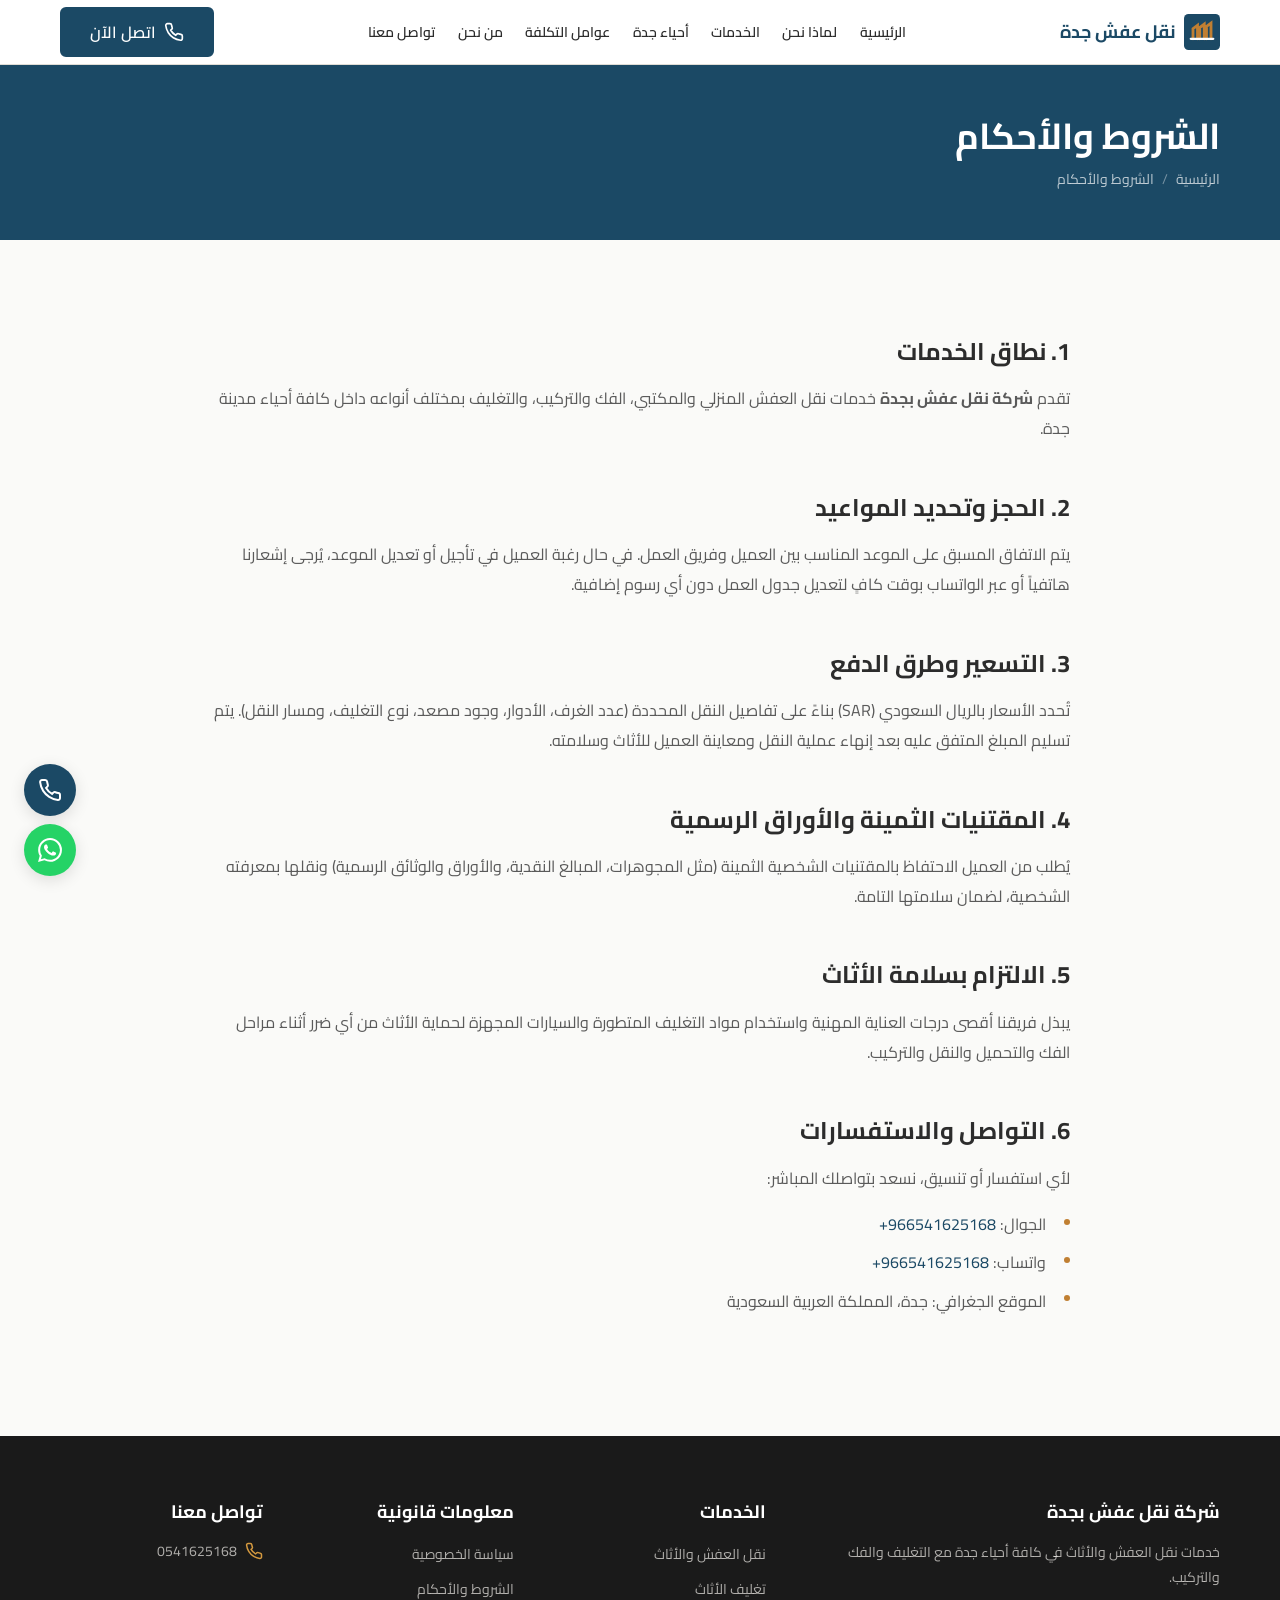
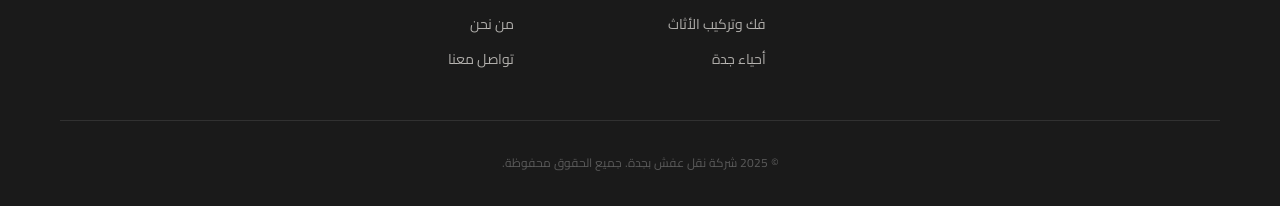
<file: terms/index.html>
<!DOCTYPE html>
<html lang="ar" dir="rtl">
<head>
  <!-- Google tag (gtag.js) -->
  <script async src="https://www.googletagmanager.com/gtag/js?id=AW-18475236309"></script>
  <script>
    window.dataLayer = window.dataLayer || [];
    function gtag(){dataLayer.push(arguments);}
    gtag('js', new Date());
    gtag('config', 'AW-18475236309');
    gtag('config', 'AW-18475044800');
  </script>
  <!-- Event snippet for Contact conversion -->
  <script>
  function gtag_report_conversion(url) {
    var callback = function () {
      if (typeof(url) != 'undefined') { window.location = url; }
    };
    gtag('event', 'conversion', {
      'send_to': 'AW-18475236309/doPhCIW14IYdENX31ulE',
      'value': 1.0,
      'currency': 'EGP',
      'event_callback': callback
    });
    return false;
  }
  </script>
  <meta charset="UTF-8">
  <meta name="viewport" content="width=device-width, initial-scale=1.0">
  <title>الشروط والأحكام | شركة نقل عفش جدة</title>
  <meta name="description" content="الشروط والأحكام لخدمات نقل وتغليف وفك وتركيب الأثاث في جدة.">
  <link rel="canonical" href="https://www.naqlafashksa.com/terms/">
  <meta property="og:title" content="الشروط والأحكام | شركة نقل عفش جدة">
  <meta property="og:description" content="الشروط والأحكام لخدمات نقل وتغليف الأثاث في جدة.">
  <meta property="og:type" content="website">
  <meta property="og:url" content="https://www.naqlafashksa.com/terms/">
  <meta property="og:locale" content="ar_SA">
  <link rel="icon" href="/favicon.svg" type="image/svg+xml">
  <link rel="apple-touch-icon" href="/favicon.svg">
  <link rel="manifest" href="/site.webmanifest">
  <meta name="theme-color" content="#1b4965">
  <link rel="preconnect" href="https://fonts.googleapis.com">
  <link rel="preconnect" href="https://fonts.gstatic.com" crossorigin>
  <link rel="stylesheet" href="https://fonts.googleapis.com/css2?family=Cairo:wght@400;600;700&display=swap" media="print" onload="this.media='all'">
  <noscript><link rel="stylesheet" href="https://fonts.googleapis.com/css2?family=Cairo:wght@400;600;700&display=swap"></noscript>
  <link rel="stylesheet" href="/css/style.css">
</head>
<body>
  <a href="#main-content" class="skip-link">انتقل إلى المحتوى الرئيسي</a>
  <header class="site-header" role="banner">
    <div class="container">
      <div class="header__inner">
        <a href="/" class="header__logo" aria-label="شركة نقل عفش بجدة — الصفحة الرئيسية">
          <svg class="header__logo-icon" viewBox="0 0 32 32" aria-hidden="true"><rect width="32" height="32" rx="4" fill="#1b4965"/><path d="M8 22V13l4-3v12M14 22V12l4-3v13M20 22V11l4-3v14" stroke="#c07f32" stroke-width="2.5" stroke-linecap="round" fill="none"/><path d="M6 22h20" stroke="#fff" stroke-width="2" stroke-linecap="round"/></svg>
          <span>نقل عفش جدة</span>
        </a>
        <nav class="header__nav" aria-label="القائمة الرئيسية">
          <ul class="header__nav-list">
            <li><a href="/" class="header__nav-link">الرئيسية</a></li>
            <li><a href="/#why-us" class="header__nav-link">لماذا نحن</a></li>
            <li><a href="/services/" class="header__nav-link">الخدمات</a></li>
            <li><a href="/jeddah/" class="header__nav-link">أحياء جدة</a></li>
            <li><a href="/#pricing-factors" class="header__nav-link">عوامل التكلفة</a></li>
            <li><a href="/about/" class="header__nav-link">من نحن</a></li>
            <li><a href="/contact/" class="header__nav-link">تواصل معنا</a></li>
          </ul>
        </nav>
        <div class="header__cta">
          <a href="tel:+966541625168" onclick="return gtag_report_conversion(this.href)" class="btn btn--primary btn--sm">
            <svg class="btn__icon" viewBox="0 0 24 24" fill="none" stroke="currentColor" stroke-width="2" aria-hidden="true"><path d="M22 16.92v3a2 2 0 01-2.18 2 19.79 19.79 0 01-8.63-3.07 19.5 19.5 0 01-6-6 19.79 19.79 0 01-3.07-8.67A2 2 0 014.11 2h3a2 2 0 012 1.72c.127.96.361 1.903.7 2.81a2 2 0 01-.45 2.11L8.09 9.91a16 16 0 006 6l1.27-1.27a2 2 0 012.11-.45c.907.339 1.85.573 2.81.7A2 2 0 0122 16.92z"/></svg>
            اتصل الآن
          </a>
        </div>
        <button class="header__mobile-toggle" id="mobile-toggle" aria-label="فتح القائمة" aria-expanded="false" aria-controls="mobile-nav">
          <svg viewBox="0 0 24 24" fill="none" stroke="currentColor" stroke-width="2" aria-hidden="true"><path d="M3 12h18M3 6h18M3 18h18"/></svg>
        </button>
      </div>
    </div>
  </header>
  <nav class="mobile-nav" id="mobile-nav" aria-label="القائمة المتنقلة" role="navigation">
    <ul class="mobile-nav__list">
      <li><a href="/" class="mobile-nav__link">الرئيسية</a></li>
      <li><a href="/#why-us" class="mobile-nav__link">لماذا نحن (أعمالنا)</a></li>
      <li><a href="/services/" class="mobile-nav__link">الخدمات</a></li>
      <li><a href="/services/furniture-moving/" class="mobile-nav__link">نقل العفش والأثاث</a></li>
      <li><a href="/services/furniture-packing/" class="mobile-nav__link">تغليف الأثاث</a></li>
      <li><a href="/services/furniture-disassembly-installation/" class="mobile-nav__link">فك وتركيب الأثاث</a></li>
      <li><a href="/jeddah/" class="mobile-nav__link">أحياء جدة</a></li>
      <li><a href="/#pricing-factors" class="mobile-nav__link">عوامل التكلفة</a></li>
      <li><a href="/about/" class="mobile-nav__link">من نحن</a></li>
      <li><a href="/contact/" class="mobile-nav__link">تواصل معنا</a></li>
    </ul>
    <div class="mobile-nav__cta">
      <a href="tel:+966541625168" onclick="return gtag_report_conversion(this.href)" class="btn btn--primary">اتصل الآن</a>
      <a href="https://wa.me/966541625168" onclick="return gtag_report_conversion(this.href)" class="btn btn--whatsapp" target="_blank" rel="noopener">واتساب</a>
    </div>
  </nav>
  <main id="main-content">
    <div class="page-header">
      <div class="container">
        <h1 class="page-header__title">الشروط والأحكام</h1>
        <nav class="page-header__breadcrumb" aria-label="مسار التصفح">
          <a href="/">الرئيسية</a>
          <span class="page-header__breadcrumb-separator" aria-hidden="true">/</span>
          <span>الشروط والأحكام</span>
        </nav>
      </div>
    </div>
    <section class="section">
      <div class="container">
        <div class="page-content" style="max-width:860px; margin:0 auto; line-height:1.9;">
          <h2>1. نطاق الخدمات</h2>
          <p>تقدم <strong>شركة نقل عفش بجدة</strong> خدمات نقل العفش المنزلي والمكتبي، الفك والتركيب، والتغليف بمختلف أنواعه داخل كافة أحياء مدينة جدة.</p>

          <h2>2. الحجز وتحديد المواعيد</h2>
          <p>يتم الاتفاق المسبق على الموعد المناسب بين العميل وفريق العمل. في حال رغبة العميل في تأجيل أو تعديل الموعد، يُرجى إشعارنا هاتفياً أو عبر الواتساب بوقت كافٍ لتعديل جدول العمل دون أي رسوم إضافية.</p>

          <h2>3. التسعير وطرق الدفع</h2>
          <p>تُحدد الأسعار بالريال السعودي (SAR) بناءً على تفاصيل النقل المحددة (عدد الغرف، الأدوار، وجود مصعد، نوع التغليف، ومسار النقل). يتم تسليم المبلغ المتفق عليه بعد إنهاء عملية النقل ومعاينة العميل للأثاث وسلامته.</p>

          <h2>4. المقتنيات الثمينة والأوراق الرسمية</h2>
          <p>يُطلب من العميل الاحتفاظ بالمقتنيات الشخصية الثمينة (مثل المجوهرات، المبالغ النقدية، والأوراق والوثائق الرسمية) ونقلها بمعرفته الشخصية، لضمان سلامتها التامة.</p>

          <h2>5. الالتزام بسلامة الأثاث</h2>
          <p>يبذل فريقنا أقصى درجات العناية المهنية واستخدام مواد التغليف المتطورة والسيارات المجهزة لحماية الأثاث من أي ضرر أثناء مراحل الفك والتحميل والنقل والتركيب.</p>

          <h2>6. التواصل والاستفسارات</h2>
          <p>لأي استفسار أو تنسيق، نسعد بتواصلك المباشر:</p>
          <ul>
            <li>الجوال: <a href="tel:+966541625168" dir="ltr">+966541625168</a></li>
            <li>واتساب: <a href="https://wa.me/966541625168" target="_blank" rel="noopener">966541625168+</a></li>
            <li>الموقع الجغرافي: جدة، المملكة العربية السعودية</li>
          </ul>
        </div>
      </div>
    </section>
  </main>
  <footer class="site-footer" role="contentinfo">
    <div class="container">
      <div class="footer__grid">
        <div><h3 class="footer__title">شركة نقل عفش بجدة</h3><p class="footer__desc">خدمات نقل العفش والأثاث في كافة أحياء جدة مع التغليف والفك والتركيب.</p></div>
        <div><h3 class="footer__title">الخدمات</h3><nav aria-label="روابط الخدمات"><ul class="footer__links"><li><a href="/services/furniture-moving/" class="footer__link">نقل العفش والأثاث</a></li><li><a href="/services/furniture-packing/" class="footer__link">تغليف الأثاث</a></li><li><a href="/services/furniture-disassembly-installation/" class="footer__link">فك وتركيب الأثاث</a></li><li><a href="/jeddah/" class="footer__link">أحياء جدة</a></li></ul></nav></div>
        <div><h3 class="footer__title">معلومات قانونية</h3><nav aria-label="روابط قانونية"><ul class="footer__links"><li><a href="/privacy/" class="footer__link">سياسة الخصوصية</a></li><li><a href="/terms/" class="footer__link">الشروط والأحكام</a></li><li><a href="/about/" class="footer__link">من نحن</a></li><li><a href="/contact/" class="footer__link">تواصل معنا</a></li></ul></nav></div>
        <div><h3 class="footer__title">تواصل معنا</h3><div class="footer__contact-item"><svg viewBox="0 0 24 24" fill="none" stroke="currentColor" stroke-width="2" aria-hidden="true"><path d="M22 16.92v3a2 2 0 01-2.18 2 19.79 19.79 0 01-8.63-3.07 19.5 19.5 0 01-6-6 19.79 19.79 0 01-3.07-8.67A2 2 0 014.11 2h3a2 2 0 012 1.72c.127.96.361 1.903.7 2.81a2 2 0 01-.45 2.11L8.09 9.91a16 16 0 006 6l1.27-1.27a2 2 0 012.11-.45c.907.339 1.85.573 2.81.7A2 2 0 0122 16.92z"/></svg><a href="tel:+966541625168" onclick="return gtag_report_conversion(this.href)" dir="ltr">0541625168</a></div></div>
      </div>
      <div class="footer__bottom"><p>&copy; 2025 شركة نقل عفش بجدة. جميع الحقوق محفوظة.</p></div>
    </div>
  </footer>
  <div class="fab-container" role="complementary" aria-label="أزرار التواصل السريع">
    <a href="tel:+966541625168" onclick="return gtag_report_conversion(this.href)" class="fab fab--phone" aria-label="اتصل الآن"><span class="fab__label">اتصل الآن</span><svg viewBox="0 0 24 24" fill="none" stroke="currentColor" stroke-width="2" aria-hidden="true"><path d="M22 16.92v3a2 2 0 01-2.18 2 19.79 19.79 0 01-8.63-3.07 19.5 19.5 0 01-6-6 19.79 19.79 0 01-3.07-8.67A2 2 0 014.11 2h3a2 2 0 012 1.72c.127.96.361 1.903.7 2.81a2 2 0 01-.45 2.11L8.09 9.91a16 16 0 006 6l1.27-1.27a2 2 0 012.11-.45c.907.339 1.85.573 2.81.7A2 2 0 0122 16.92z"/></svg></a>
    <a href="https://wa.me/966541625168" onclick="return gtag_report_conversion(this.href)" class="fab fab--whatsapp" target="_blank" rel="noopener" aria-label="تواصل عبر واتساب"><span class="fab__label">واتساب</span><svg viewBox="0 0 24 24" fill="currentColor" aria-hidden="true"><path d="M17.472 14.382c-.297-.149-1.758-.867-2.03-.967-.273-.099-.471-.148-.67.15-.197.297-.767.966-.94 1.164-.173.199-.347.223-.644.075-.297-.15-1.255-.463-2.39-1.475-.883-.788-1.48-1.761-1.653-2.059-.173-.297-.018-.458.13-.606.134-.133.298-.347.446-.52.149-.174.198-.298.298-.497.099-.198.05-.371-.025-.52-.075-.149-.669-1.612-.916-2.207-.242-.579-.487-.5-.669-.51-.173-.008-.371-.01-.57-.01-.198 0-.52.074-.792.372-.272.297-1.04 1.016-1.04 2.479 0 1.462 1.065 2.875 1.213 3.074.149.198 2.096 3.2 5.077 4.487.709.306 1.262.489 1.694.625.712.227 1.36.195 1.871.118.571-.085 1.758-.719 2.006-1.413.248-.694.248-1.289.173-1.413-.074-.124-.272-.198-.57-.347m-5.421 7.403h-.004a9.87 9.87 0 01-5.031-1.378l-.361-.214-3.741.982.998-3.648-.235-.374a9.86 9.86 0 01-1.51-5.26c.001-5.45 4.436-9.884 9.888-9.884 2.64 0 5.122 1.03 6.988 2.898a9.825 9.825 0 012.893 6.994c-.003 5.45-4.437 9.884-9.885 9.884m8.413-18.297A11.815 11.815 0 0012.05 0C5.495 0 .16 5.335.157 11.892c0 2.096.547 4.142 1.588 5.945L.057 24l6.305-1.654a11.882 11.882 0 005.683 1.448h.005c6.554 0 11.89-5.335 11.893-11.893a11.821 11.821 0 00-3.48-8.413z"/></svg></a>
  </div>
  <script src="/js/main.js" defer></script>
</body>
</html>
</file>
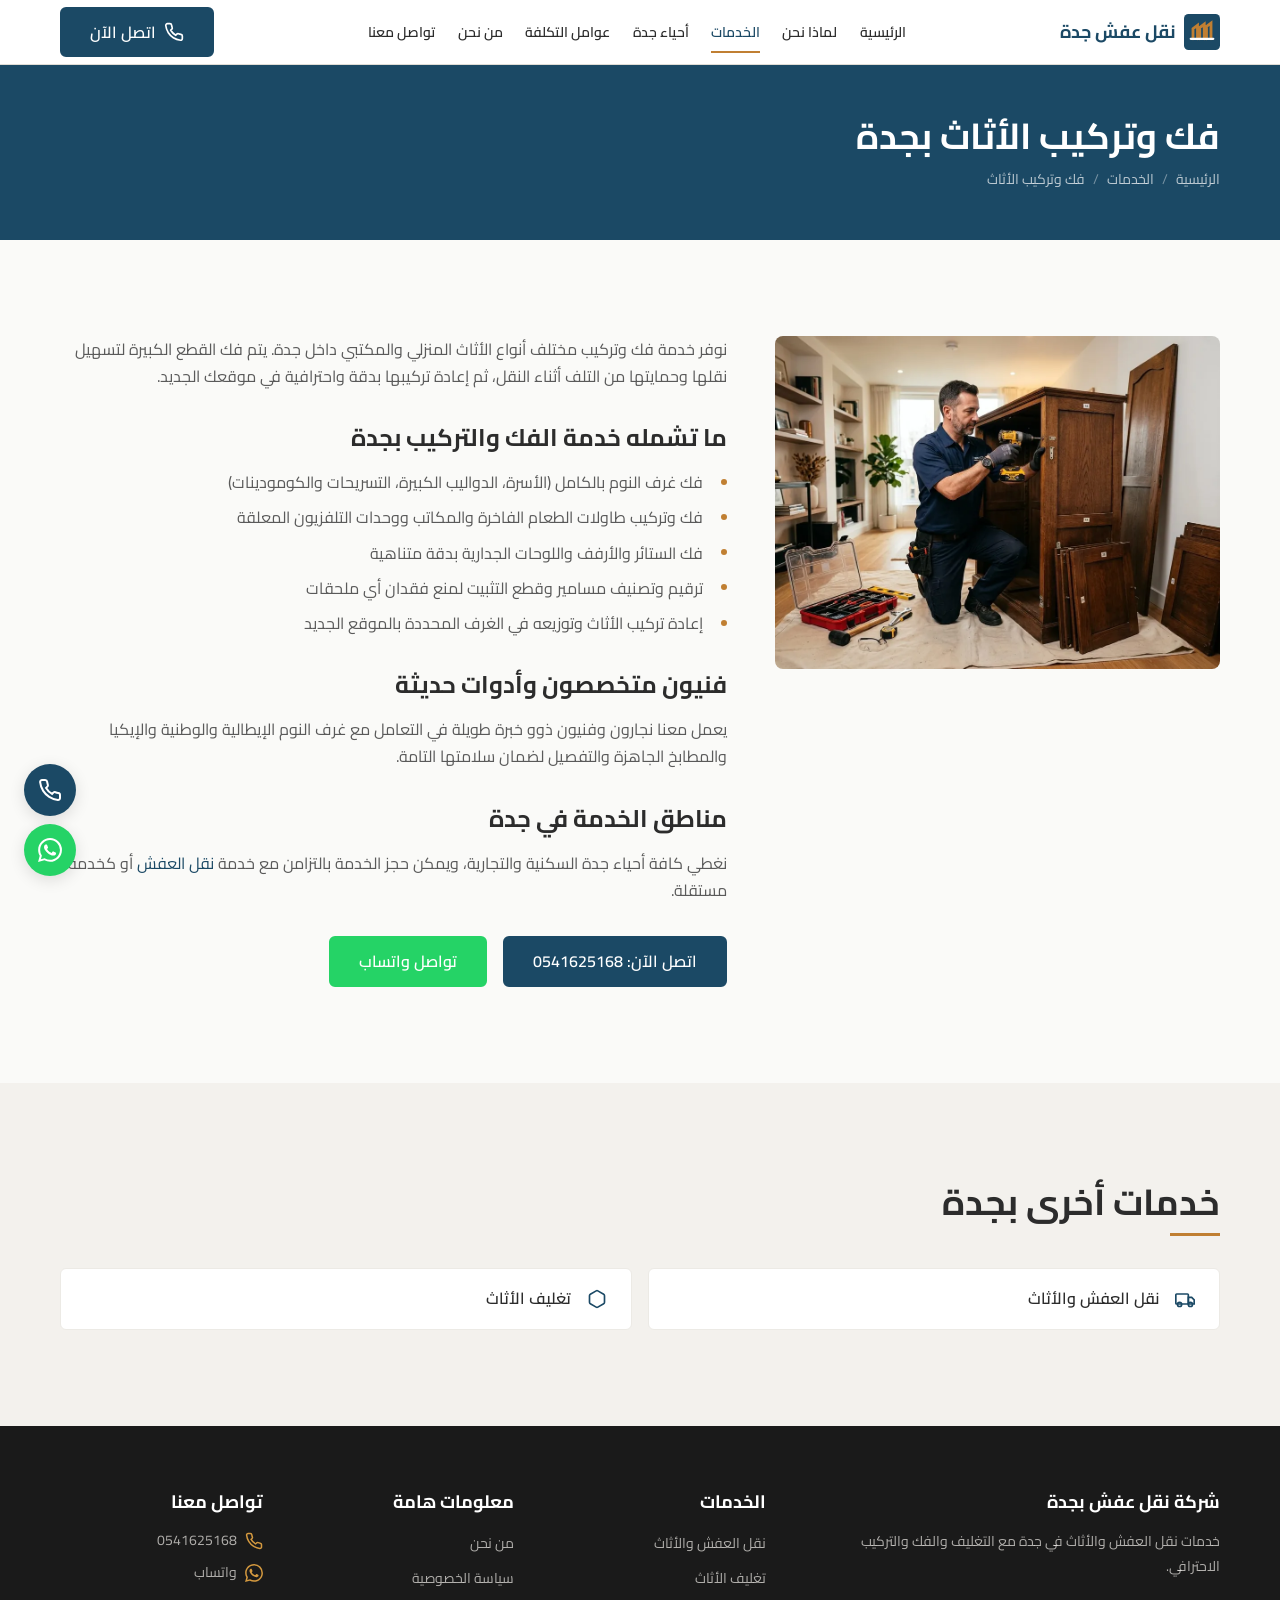
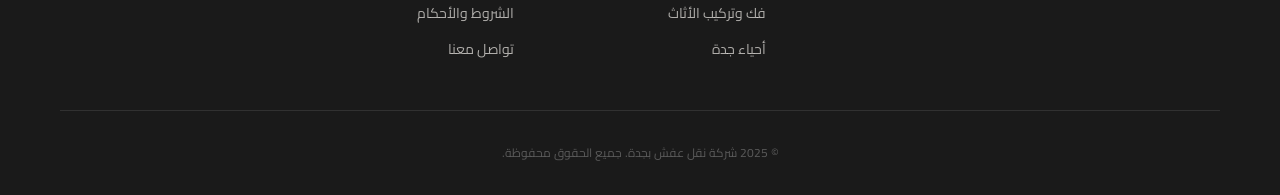
<file: services/furniture-disassembly-installation/index.html>
<!DOCTYPE html>
<html lang="ar" dir="rtl">
<head>
  <!-- Google tag (gtag.js) -->
  <script async src="https://www.googletagmanager.com/gtag/js?id=AW-18475236309"></script>
  <script>
    window.dataLayer = window.dataLayer || [];
    function gtag(){dataLayer.push(arguments);}
    gtag('js', new Date());
    gtag('config', 'AW-18475236309');
    gtag('config', 'AW-18475044800');
  </script>
  <!-- Event snippet for Contact conversion -->
  <script>
  function gtag_report_conversion(url) {
    var callback = function () {
      if (typeof(url) != 'undefined') { window.location = url; }
    };
    gtag('event', 'conversion', {
      'send_to': 'AW-18475236309/doPhCIW14IYdENX31ulE',
      'value': 1.0,
      'currency': 'EGP',
      'event_callback': callback
    });
    return false;
  }
  </script>
  <meta charset="UTF-8">
  <meta name="viewport" content="width=device-width, initial-scale=1.0">
  <title>فك وتركيب الأثاث والعفش بجدة | شركة نقل عفش جدة</title>
  <meta name="description" content="خدمة فك وتركيب الأثاث والعفش في جدة. فك غرف النوم والمطابخ والستائر وإعادة تركيبها بدقة واحترافية. اتصل: 0541625168">
  <link rel="canonical" href="https://www.naqlafashksa.com/services/furniture-disassembly-installation/">
  <meta property="og:title" content="فك وتركيب الأثاث والعفش بجدة | شركة نقل عفش جدة">
  <meta property="og:description" content="خدمة فك وتركيب الأثاث في كافة أحياء جدة على أيدي نجارين وفنيين محترفين.">
  <meta property="og:type" content="website">
  <meta property="og:url" content="https://www.naqlafashksa.com/services/furniture-disassembly-installation/">
  <meta property="og:locale" content="ar_SA">
  <meta property="og:image" content="https://www.naqlafashksa.com/images/disassembly.webp">
  <meta name="twitter:card" content="summary_large_image">
  <link rel="icon" href="/favicon.svg" type="image/svg+xml">
  <link rel="apple-touch-icon" href="/favicon.svg">
  <link rel="manifest" href="/site.webmanifest">
  <meta name="theme-color" content="#1b4965">
  <link rel="preconnect" href="https://fonts.googleapis.com">
  <link rel="preconnect" href="https://fonts.gstatic.com" crossorigin>
  <link rel="stylesheet" href="https://fonts.googleapis.com/css2?family=Cairo:wght@400;600;700&display=swap" media="print" onload="this.media='all'">
  <noscript><link rel="stylesheet" href="https://fonts.googleapis.com/css2?family=Cairo:wght@400;600;700&display=swap"></noscript>
  <link rel="stylesheet" href="/css/style.css">
  <script type="application/ld+json">
  {
    "@context": "https://schema.org",
    "@type": "Service",
    "name": "فك وتركيب الأثاث بجدة",
    "provider": {
      "@type": "MovingCompany",
      "name": "شركة نقل عفش بجدة",
      "telephone": "+966541625168",
      "url": "https://www.naqlafashksa.com"
    },
    "areaServed": { "@type": "City", "name": "جدة" },
    "description": "خدمة فك الأثاث قبل النقل وإعادة تركيبه في الموقع الجديد بعناية واهتمام بالتفاصيل داخل جدة."
  }
  </script>
</head>
<body>
  <a href="#main-content" class="skip-link">انتقل إلى المحتوى الرئيسي</a>
  <header class="site-header" role="banner">
    <div class="container">
      <div class="header__inner">
        <a href="/" class="header__logo" aria-label="شركة نقل عفش بجدة — الصفحة الرئيسية">
          <svg class="header__logo-icon" viewBox="0 0 32 32" aria-hidden="true"><rect width="32" height="32" rx="4" fill="#1b4965"/><path d="M8 22V13l4-3v12M14 22V12l4-3v13M20 22V11l4-3v14" stroke="#c07f32" stroke-width="2.5" stroke-linecap="round" fill="none"/><path d="M6 22h20" stroke="#fff" stroke-width="2" stroke-linecap="round"/></svg>
          <span>نقل عفش جدة</span>
        </a>
        <nav class="header__nav" aria-label="القائمة الرئيسية">
          <ul class="header__nav-list">
            <li><a href="/" class="header__nav-link">الرئيسية</a></li>
            <li><a href="/#why-us" class="header__nav-link">لماذا نحن</a></li>
            <li><a href="/services/" class="header__nav-link active">الخدمات</a></li>
            <li><a href="/jeddah/" class="header__nav-link">أحياء جدة</a></li>
            <li><a href="/#pricing-factors" class="header__nav-link">عوامل التكلفة</a></li>
            <li><a href="/about/" class="header__nav-link">من نحن</a></li>
            <li><a href="/contact/" class="header__nav-link">تواصل معنا</a></li>
          </ul>
        </nav>
        <div class="header__cta">
          <a href="tel:+966541625168" onclick="return gtag_report_conversion(this.href)" class="btn btn--primary btn--sm">
            <svg class="btn__icon" viewBox="0 0 24 24" fill="none" stroke="currentColor" stroke-width="2" aria-hidden="true"><path d="M22 16.92v3a2 2 0 01-2.18 2 19.79 19.79 0 01-8.63-3.07 19.5 19.5 0 01-6-6 19.79 19.79 0 01-3.07-8.67A2 2 0 014.11 2h3a2 2 0 012 1.72c.127.96.361 1.903.7 2.81a2 2 0 01-.45 2.11L8.09 9.91a16 16 0 006 6l1.27-1.27a2 2 0 012.11-.45c.907.339 1.85.573 2.81.7A2 2 0 0122 16.92z"/></svg>
            اتصل الآن
          </a>
        </div>
        <button class="header__mobile-toggle" id="mobile-toggle" aria-label="فتح القائمة" aria-expanded="false" aria-controls="mobile-nav">
          <svg viewBox="0 0 24 24" fill="none" stroke="currentColor" stroke-width="2" aria-hidden="true"><path d="M3 12h18M3 6h18M3 18h18"/></svg>
        </button>
      </div>
    </div>
  </header>
  <nav class="mobile-nav" id="mobile-nav" aria-label="القائمة المتنقلة" role="navigation">
    <ul class="mobile-nav__list">
      <li><a href="/" class="mobile-nav__link">الرئيسية</a></li>
      <li><a href="/#why-us" class="mobile-nav__link">لماذا نحن (أعمالنا)</a></li>
      <li><a href="/services/" class="mobile-nav__link">الخدمات</a></li>
      <li><a href="/services/furniture-moving/" class="mobile-nav__link">نقل العفش والأثاث</a></li>
      <li><a href="/services/furniture-packing/" class="mobile-nav__link">تغليف الأثاث</a></li>
      <li><a href="/services/furniture-disassembly-installation/" class="mobile-nav__link active">فك وتركيب الأثاث</a></li>
      <li><a href="/jeddah/" class="mobile-nav__link">أحياء جدة</a></li>
      <li><a href="/#pricing-factors" class="mobile-nav__link">عوامل التكلفة</a></li>
      <li><a href="/about/" class="mobile-nav__link">من نحن</a></li>
      <li><a href="/contact/" class="mobile-nav__link">تواصل معنا</a></li>
    </ul>
    <div class="mobile-nav__cta">
      <a href="tel:+966541625168" onclick="return gtag_report_conversion(this.href)" class="btn btn--primary">اتصل الآن</a>
      <a href="https://wa.me/966541625168" onclick="return gtag_report_conversion(this.href)" class="btn btn--whatsapp" target="_blank" rel="noopener">واتساب</a>
    </div>
  </nav>
  <main id="main-content">
    <div class="page-header">
      <div class="container">
        <h1 class="page-header__title">فك وتركيب الأثاث بجدة</h1>
        <nav class="page-header__breadcrumb" aria-label="مسار التصفح">
          <a href="/">الرئيسية</a>
          <span class="page-header__breadcrumb-separator" aria-hidden="true">/</span>
          <a href="/services/">الخدمات</a>
          <span class="page-header__breadcrumb-separator" aria-hidden="true">/</span>
          <span>فك وتركيب الأثاث</span>
        </nav>
      </div>
    </div>
    <section class="section">
      <div class="container">
        <div class="service-detail">
          <div class="service-detail__image">
            <img src="/images/disassembly.webp" alt="فني يقوم بفك وتركيب قطع الأثاث بعناية بجدة" width="600" height="450" loading="lazy">
          </div>
          <div class="service-detail__content">
            <p>نوفر خدمة فك وتركيب مختلف أنواع الأثاث المنزلي والمكتبي داخل جدة. يتم فك القطع الكبيرة لتسهيل نقلها وحمايتها من التلف أثناء النقل، ثم إعادة تركيبها بدقة واحترافية في موقعك الجديد.</p>
            <h2>ما تشمله خدمة الفك والتركيب بجدة</h2>
            <ul>
              <li>فك غرف النوم بالكامل (الأسرة، الدواليب الكبيرة، التسريحات والكومودينات)</li>
              <li>فك وتركيب طاولات الطعام الفاخرة والمكاتب ووحدات التلفزيون المعلقة</li>
              <li>فك الستائر والأرفف واللوحات الجدارية بدقة متناهية</li>
              <li>ترقيم وتصنيف مسامير وقطع التثبيت لمنع فقدان أي ملحقات</li>
              <li>إعادة تركيب الأثاث وتوزيعه في الغرف المحددة بالموقع الجديد</li>
            </ul>
            <h2>فنيون متخصصون وأدوات حديثة</h2>
            <p>يعمل معنا نجارون وفنيون ذوو خبرة طويلة في التعامل مع غرف النوم الإيطالية والوطنية والإيكيا والمطابخ الجاهزة والتفصيل لضمان سلامتها التامة.</p>
            <h2>مناطق الخدمة في جدة</h2>
            <p>نغطي كافة أحياء جدة السكنية والتجارية، ويمكن حجز الخدمة بالتزامن مع خدمة <a href="/services/furniture-moving/">نقل العفش</a> أو كخدمة مستقلة.</p>
            <div class="btn-group" style="margin-top:var(--space-xl)">
              <a href="tel:+966541625168" onclick="return gtag_report_conversion(this.href)" class="btn btn--primary">اتصل الآن: 0541625168</a>
              <a href="https://wa.me/966541625168" onclick="return gtag_report_conversion(this.href)" class="btn btn--whatsapp" target="_blank" rel="noopener">تواصل واتساب</a>
            </div>
          </div>
        </div>
      </div>
    </section>
    <section class="section section--alt" aria-labelledby="related-services-title">
      <div class="container">
        <h2 id="related-services-title" class="section__title" style="margin-bottom:var(--space-xl)">خدمات أخرى بجدة</h2>
        <div class="related-links">
          <a href="/services/furniture-moving/" class="related-link">
            <svg viewBox="0 0 24 24" fill="none" stroke="currentColor" stroke-width="2" aria-hidden="true"><rect x="1" y="6" width="15" height="12" rx="1"/><path d="M16 10h4l3 3v5h-7V10z"/><circle cx="5.5" cy="18.5" r="2.5"/><circle cx="18.5" cy="18.5" r="2.5"/></svg>
            نقل العفش والأثاث
          </a>
          <a href="/services/furniture-packing/" class="related-link">
            <svg viewBox="0 0 24 24" fill="none" stroke="currentColor" stroke-width="2" aria-hidden="true"><path d="M21 16V8a2 2 0 00-1-1.73l-7-4a2 2 0 00-2 0l-7 4A2 2 0 003 8v8a2 2 0 001 1.73l7 4a2 2 0 002 0l7-4A2 2 0 0021 16z"/></svg>
            تغليف الأثاث
          </a>
        </div>
      </div>
    </section>
  </main>
  <footer class="site-footer" role="contentinfo">
    <div class="container">
      <div class="footer__grid">
        <div><h3 class="footer__title">شركة نقل عفش بجدة</h3><p class="footer__desc">خدمات نقل العفش والأثاث في جدة مع التغليف والفك والتركيب الاحترافي.</p></div>
        <div><h3 class="footer__title">الخدمات</h3><nav aria-label="روابط الخدمات"><ul class="footer__links"><li><a href="/services/furniture-moving/" class="footer__link">نقل العفش والأثاث</a></li><li><a href="/services/furniture-packing/" class="footer__link">تغليف الأثاث</a></li><li><a href="/services/furniture-disassembly-installation/" class="footer__link">فك وتركيب الأثاث</a></li><li><a href="/jeddah/" class="footer__link">أحياء جدة</a></li></ul></nav></div>
        <div><h3 class="footer__title">معلومات هامة</h3><nav aria-label="روابط الموقع"><ul class="footer__links"><li><a href="/about/" class="footer__link">من نحن</a></li><li><a href="/privacy/" class="footer__link">سياسة الخصوصية</a></li><li><a href="/terms/" class="footer__link">الشروط والأحكام</a></li><li><a href="/contact/" class="footer__link">تواصل معنا</a></li></ul></nav></div>
        <div><h3 class="footer__title">تواصل معنا</h3><div class="footer__contact-item"><svg viewBox="0 0 24 24" fill="none" stroke="currentColor" stroke-width="2" aria-hidden="true"><path d="M22 16.92v3a2 2 0 01-2.18 2 19.79 19.79 0 01-8.63-3.07 19.5 19.5 0 01-6-6 19.79 19.79 0 01-3.07-8.67A2 2 0 014.11 2h3a2 2 0 012 1.72c.127.96.361 1.903.7 2.81a2 2 0 01-.45 2.11L8.09 9.91a16 16 0 006 6l1.27-1.27a2 2 0 012.11-.45c.907.339 1.85.573 2.81.7A2 2 0 0122 16.92z"/></svg><a href="tel:+966541625168" onclick="return gtag_report_conversion(this.href)" dir="ltr">0541625168</a></div><div class="footer__contact-item"><svg viewBox="0 0 24 24" fill="currentColor" aria-hidden="true"><path d="M17.472 14.382c-.297-.149-1.758-.867-2.03-.967-.273-.099-.471-.148-.67.15-.197.297-.767.966-.94 1.164-.173.199-.347.223-.644.075-.297-.15-1.255-.463-2.39-1.475-.883-.788-1.48-1.761-1.653-2.059-.173-.297-.018-.458.13-.606.134-.133.298-.347.446-.52.149-.174.198-.298.298-.497.099-.198.05-.371-.025-.52-.075-.149-.669-1.612-.916-2.207-.242-.579-.487-.5-.669-.51-.173-.008-.371-.01-.57-.01-.198 0-.52.074-.792.372-.272.297-1.04 1.016-1.04 2.479 0 1.462 1.065 2.875 1.213 3.074.149.198 2.096 3.2 5.077 4.487.709.306 1.262.489 1.694.625.712.227 1.36.195 1.871.118.571-.085 1.758-.719 2.006-1.413.248-.694.248-1.289.173-1.413-.074-.124-.272-.198-.57-.347m-5.421 7.403h-.004a9.87 9.87 0 01-5.031-1.378l-.361-.214-3.741.982.998-3.648-.235-.374a9.86 9.86 0 01-1.51-5.26c.001-5.45 4.436-9.884 9.888-9.884 2.64 0 5.122 1.03 6.988 2.898a9.825 9.825 0 012.893 6.994c-.003 5.45-4.437 9.884-9.885 9.884m8.413-18.297A11.815 11.815 0 0012.05 0C5.495 0 .16 5.335.157 11.892c0 2.096.547 4.142 1.588 5.945L.057 24l6.305-1.654a11.882 11.882 0 005.683 1.448h.005c6.554 0 11.89-5.335 11.893-11.893a11.821 11.821 0 00-3.48-8.413z"/></svg><a href="https://wa.me/966541625168" onclick="return gtag_report_conversion(this.href)" target="_blank" rel="noopener">واتساب</a></div></div>
      </div>
      <div class="footer__bottom"><p>&copy; 2025 شركة نقل عفش بجدة. جميع الحقوق محفوظة.</p></div>
    </div>
  </footer>
  <div class="fab-container" role="complementary" aria-label="أزرار التواصل السريع">
    <a href="tel:+966541625168" onclick="return gtag_report_conversion(this.href)" class="fab fab--phone" aria-label="اتصل الآن - 0541625168"><span class="fab__label">اتصل الآن</span><svg viewBox="0 0 24 24" fill="none" stroke="currentColor" stroke-width="2" aria-hidden="true"><path d="M22 16.92v3a2 2 0 01-2.18 2 19.79 19.79 0 01-8.63-3.07 19.5 19.5 0 01-6-6 19.79 19.79 0 01-3.07-8.67A2 2 0 014.11 2h3a2 2 0 012 1.72c.127.96.361 1.903.7 2.81a2 2 0 01-.45 2.11L8.09 9.91a16 16 0 006 6l1.27-1.27a2 2 0 012.11-.45c.907.339 1.85.573 2.81.7A2 2 0 0122 16.92z"/></svg></a>
    <a href="https://wa.me/966541625168" onclick="return gtag_report_conversion(this.href)" class="fab fab--whatsapp" target="_blank" rel="noopener" aria-label="تواصل عبر واتساب"><span class="fab__label">واتساب</span><svg viewBox="0 0 24 24" fill="currentColor" aria-hidden="true"><path d="M17.472 14.382c-.297-.149-1.758-.867-2.03-.967-.273-.099-.471-.148-.67.15-.197.297-.767.966-.94 1.164-.173.199-.347.223-.644.075-.297-.15-1.255-.463-2.39-1.475-.883-.788-1.48-1.761-1.653-2.059-.173-.297-.018-.458.13-.606.134-.133.298-.347.446-.52.149-.174.198-.298.298-.497.099-.198.05-.371-.025-.52-.075-.149-.669-1.612-.916-2.207-.242-.579-.487-.5-.669-.51-.173-.008-.371-.01-.57-.01-.198 0-.52.074-.792.372-.272.297-1.04 1.016-1.04 2.479 0 1.462 1.065 2.875 1.213 3.074.149.198 2.096 3.2 5.077 4.487.709.306 1.262.489 1.694.625.712.227 1.36.195 1.871.118.571-.085 1.758-.719 2.006-1.413.248-.694.248-1.289.173-1.413-.074-.124-.272-.198-.57-.347m-5.421 7.403h-.004a9.87 9.87 0 01-5.031-1.378l-.361-.214-3.741.982.998-3.648-.235-.374a9.86 9.86 0 01-1.51-5.26c.001-5.45 4.436-9.884 9.888-9.884 2.64 0 5.122 1.03 6.988 2.898a9.825 9.825 0 012.893 6.994c-.003 5.45-4.437 9.884-9.885 9.884m8.413-18.297A11.815 11.815 0 0012.05 0C5.495 0 .16 5.335.157 11.892c0 2.096.547 4.142 1.588 5.945L.057 24l6.305-1.654a11.882 11.882 0 005.683 1.448h.005c6.554 0 11.89-5.335 11.893-11.893a11.821 11.821 0 00-3.48-8.413z"/></svg></a>
  </div>
  <script src="/js/main.js" defer></script>
</body>
</html>
</file>
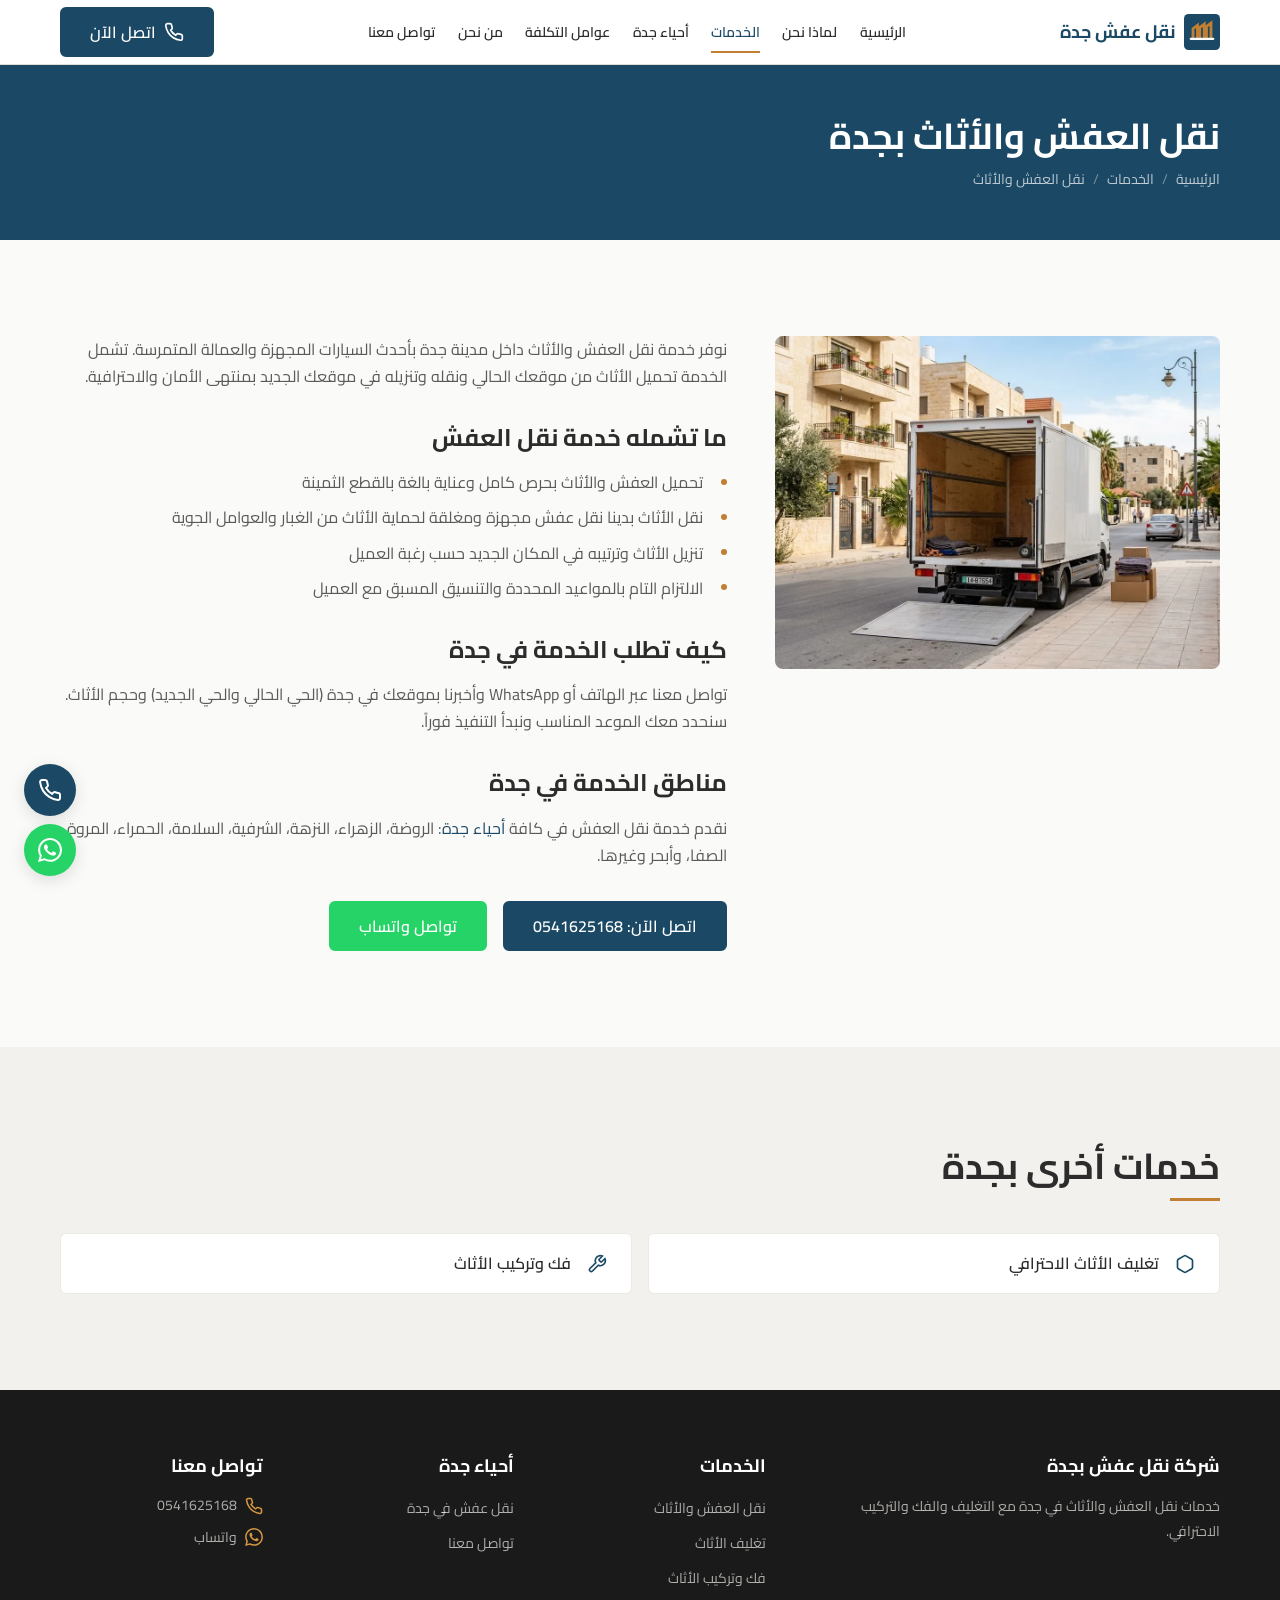
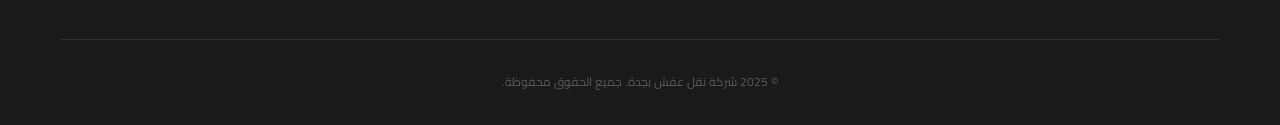
<file: services/furniture-moving/index.html>
<!DOCTYPE html>
<html lang="ar" dir="rtl">
<head>
  <!-- Google tag (gtag.js) -->
  <script async src="https://www.googletagmanager.com/gtag/js?id=AW-18475236309"></script>
  <script>
    window.dataLayer = window.dataLayer || [];
    function gtag(){dataLayer.push(arguments);}
    gtag('js', new Date());
    gtag('config', 'AW-18475236309');
    gtag('config', 'AW-18475044800');
  </script>
  <!-- Event snippet for Contact conversion -->
  <script>
  function gtag_report_conversion(url) {
    var callback = function () {
      if (typeof(url) != 'undefined') { window.location = url; }
    };
    gtag('event', 'conversion', {
      'send_to': 'AW-18475236309/doPhCIW14IYdENX31ulE',
      'value': 1.0,
      'currency': 'EGP',
      'event_callback': callback
    });
    return false;
  }
  </script>
  <meta charset="UTF-8">
  <meta name="viewport" content="width=device-width, initial-scale=1.0">
  <title>نقل العفش والأثاث في جدة | شركة نقل عفش جدة</title>
  <meta name="description" content="خدمة نقل العفش والأثاث داخل جميع أحياء جدة. نقل منظم وآمن بسيارات حديثة مع التحميل والتنزيل. تواصل معنا: 0541625168">
  <link rel="canonical" href="https://www.naqlafashksa.com/services/furniture-moving/">
  <meta property="og:title" content="نقل العفش والأثاث في جدة | شركة نقل عفش جدة">
  <meta property="og:description" content="خدمة نقل العفش والأثاث داخل جدة. نقل منظم وآمن وتغطية لجميع الأحياء.">
  <meta property="og:type" content="website">
  <meta property="og:url" content="https://www.naqlafashksa.com/services/furniture-moving/">
  <meta property="og:locale" content="ar_SA">
  <meta property="og:image" content="https://www.naqlafashksa.com/images/truck.webp">
  <meta name="twitter:card" content="summary_large_image">
  <link rel="icon" href="/favicon.svg" type="image/svg+xml">
  <link rel="apple-touch-icon" href="/favicon.svg">
  <link rel="manifest" href="/site.webmanifest">
  <meta name="theme-color" content="#1b4965">
  <link rel="preconnect" href="https://fonts.googleapis.com">
  <link rel="preconnect" href="https://fonts.gstatic.com" crossorigin>
  <link rel="stylesheet" href="https://fonts.googleapis.com/css2?family=Cairo:wght@400;600;700&display=swap" media="print" onload="this.media='all'">
  <noscript><link rel="stylesheet" href="https://fonts.googleapis.com/css2?family=Cairo:wght@400;600;700&display=swap"></noscript>
  <link rel="stylesheet" href="/css/style.css">
  <script type="application/ld+json">
  {
    "@context": "https://schema.org",
    "@type": "Service",
    "name": "نقل العفش والأثاث بجدة",
    "provider": {
      "@type": "MovingCompany",
      "name": "شركة نقل عفش بجدة",
      "telephone": "+966541625168",
      "url": "https://www.naqlafashksa.com"
    },
    "areaServed": { "@type": "City", "name": "جدة" },
    "description": "خدمة نقل العفش والأثاث داخل جدة بسيارات مجهزة مع التحميل والتنزيل."
  }
  </script>
</head>
<body>
  <a href="#main-content" class="skip-link">انتقل إلى المحتوى الرئيسي</a>
  <header class="site-header" role="banner">
    <div class="container">
      <div class="header__inner">
        <a href="/" class="header__logo" aria-label="شركة نقل عفش بجدة — الصفحة الرئيسية">
          <svg class="header__logo-icon" viewBox="0 0 32 32" aria-hidden="true"><rect width="32" height="32" rx="4" fill="#1b4965"/><path d="M8 22V13l4-3v12M14 22V12l4-3v13M20 22V11l4-3v14" stroke="#c07f32" stroke-width="2.5" stroke-linecap="round" fill="none"/><path d="M6 22h20" stroke="#fff" stroke-width="2" stroke-linecap="round"/></svg>
          <span>نقل عفش جدة</span>
        </a>
        <nav class="header__nav" aria-label="القائمة الرئيسية">
          <ul class="header__nav-list">
            <li><a href="/" class="header__nav-link">الرئيسية</a></li>
            <li><a href="/#why-us" class="header__nav-link">لماذا نحن</a></li>
            <li><a href="/services/" class="header__nav-link active">الخدمات</a></li>
            <li><a href="/jeddah/" class="header__nav-link">أحياء جدة</a></li>
            <li><a href="/#pricing-factors" class="header__nav-link">عوامل التكلفة</a></li>
            <li><a href="/about/" class="header__nav-link">من نحن</a></li>
            <li><a href="/contact/" class="header__nav-link">تواصل معنا</a></li>
          </ul>
        </nav>
        <div class="header__cta">
          <a href="tel:+966541625168" onclick="return gtag_report_conversion(this.href)" class="btn btn--primary btn--sm">
            <svg class="btn__icon" viewBox="0 0 24 24" fill="none" stroke="currentColor" stroke-width="2" aria-hidden="true"><path d="M22 16.92v3a2 2 0 01-2.18 2 19.79 19.79 0 01-8.63-3.07 19.5 19.5 0 01-6-6 19.79 19.79 0 01-3.07-8.67A2 2 0 014.11 2h3a2 2 0 012 1.72c.127.96.361 1.903.7 2.81a2 2 0 01-.45 2.11L8.09 9.91a16 16 0 006 6l1.27-1.27a2 2 0 012.11-.45c.907.339 1.85.573 2.81.7A2 2 0 0122 16.92z"/></svg>
            اتصل الآن
          </a>
        </div>
        <button class="header__mobile-toggle" id="mobile-toggle" aria-label="فتح القائمة" aria-expanded="false" aria-controls="mobile-nav">
          <svg viewBox="0 0 24 24" fill="none" stroke="currentColor" stroke-width="2" aria-hidden="true"><path d="M3 12h18M3 6h18M3 18h18"/></svg>
        </button>
      </div>
    </div>
  </header>
  <nav class="mobile-nav" id="mobile-nav" aria-label="القائمة المتنقلة" role="navigation">
    <ul class="mobile-nav__list">
      <li><a href="/" class="mobile-nav__link">الرئيسية</a></li>
      <li><a href="/#why-us" class="mobile-nav__link">لماذا نحن (أعمالنا)</a></li>
      <li><a href="/services/" class="mobile-nav__link">الخدمات</a></li>
      <li><a href="/services/furniture-moving/" class="mobile-nav__link active">نقل العفش والأثاث</a></li>
      <li><a href="/services/furniture-packing/" class="mobile-nav__link">تغليف الأثاث</a></li>
      <li><a href="/services/furniture-disassembly-installation/" class="mobile-nav__link">فك وتركيب الأثاث</a></li>
      <li><a href="/jeddah/" class="mobile-nav__link">أحياء جدة</a></li>
      <li><a href="/#pricing-factors" class="mobile-nav__link">عوامل التكلفة</a></li>
      <li><a href="/about/" class="mobile-nav__link">من نحن</a></li>
      <li><a href="/contact/" class="mobile-nav__link">تواصل معنا</a></li>
    </ul>
    <div class="mobile-nav__cta">
      <a href="tel:+966541625168" onclick="return gtag_report_conversion(this.href)" class="btn btn--primary">اتصل الآن</a>
      <a href="https://wa.me/966541625168" onclick="return gtag_report_conversion(this.href)" class="btn btn--whatsapp" target="_blank" rel="noopener">واتساب</a>
    </div>
  </nav>
  <main id="main-content">
    <div class="page-header">
      <div class="container">
        <h1 class="page-header__title">نقل العفش والأثاث بجدة</h1>
        <nav class="page-header__breadcrumb" aria-label="مسار التصفح">
          <a href="/">الرئيسية</a>
          <span class="page-header__breadcrumb-separator" aria-hidden="true">/</span>
          <a href="/services/">الخدمات</a>
          <span class="page-header__breadcrumb-separator" aria-hidden="true">/</span>
          <span>نقل العفش والأثاث</span>
        </nav>
      </div>
    </div>
    <section class="section">
      <div class="container">
        <div class="service-detail">
          <div class="service-detail__image">
            <img src="/images/truck.webp" alt="دينا نقل عفش مجهزة بجدة" width="600" height="450" loading="lazy">
          </div>
          <div class="service-detail__content">
            <p>نوفر خدمة نقل العفش والأثاث داخل مدينة جدة بأحدث السيارات المجهزة والعمالة المتمرسة. تشمل الخدمة تحميل الأثاث من موقعك الحالي ونقله وتنزيله في موقعك الجديد بمنتهى الأمان والاحترافية.</p>
            <h2>ما تشمله خدمة نقل العفش</h2>
            <ul>
              <li>تحميل العفش والأثاث بحرص كامل وعناية بالغة بالقطع الثمينة</li>
              <li>نقل الأثاث بدينا نقل عفش مجهزة ومغلقة لحماية الأثاث من الغبار والعوامل الجوية</li>
              <li>تنزيل الأثاث وترتيبه في المكان الجديد حسب رغبة العميل</li>
              <li>الالتزام التام بالمواعيد المحددة والتنسيق المسبق مع العميل</li>
            </ul>
            <h2>كيف تطلب الخدمة في جدة</h2>
            <p>تواصل معنا عبر الهاتف أو WhatsApp وأخبرنا بموقعك في جدة (الحي الحالي والحي الجديد) وحجم الأثاث. سنحدد معك الموعد المناسب ونبدأ التنفيذ فوراً.</p>
            <h2>مناطق الخدمة في جدة</h2>
            <p>نقدم خدمة نقل العفش في كافة <a href="/jeddah/">أحياء جدة</a>: الروضة، الزهراء، النزهة، الشرفية، السلامة، الحمراء، المروة، الصفا، وأبحر وغيرها.</p>
            <div class="btn-group" style="margin-top:var(--space-xl)">
              <a href="tel:+966541625168" onclick="return gtag_report_conversion(this.href)" class="btn btn--primary">اتصل الآن: 0541625168</a>
              <a href="https://wa.me/966541625168" onclick="return gtag_report_conversion(this.href)" class="btn btn--whatsapp" target="_blank" rel="noopener">تواصل واتساب</a>
            </div>
          </div>
        </div>
      </div>
    </section>
    <!-- Related Services -->
    <section class="section section--alt" aria-labelledby="related-services-title">
      <div class="container">
        <h2 id="related-services-title" class="section__title" style="margin-bottom:var(--space-xl)">خدمات أخرى بجدة</h2>
        <div class="related-links">
          <a href="/services/furniture-packing/" class="related-link">
            <svg viewBox="0 0 24 24" fill="none" stroke="currentColor" stroke-width="2" aria-hidden="true"><path d="M21 16V8a2 2 0 00-1-1.73l-7-4a2 2 0 00-2 0l-7 4A2 2 0 003 8v8a2 2 0 001 1.73l7 4a2 2 0 002 0l7-4A2 2 0 0021 16z"/></svg>
            تغليف الأثاث الاحترافي
          </a>
          <a href="/services/furniture-disassembly-installation/" class="related-link">
            <svg viewBox="0 0 24 24" fill="none" stroke="currentColor" stroke-width="2" aria-hidden="true"><path d="M14.7 6.3a1 1 0 000 1.4l1.6 1.6a1 1 0 001.4 0l3.77-3.77a6 6 0 01-7.94 7.94l-6.91 6.91a2.12 2.12 0 01-3-3l6.91-6.91a6 6 0 017.94-7.94l-3.76 3.76z"/></svg>
            فك وتركيب الأثاث
          </a>
        </div>
      </div>
    </section>
  </main>
  <footer class="site-footer" role="contentinfo">
    <div class="container">
      <div class="footer__grid">
        <div><h3 class="footer__title">شركة نقل عفش بجدة</h3><p class="footer__desc">خدمات نقل العفش والأثاث في جدة مع التغليف والفك والتركيب الاحترافي.</p></div>
        <div><h3 class="footer__title">الخدمات</h3><nav aria-label="روابط الخدمات"><ul class="footer__links"><li><a href="/services/furniture-moving/" class="footer__link">نقل العفش والأثاث</a></li><li><a href="/services/furniture-packing/" class="footer__link">تغليف الأثاث</a></li><li><a href="/services/furniture-disassembly-installation/" class="footer__link">فك وتركيب الأثاث</a></li></ul></nav></div>
        <div><h3 class="footer__title">أحياء جدة</h3><nav aria-label="روابط المناطق"><ul class="footer__links"><li><a href="/jeddah/" class="footer__link">نقل عفش في جدة</a></li><li><a href="/contact/" class="footer__link">تواصل معنا</a></li></ul></nav></div>
        <div><h3 class="footer__title">تواصل معنا</h3><div class="footer__contact-item"><svg viewBox="0 0 24 24" fill="none" stroke="currentColor" stroke-width="2" aria-hidden="true"><path d="M22 16.92v3a2 2 0 01-2.18 2 19.79 19.79 0 01-8.63-3.07 19.5 19.5 0 01-6-6 19.79 19.79 0 01-3.07-8.67A2 2 0 014.11 2h3a2 2 0 012 1.72c.127.96.361 1.903.7 2.81a2 2 0 01-.45 2.11L8.09 9.91a16 16 0 006 6l1.27-1.27a2 2 0 012.11-.45c.907.339 1.85.573 2.81.7A2 2 0 0122 16.92z"/></svg><a href="tel:+966541625168" onclick="return gtag_report_conversion(this.href)" dir="ltr">0541625168</a></div><div class="footer__contact-item"><svg viewBox="0 0 24 24" fill="currentColor" aria-hidden="true"><path d="M17.472 14.382c-.297-.149-1.758-.867-2.03-.967-.273-.099-.471-.148-.67.15-.197.297-.767.966-.94 1.164-.173.199-.347.223-.644.075-.297-.15-1.255-.463-2.39-1.475-.883-.788-1.48-1.761-1.653-2.059-.173-.297-.018-.458.13-.606.134-.133.298-.347.446-.52.149-.174.198-.298.298-.497.099-.198.05-.371-.025-.52-.075-.149-.669-1.612-.916-2.207-.242-.579-.487-.5-.669-.51-.173-.008-.371-.01-.57-.01-.198 0-.52.074-.792.372-.272.297-1.04 1.016-1.04 2.479 0 1.462 1.065 2.875 1.213 3.074.149.198 2.096 3.2 5.077 4.487.709.306 1.262.489 1.694.625.712.227 1.36.195 1.871.118.571-.085 1.758-.719 2.006-1.413.248-.694.248-1.289.173-1.413-.074-.124-.272-.198-.57-.347m-5.421 7.403h-.004a9.87 9.87 0 01-5.031-1.378l-.361-.214-3.741.982.998-3.648-.235-.374a9.86 9.86 0 01-1.51-5.26c.001-5.45 4.436-9.884 9.888-9.884 2.64 0 5.122 1.03 6.988 2.898a9.825 9.825 0 012.893 6.994c-.003 5.45-4.437 9.884-9.885 9.884m8.413-18.297A11.815 11.815 0 0012.05 0C5.495 0 .16 5.335.157 11.892c0 2.096.547 4.142 1.588 5.945L.057 24l6.305-1.654a11.882 11.882 0 005.683 1.448h.005c6.554 0 11.89-5.335 11.893-11.893a11.821 11.821 0 00-3.48-8.413z"/></svg><a href="https://wa.me/966541625168" onclick="return gtag_report_conversion(this.href)" target="_blank" rel="noopener">واتساب</a></div></div>
      </div>
      <div class="footer__bottom"><p>&copy; 2025 شركة نقل عفش بجدة. جميع الحقوق محفوظة.</p></div>
    </div>
  </footer>
  <div class="fab-container" role="complementary" aria-label="أزرار التواصل السريع">
    <a href="tel:+966541625168" onclick="return gtag_report_conversion(this.href)" class="fab fab--phone" aria-label="اتصل الآن - 0541625168"><span class="fab__label">اتصل الآن</span><svg viewBox="0 0 24 24" fill="none" stroke="currentColor" stroke-width="2" aria-hidden="true"><path d="M22 16.92v3a2 2 0 01-2.18 2 19.79 19.79 0 01-8.63-3.07 19.5 19.5 0 01-6-6 19.79 19.79 0 01-3.07-8.67A2 2 0 014.11 2h3a2 2 0 012 1.72c.127.96.361 1.903.7 2.81a2 2 0 01-.45 2.11L8.09 9.91a16 16 0 006 6l1.27-1.27a2 2 0 012.11-.45c.907.339 1.85.573 2.81.7A2 2 0 0122 16.92z"/></svg></a>
    <a href="https://wa.me/966541625168" onclick="return gtag_report_conversion(this.href)" class="fab fab--whatsapp" target="_blank" rel="noopener" aria-label="تواصل عبر واتساب"><span class="fab__label">واتساب</span><svg viewBox="0 0 24 24" fill="currentColor" aria-hidden="true"><path d="M17.472 14.382c-.297-.149-1.758-.867-2.03-.967-.273-.099-.471-.148-.67.15-.197.297-.767.966-.94 1.164-.173.199-.347.223-.644.075-.297-.15-1.255-.463-2.39-1.475-.883-.788-1.48-1.761-1.653-2.059-.173-.297-.018-.458.13-.606.134-.133.298-.347.446-.52.149-.174.198-.298.298-.497.099-.198.05-.371-.025-.52-.075-.149-.669-1.612-.916-2.207-.242-.579-.487-.5-.669-.51-.173-.008-.371-.01-.57-.01-.198 0-.52.074-.792.372-.272.297-1.04 1.016-1.04 2.479 0 1.462 1.065 2.875 1.213 3.074.149.198 2.096 3.2 5.077 4.487.709.306 1.262.489 1.694.625.712.227 1.36.195 1.871.118.571-.085 1.758-.719 2.006-1.413.248-.694.248-1.289.173-1.413-.074-.124-.272-.198-.57-.347m-5.421 7.403h-.004a9.87 9.87 0 01-5.031-1.378l-.361-.214-3.741.982.998-3.648-.235-.374a9.86 9.86 0 01-1.51-5.26c.001-5.45 4.436-9.884 9.888-9.884 2.64 0 5.122 1.03 6.988 2.898a9.825 9.825 0 012.893 6.994c-.003 5.45-4.437 9.884-9.885 9.884m8.413-18.297A11.815 11.815 0 0012.05 0C5.495 0 .16 5.335.157 11.892c0 2.096.547 4.142 1.588 5.945L.057 24l6.305-1.654a11.882 11.882 0 005.683 1.448h.005c6.554 0 11.89-5.335 11.893-11.893a11.821 11.821 0 00-3.48-8.413z"/></svg></a>
  </div>
  <script src="/js/main.js" defer></script>
</body>
</html>
</file>
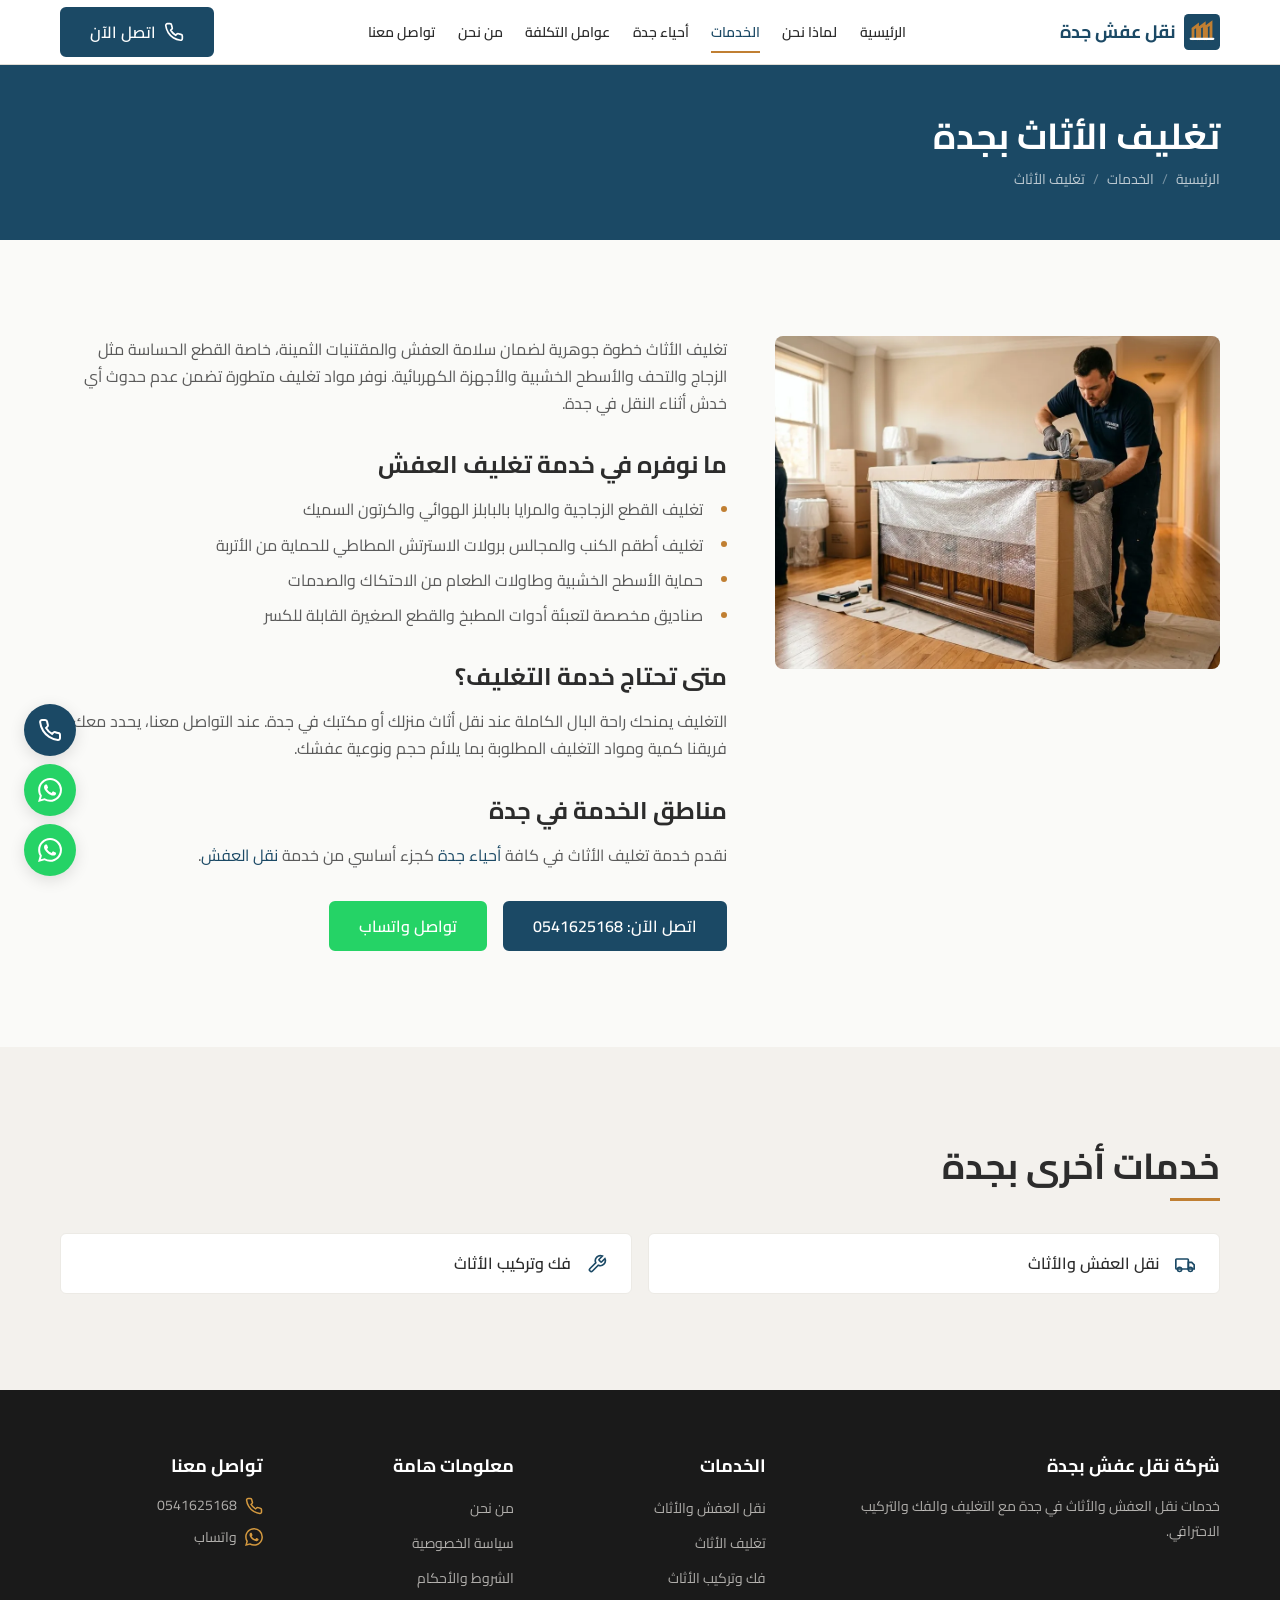
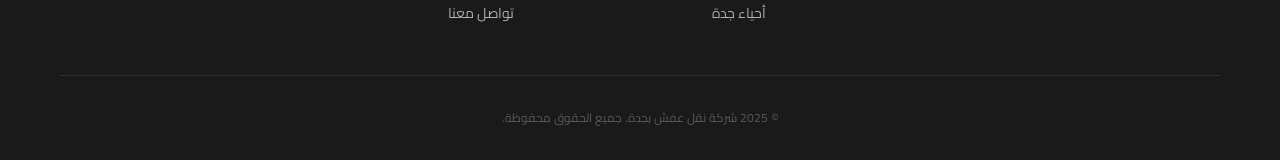
<file: services/furniture-packing/index.html>
<!DOCTYPE html>
<html lang="ar" dir="rtl">
<head>
  <!-- Google tag (gtag.js) -->
  <script async src="https://www.googletagmanager.com/gtag/js?id=AW-18475236309"></script>
  <script>
    window.dataLayer = window.dataLayer || [];
    function gtag(){dataLayer.push(arguments);}
    gtag('js', new Date());
    gtag('config', 'AW-18475236309');
    gtag('config', 'AW-18475044800');
  </script>
  <!-- Event snippet for Contact conversion -->
  <script>
  function gtag_report_conversion(url) {
    var callback = function () {
      if (typeof(url) != 'undefined') { window.location = url; }
    };
    gtag('event', 'conversion', {
      'send_to': 'AW-18475236309/doPhCIW14IYdENX31ulE',
      'value': 1.0,
      'currency': 'EGP',
      'event_callback': callback
    });
    return false;
  }
  </script>
  <meta charset="UTF-8">
  <meta name="viewport" content="width=device-width, initial-scale=1.0">
  <title>تغليف الأثاث والعفش بجدة | شركة نقل عفش جدة</title>
  <meta name="description" content="خدمة تغليف الأثاث والعفش الاحترافي في جدة. مواد تغليف عالية الجودة لحماية القطع الحساسة والثمينة أثناء النقل. اتصل: 0541625168">
  <link rel="canonical" href="https://www.naqlafashksa.com/services/furniture-packing/">
  <meta property="og:title" content="تغليف الأثاث والعفش بجدة | شركة نقل عفش جدة">
  <meta property="og:description" content="خدمة تغليف الأثاث لحمايته أثناء النقل في كافة أحياء جدة بمواد تغليف عالية الجودة.">
  <meta property="og:type" content="website">
  <meta property="og:url" content="https://www.naqlafashksa.com/services/furniture-packing/">
  <meta property="og:locale" content="ar_SA">
  <meta property="og:image" content="https://www.naqlafashksa.com/images/packing.webp">
  <meta name="twitter:card" content="summary_large_image">
  <link rel="icon" href="/favicon.svg" type="image/svg+xml">
  <link rel="apple-touch-icon" href="/favicon.svg">
  <link rel="manifest" href="/site.webmanifest">
  <meta name="theme-color" content="#1b4965">
  <link rel="preconnect" href="https://fonts.googleapis.com">
  <link rel="preconnect" href="https://fonts.gstatic.com" crossorigin>
  <link rel="stylesheet" href="https://fonts.googleapis.com/css2?family=Cairo:wght@400;600;700&display=swap" media="print" onload="this.media='all'">
  <noscript><link rel="stylesheet" href="https://fonts.googleapis.com/css2?family=Cairo:wght@400;600;700&display=swap"></noscript>
  <link rel="stylesheet" href="/css/style.css">
  <script type="application/ld+json">
  {
    "@context": "https://schema.org",
    "@type": "Service",
    "name": "تغليف الأثاث بجدة",
    "provider": {
      "@type": "MovingCompany",
      "name": "شركة نقل عفش بجدة",
      "telephone": "+966541625168",
      "url": "https://www.naqlafashksa.com"
    },
    "areaServed": { "@type": "City", "name": "جدة" },
    "description": "خدمة تغليف الأثاث والقطع الحساسة بمواد حماية مخصصة لضمان سلامتها أثناء النقل داخل جدة."
  }
  </script>
</head>
<body>
  <a href="#main-content" class="skip-link">انتقل إلى المحتوى الرئيسي</a>
  <header class="site-header" role="banner">
    <div class="container">
      <div class="header__inner">
        <a href="/" class="header__logo" aria-label="شركة نقل عفش بجدة — الصفحة الرئيسية">
          <svg class="header__logo-icon" viewBox="0 0 32 32" aria-hidden="true"><rect width="32" height="32" rx="4" fill="#1b4965"/><path d="M8 22V13l4-3v12M14 22V12l4-3v13M20 22V11l4-3v14" stroke="#c07f32" stroke-width="2.5" stroke-linecap="round" fill="none"/><path d="M6 22h20" stroke="#fff" stroke-width="2" stroke-linecap="round"/></svg>
          <span>نقل عفش جدة</span>
        </a>
        <nav class="header__nav" aria-label="القائمة الرئيسية">
          <ul class="header__nav-list">
            <li><a href="/" class="header__nav-link">الرئيسية</a></li>
            <li><a href="/#why-us" class="header__nav-link">لماذا نحن</a></li>
            <li><a href="/services/" class="header__nav-link active">الخدمات</a></li>
            <li><a href="/jeddah/" class="header__nav-link">أحياء جدة</a></li>
            <li><a href="/#pricing-factors" class="header__nav-link">عوامل التكلفة</a></li>
            <li><a href="/about/" class="header__nav-link">من نحن</a></li>
            <li><a href="/contact/" class="header__nav-link">تواصل معنا</a></li>
          </ul>
        </nav>
        <div class="header__cta">
          <a href="tel:+966541625168" onclick="return gtag_report_conversion(this.href)" class="btn btn--primary btn--sm">
            <svg class="btn__icon" viewBox="0 0 24 24" fill="none" stroke="currentColor" stroke-width="2" aria-hidden="true"><path d="M22 16.92v3a2 2 0 01-2.18 2 19.79 19.79 0 01-8.63-3.07 19.5 19.5 0 01-6-6 19.79 19.79 0 01-3.07-8.67A2 2 0 014.11 2h3a2 2 0 012 1.72c.127.96.361 1.903.7 2.81a2 2 0 01-.45 2.11L8.09 9.91a16 16 0 006 6l1.27-1.27a2 2 0 012.11-.45c.907.339 1.85.573 2.81.7A2 2 0 0122 16.92z"/></svg>
            اتصل الآن
          </a>
        </div>
        <button class="header__mobile-toggle" id="mobile-toggle" aria-label="فتح القائمة" aria-expanded="false" aria-controls="mobile-nav">
          <svg viewBox="0 0 24 24" fill="none" stroke="currentColor" stroke-width="2" aria-hidden="true"><path d="M3 12h18M3 6h18M3 18h18"/></svg>
        </button>
      </div>
    </div>
  </header>
  <nav class="mobile-nav" id="mobile-nav" aria-label="القائمة المتنقلة" role="navigation">
    <ul class="mobile-nav__list">
      <li><a href="/" class="mobile-nav__link">الرئيسية</a></li>
      <li><a href="/#why-us" class="mobile-nav__link">لماذا نحن (أعمالنا)</a></li>
      <li><a href="/services/" class="mobile-nav__link">الخدمات</a></li>
      <li><a href="/services/furniture-moving/" class="mobile-nav__link">نقل العفش والأثاث</a></li>
      <li><a href="/services/furniture-packing/" class="mobile-nav__link active">تغليف الأثاث</a></li>
      <li><a href="/services/furniture-disassembly-installation/" class="mobile-nav__link">فك وتركيب الأثاث</a></li>
      <li><a href="/jeddah/" class="mobile-nav__link">أحياء جدة</a></li>
      <li><a href="/#pricing-factors" class="mobile-nav__link">عوامل التكلفة</a></li>
      <li><a href="/about/" class="mobile-nav__link">من نحن</a></li>
      <li><a href="/contact/" class="mobile-nav__link">تواصل معنا</a></li>
    </ul>
    <div class="mobile-nav__cta">
      <a href="tel:+966541625168" onclick="return gtag_report_conversion(this.href)" class="btn btn--primary">اتصل الآن</a>
      <a href="https://wa.me/966541625168" onclick="return gtag_report_conversion(this.href)" class="btn btn--whatsapp" target="_blank" rel="noopener">واتساب</a>
    </div>
  </nav>
  <main id="main-content">
    <div class="page-header">
      <div class="container">
        <h1 class="page-header__title">تغليف الأثاث بجدة</h1>
        <nav class="page-header__breadcrumb" aria-label="مسار التصفح">
          <a href="/">الرئيسية</a>
          <span class="page-header__breadcrumb-separator" aria-hidden="true">/</span>
          <a href="/services/">الخدمات</a>
          <span class="page-header__breadcrumb-separator" aria-hidden="true">/</span>
          <span>تغليف الأثاث</span>
        </nav>
      </div>
    </div>
    <section class="section">
      <div class="container">
        <div class="service-detail">
          <div class="service-detail__image">
            <img src="/images/packing.webp" alt="تغليف قطعة أثاث بمواد حماية للنقل بجدة" width="600" height="450" loading="lazy">
          </div>
          <div class="service-detail__content">
            <p>تغليف الأثاث خطوة جوهرية لضمان سلامة العفش والمقتنيات الثمينة، خاصة القطع الحساسة مثل الزجاج والتحف والأسطح الخشبية والأجهزة الكهربائية. نوفر مواد تغليف متطورة تضمن عدم حدوث أي خدش أثناء النقل في جدة.</p>
            <h2>ما نوفره في خدمة تغليف العفش</h2>
            <ul>
              <li>تغليف القطع الزجاجية والمرايا بالبابلز الهوائي والكرتون السميك</li>
              <li>تغليف أطقم الكنب والمجالس برولات الاسترتش المطاطي للحماية من الأتربة</li>
              <li>حماية الأسطح الخشبية وطاولات الطعام من الاحتكاك والصدمات</li>
              <li>صناديق مخصصة لتعبئة أدوات المطبخ والقطع الصغيرة القابلة للكسر</li>
            </ul>
            <h2>متى تحتاج خدمة التغليف؟</h2>
            <p>التغليف يمنحك راحة البال الكاملة عند نقل أثاث منزلك أو مكتبك في جدة. عند التواصل معنا، يحدد معك فريقنا كمية ومواد التغليف المطلوبة بما يلائم حجم ونوعية عفشك.</p>
            <h2>مناطق الخدمة في جدة</h2>
            <p>نقدم خدمة تغليف الأثاث في كافة <a href="/jeddah/">أحياء جدة</a> كجزء أساسي من خدمة <a href="/services/furniture-moving/">نقل العفش</a>.</p>
            <div class="btn-group" style="margin-top:var(--space-xl)">
              <a href="tel:+966541625168" onclick="return gtag_report_conversion(this.href)" class="btn btn--primary">اتصل الآن: 0541625168</a>
              <a href="https://wa.me/966541625168" onclick="return gtag_report_conversion(this.href)" class="btn btn--whatsapp" target="_blank" rel="noopener">تواصل واتساب</a>
            </div>
          </div>
        </div>
      </div>
    </section>
    <section class="section section--alt" aria-labelledby="related-packing-title">
      <div class="container">
        <h2 id="related-packing-title" class="section__title" style="margin-bottom:var(--space-xl)">خدمات أخرى بجدة</h2>
        <div class="related-links">
          <a href="/services/furniture-moving/" class="related-link">
            <svg viewBox="0 0 24 24" fill="none" stroke="currentColor" stroke-width="2" aria-hidden="true"><rect x="1" y="6" width="15" height="12" rx="1"/><path d="M16 10h4l3 3v5h-7V10z"/><circle cx="5.5" cy="18.5" r="2.5"/><circle cx="18.5" cy="18.5" r="2.5"/></svg>
            نقل العفش والأثاث
          </a>
          <a href="/services/furniture-disassembly-installation/" class="related-link">
            <svg viewBox="0 0 24 24" fill="none" stroke="currentColor" stroke-width="2" aria-hidden="true"><path d="M14.7 6.3a1 1 0 000 1.4l1.6 1.6a1 1 0 001.4 0l3.77-3.77a6 6 0 01-7.94 7.94l-6.91 6.91a2.12 2.12 0 01-3-3l6.91-6.91a6 6 0 017.94-7.94l-3.76 3.76z"/></svg>
            فك وتركيب الأثاث
          </a>
        </div>
      </div>
    </section>
  </main>
  <footer class="site-footer" role="contentinfo">
    <div class="container">
      <div class="footer__grid">
        <div><h3 class="footer__title">شركة نقل عفش بجدة</h3><p class="footer__desc">خدمات نقل العفش والأثاث في جدة مع التغليف والفك والتركيب الاحترافي.</p></div>
        <div><h3 class="footer__title">الخدمات</h3><nav aria-label="روابط الخدمات"><ul class="footer__links"><li><a href="/services/furniture-moving/" class="footer__link">نقل العفش والأثاث</a></li><li><a href="/services/furniture-packing/" class="footer__link">تغليف الأثاث</a></li><li><a href="/services/furniture-disassembly-installation/" class="footer__link">فك وتركيب الأثاث</a></li><li><a href="/jeddah/" class="footer__link">أحياء جدة</a></li></ul></nav></div>
        <div><h3 class="footer__title">معلومات هامة</h3><nav aria-label="روابط الموقع"><ul class="footer__links"><li><a href="/about/" class="footer__link">من نحن</a></li><li><a href="/privacy/" class="footer__link">سياسة الخصوصية</a></li><li><a href="/terms/" class="footer__link">الشروط والأحكام</a></li><li><a href="/contact/" class="footer__link">تواصل معنا</a></li></ul></nav></div>
        <div><h3 class="footer__title">تواصل معنا</h3><div class="footer__contact-item"><svg viewBox="0 0 24 24" fill="none" stroke="currentColor" stroke-width="2" aria-hidden="true"><path d="M22 16.92v3a2 2 0 01-2.18 2 19.79 19.79 0 01-8.63-3.07 19.5 19.5 0 01-6-6 19.79 19.79 0 01-3.07-8.67A2 2 0 014.11 2h3a2 2 0 012 1.72c.127.96.361 1.903.7 2.81a2 2 0 01-.45 2.11L8.09 9.91a16 16 0 006 6l1.27-1.27a2 2 0 012.11-.45c.907.339 1.85.573 2.81.7A2 2 0 0122 16.92z"/></svg><a href="tel:+966541625168" onclick="return gtag_report_conversion(this.href)" dir="ltr">0541625168</a></div><div class="footer__contact-item"><svg viewBox="0 0 24 24" fill="currentColor" aria-hidden="true"><path d="M17.472 14.382c-.297-.149-1.758-.867-2.03-.967-.273-.099-.471-.148-.67.15-.197.297-.767.966-.94 1.164-.173.199-.347.223-.644.075-.297-.15-1.255-.463-2.39-1.475-.883-.788-1.48-1.761-1.653-2.059-.173-.297-.018-.458.13-.606.134-.133.298-.347.446-.52.149-.174.198-.298.298-.497.099-.198.05-.371-.025-.52-.075-.149-.669-1.612-.916-2.207-.242-.579-.487-.5-.669-.51-.173-.008-.371-.01-.57-.01-.198 0-.52.074-.792.372-.272.297-1.04 1.016-1.04 2.479 0 1.462 1.065 2.875 1.213 3.074.149.198 2.096 3.2 5.077 4.487.709.306 1.262.489 1.694.625.712.227 1.36.195 1.871.118.571-.085 1.758-.719 2.006-1.413.248-.694.248-1.289.173-1.413-.074-.124-.272-.198-.57-.347m-5.421 7.403h-.004a9.87 9.87 0 01-5.031-1.378l-.361-.214-3.741.982.998-3.648-.235-.374a9.86 9.86 0 01-1.51-5.26c.001-5.45 4.436-9.884 9.888-9.884 2.64 0 5.122 1.03 6.988 2.898a9.825 9.825 0 012.893 6.994c-.003 5.45-4.437 9.884-9.885 9.884m8.413-18.297A11.815 11.815 0 0012.05 0C5.495 0 .16 5.335.157 11.892c0 2.096.547 4.142 1.588 5.945L.057 24l6.305-1.654a11.882 11.882 0 005.683 1.448h.005c6.554 0 11.89-5.335 11.893-11.893a11.821 11.821 0 00-3.48-8.413z"/></svg><a href="https://wa.me/966541625168" onclick="return gtag_report_conversion(this.href)" target="_blank" rel="noopener">واتساب</a></div></div>
      </div>
      <div class="footer__bottom"><p>&copy; 2025 شركة نقل عفش بجدة. جميع الحقوق محفوظة.</p></div>
    </div>
  </footer>
  <div class="fab-container" role="complementary" aria-label="أزرار التواصل السريع">
    <a href="tel:+966541625168" onclick="return gtag_report_conversion(this.href)" class="fab fab--phone" aria-label="اتصل الآن - 0541625168"><span class="fab__label">اتصل الآن</span><svg viewBox="0 0 24 24" fill="none" stroke="currentColor" stroke-width="2" aria-hidden="true"><path d="M22 16.92v3a2 2 0 01-2.18 2 19.79 19.79 0 01-8.63-3.07 19.5 19.5 0 01-6-6 19.79 19.79 0 01-3.07-8.67A2 2 0 014.11 2h3a2 2 0 012 1.72c.127.96.361 1.903.7 2.81a2 2 0 01-.45 2.11L8.09 9.91a16 16 0 006 6l1.27-1.27a2 2 0 012.11-.45c.907.339 1.85.573 2.81.7A2 2 0 0122 16.92z"/></svg></a>
    <a href="https://wa.me/966541625168" onclick="return gtag_report_conversion(this.href)" class="fab fab--whatsapp" target="_blank" rel="noopener" aria-label="تواصل عبر واتساب"><span class="fab__label">واتساب</span><svg viewBox="0 0 24 24" fill="currentColor" aria-hidden="true"><path d="M17.472 14.382c-.297-.149-1.758-.867-2.03-.967-.273-.099-.471-.148-.67.15-.197.297-.767.966-.94 1.164-.173.199-.347.223-.644.075-.297-.15-1.255-.463-2.39-1.475-.883-.788-1.48-1.761-1.653-2.059-.173-.297-.018-.458.13-.606.134-.133.298-.347.446-.52.149-.174.198-.298.298-.497.099-.198.05-.371-.025-.52-.075-.149-.669-1.612-.916-2.207-.242-.579-.487-.5-.669-.51-.173-.008-.371-.01-.57-.01-.198 0-.52.074-.792.372-.272.297-1.04 1.016-1.04 2.479 0 1.462 1.065 2.875 1.213 3.074.149.198 2.096 3.2 5.077 4.487.709.306 1.262.489 1.694.625.712.227 1.36.195 1.871.118.571-.085 1.758-.719 2.006-1.413.248-.694.248-1.289.173-1.413-.074-.124-.272-.198-.57-.347m-5.421 7.403h-.004a9.87 9.87 0 01-5.031-1.378l-.361-.214-3.741.982.998-3.648-.235-.374a9.86 9.86 0 01-1.51-5.26c.001-5.45 4.436-9.884 9.888-9.884 2.64 0 5.122 1.03 6.988 2.898a9.825 9.825 0 012.893 6.994c-.003 5.45-4.437 9.884-9.885 9.884m8.413-18.297A11.815 11.815 0 0012.05 0C5.495 0 .16 5.335.157 11.892c0 2.096.547 4.142 1.588 5.945L.057 24l6.305-1.654a11.882 11.882 0 005.683 1.448h.005c6.554 0 11.89-5.335 11.893-11.893a11.821 11.821 0 00-3.48-8.413z"/></svg></a>
  <a href="https://wa.me/966541625168" onclick="return gtag_report_conversion(this.href)" class="fab fab--whatsapp" target="_blank" rel="noopener" aria-label="تواصل عبر واتساب"><span class="fab__label">واتساب</span><svg viewBox="0 0 24 24" fill="currentColor" aria-hidden="true"><path d="M17.472 14.382c-.297-.149-1.758-.867-2.03-.967-.273-.099-.471-.148-.67.15-.197.297-.767.966-.94 1.164-.173.199-.347.223-.644.075-.297-.15-1.255-.463-2.39-1.475-.883-.788-1.48-1.761-1.653-2.059-.173-.297-.018-.458.13-.606.134-.133.298-.347.446-.52.149-.174.198-.298.298-.497.099-.198.05-.371-.025-.52-.075-.149-.669-1.612-.916-2.207-.242-.579-.487-.5-.669-.51-.173-.008-.371-.01-.57-.01-.198 0-.52.074-.792.372-.272.297-1.04 1.016-1.04 2.479 0 1.462 1.065 2.875 1.213 3.074.149.198 2.096 3.2 5.077 4.487.709.306 1.262.489 1.694.625.712.227 1.36.195 1.871.118.571-.085 1.758-.719 2.006-1.413.248-.694.248-1.289.173-1.413-.074-.124-.272-.198-.57-.347m-5.421 7.403h-.004a9.87 9.87 0 01-5.031-1.378l-.361-.214-3.741.982.998-3.648-.235-.374a9.86 9.86 0 01-1.51-5.26c.001-5.45 4.436-9.884 9.888-9.884 2.64 0 5.122 1.03 6.988 2.898a9.825 9.825 0 012.893 6.994c-.003 5.45-4.437 9.884-9.885 9.884m8.413-18.297A11.815 11.815 0 0012.05 0C5.495 0 .16 5.335.157 11.892c0 2.096.547 4.142 1.588 5.945L.057 24l6.305-1.654a11.882 11.882 0 005.683 1.448h.005c6.554 0 11.89-5.335 11.893-11.893a11.821 11.821 0 00-3.48-8.413z"/></svg></a>
  </div>
  <script src="/js/main.js" defer></script>
</body>
</html>
</file>
<file: css/style.css>
/* ============================================
   شركة نقل عفش بجدة — Design System
   Professional Local Service Business
   ============================================ */

/* --- CSS Custom Properties --- */
:root {
  /* Colors — Professional, warm, trustworthy */
  --color-primary: #1b4965;
  --color-primary-dark: #143a52;
  --color-primary-light: #2d6a8f;
  --color-accent: #c07f32;
  --color-accent-dark: #a06a28;
  --color-accent-light: #d4993f;
  --color-whatsapp: #25d366;
  --color-whatsapp-dark: #1da851;
  --color-phone: #1b4965;

  /* Neutrals */
  --color-white: #ffffff;
  --color-bg: #fafaf8;
  --color-bg-alt: #f3f1ed;
  --color-bg-dark: #1a1a1a;
  --color-border: #e0ddd6;
  --color-border-light: #eceae5;
  --color-text: #2c2c2c;
  --color-text-light: #5a5a5a;
  --color-text-muted: #888888;
  --color-text-on-dark: #f0ede8;
  --color-text-on-primary: #ffffff;

  /* Typography */
  --font-primary: 'Cairo', 'Segoe UI', Tahoma, Arial, sans-serif;
  --font-size-xs: 0.75rem;
  --font-size-sm: 0.875rem;
  --font-size-base: 1rem;
  --font-size-md: 1.125rem;
  --font-size-lg: 1.25rem;
  --font-size-xl: 1.5rem;
  --font-size-2xl: 1.875rem;
  --font-size-3xl: 2.25rem;
  --font-size-4xl: 3rem;

  /* Spacing */
  --space-xs: 0.25rem;
  --space-sm: 0.5rem;
  --space-md: 1rem;
  --space-lg: 1.5rem;
  --space-xl: 2rem;
  --space-2xl: 3rem;
  --space-3xl: 4rem;
  --space-4xl: 6rem;

  /* Layout */
  --container-max: 1200px;
  --container-narrow: 900px;
  --container-padding: 1.25rem;

  /* Borders & Radius */
  --radius-sm: 4px;
  --radius-md: 6px;
  --radius-lg: 8px;

  /* Shadows */
  --shadow-sm: 0 1px 3px rgba(0, 0, 0, 0.08);
  --shadow-md: 0 2px 8px rgba(0, 0, 0, 0.1);
  --shadow-lg: 0 4px 16px rgba(0, 0, 0, 0.12);

  /* Transitions */
  --transition-fast: 150ms ease;
  --transition-base: 250ms ease;
}

/* --- Reset & Base --- */
*,
*::before,
*::after {
  box-sizing: border-box;
  margin: 0;
  padding: 0;
}

html {
  font-size: 16px;
  scroll-behavior: smooth;
  -webkit-text-size-adjust: 100%;
}

body {
  font-family: var(--font-primary);
  font-size: var(--font-size-base);
  line-height: 1.7;
  color: var(--color-text);
  background-color: var(--color-bg);
  direction: rtl;
  text-align: right;
  -webkit-font-smoothing: antialiased;
  -moz-osx-font-smoothing: grayscale;
  overflow-x: hidden;
}

img {
  max-width: 100%;
  height: auto;
  display: block;
}

a {
  color: var(--color-primary);
  text-decoration: none;
  transition: color var(--transition-fast);
}

a:hover {
  color: var(--color-accent);
}

a:focus-visible,
button:focus-visible,
input:focus-visible,
textarea:focus-visible,
select:focus-visible {
  outline: 3px solid var(--color-accent);
  outline-offset: 2px;
}

ul, ol {
  list-style: none;
}

h1, h2, h3, h4, h5, h6 {
  font-weight: 700;
  line-height: 1.3;
  color: var(--color-text);
}

h1 { font-size: var(--font-size-3xl); }
h2 { font-size: var(--font-size-2xl); }
h3 { font-size: var(--font-size-xl); }

@media (min-width: 768px) {
  h1 { font-size: var(--font-size-4xl); }
  h2 { font-size: var(--font-size-3xl); }
  h3 { font-size: var(--font-size-2xl); }
}

p {
  margin-bottom: var(--space-md);
  color: var(--color-text-light);
}

p:last-child {
  margin-bottom: 0;
}

/* --- Layout Utilities --- */
.container {
  max-width: var(--container-max);
  margin: 0 auto;
  padding: 0 var(--container-padding);
}

.container--narrow {
  max-width: var(--container-narrow);
}

.section {
  padding: var(--space-3xl) 0;
}

.section--alt {
  background-color: var(--color-bg-alt);
}

.section--dark {
  background-color: var(--color-primary);
  color: var(--color-text-on-primary);
}

.section--dark h2,
.section--dark h3 {
  color: var(--color-white);
}

.section--dark p {
  color: var(--color-text-on-dark);
}

.section__header {
  margin-bottom: var(--space-2xl);
}

.section__title {
  margin-bottom: var(--space-sm);
  position: relative;
}

.section__subtitle {
  font-size: var(--font-size-md);
  color: var(--color-text-light);
  max-width: 600px;
}

.section__title::after {
  content: '';
  display: block;
  width: 50px;
  height: 3px;
  background-color: var(--color-accent);
  margin-top: var(--space-sm);
}

.section--dark .section__title::after {
  background-color: var(--color-accent-light);
}

.text-center {
  text-align: center;
}

.text-center .section__title::after {
  margin-left: auto;
  margin-right: auto;
}

@media (min-width: 768px) {
  .section {
    padding: var(--space-4xl) 0;
  }
}

/* --- Buttons --- */
.btn {
  display: inline-flex;
  align-items: center;
  justify-content: center;
  gap: var(--space-sm);
  padding: 0.75rem 1.75rem;
  font-family: var(--font-primary);
  font-size: var(--font-size-base);
  font-weight: 600;
  border: 2px solid transparent;
  border-radius: var(--radius-md);
  cursor: pointer;
  transition: all var(--transition-base);
  text-align: center;
  line-height: 1.4;
  min-height: 48px;
}

.btn--primary {
  background-color: var(--color-primary);
  color: var(--color-white);
  border-color: var(--color-primary);
}

.btn--primary:hover {
  background-color: var(--color-primary-dark);
  border-color: var(--color-primary-dark);
  color: var(--color-white);
}

.btn--accent {
  background-color: var(--color-accent);
  color: var(--color-white);
  border-color: var(--color-accent);
}

.btn--accent:hover {
  background-color: var(--color-accent-dark);
  border-color: var(--color-accent-dark);
  color: var(--color-white);
}

.btn--whatsapp {
  background-color: var(--color-whatsapp);
  color: var(--color-white);
  border-color: var(--color-whatsapp);
}

.btn--whatsapp:hover {
  background-color: var(--color-whatsapp-dark);
  border-color: var(--color-whatsapp-dark);
  color: var(--color-white);
}

.btn--outline {
  background-color: transparent;
  color: var(--color-primary);
  border-color: var(--color-primary);
}

.btn--outline:hover {
  background-color: var(--color-primary);
  color: var(--color-white);
}

.btn--outline-white {
  background-color: transparent;
  color: var(--color-white);
  border-color: var(--color-white);
}

.btn--outline-white:hover {
  background-color: var(--color-white);
  color: var(--color-primary);
}

.btn--lg {
  padding: 0.875rem 2.25rem;
  font-size: var(--font-size-md);
  min-height: 52px;
}

.btn__icon {
  width: 20px;
  height: 20px;
  flex-shrink: 0;
}

.btn-group {
  display: flex;
  flex-wrap: wrap;
  gap: var(--space-md);
}

/* --- Header / Navigation --- */
.site-header {
  position: sticky;
  top: 0;
  z-index: 100;
  background-color: var(--color-white);
  border-bottom: 1px solid var(--color-border);
  transition: box-shadow var(--transition-base);
}

.site-header.scrolled {
  box-shadow: var(--shadow-md);
}

.header__inner {
  display: flex;
  align-items: center;
  justify-content: space-between;
  height: 64px;
}

.header__logo {
  display: flex;
  align-items: center;
  gap: var(--space-sm);
  font-weight: 700;
  font-size: var(--font-size-md);
  color: var(--color-primary);
  text-decoration: none;
  flex-shrink: 0;
}

.header__logo:hover {
  color: var(--color-primary);
}

.header__logo-icon {
  width: 36px;
  height: 36px;
}

.header__nav {
  display: none;
}

.header__nav-list {
  display: flex;
  align-items: center;
  gap: 1rem;
}

@media (min-width: 1200px) {
  .header__nav-list {
    gap: 1.4rem;
  }
}

.header__nav-link {
  font-size: var(--font-size-sm);
  font-weight: 600;
  color: var(--color-text);
  padding: var(--space-sm) 0;
  position: relative;
}

.header__nav-link::after {
  content: '';
  position: absolute;
  bottom: 0;
  right: 0;
  width: 0;
  height: 2px;
  background-color: var(--color-accent);
  transition: width var(--transition-base);
}

.header__nav-link:hover::after,
.header__nav-link.active::after {
  width: 100%;
}

.header__nav-link:hover,
.header__nav-link.active {
  color: var(--color-primary);
}

.header__cta {
  display: none;
}

.header__mobile-toggle {
  display: flex;
  align-items: center;
  justify-content: center;
  width: 44px;
  height: 44px;
  background: none;
  border: none;
  cursor: pointer;
  color: var(--color-text);
}

.header__mobile-toggle svg {
  width: 24px;
  height: 24px;
}

/* Mobile Navigation */
.mobile-nav {
  position: fixed;
  top: 64px;
  right: 0;
  left: 0;
  bottom: 0;
  background-color: var(--color-white);
  z-index: 99;
  transform: translateX(100%);
  transition: transform var(--transition-base);
  overflow-y: auto;
  padding: var(--space-xl);
}

.mobile-nav.open {
  transform: translateX(0);
}

.mobile-nav__list {
  display: flex;
  flex-direction: column;
  gap: var(--space-xs);
}

.mobile-nav__link {
  display: block;
  padding: var(--space-md);
  font-size: var(--font-size-md);
  font-weight: 600;
  color: var(--color-text);
  border-radius: var(--radius-md);
  transition: background-color var(--transition-fast);
}

.mobile-nav__link:hover,
.mobile-nav__link.active {
  background-color: var(--color-bg-alt);
  color: var(--color-primary);
}

.mobile-nav__cta {
  margin-top: var(--space-xl);
  display: flex;
  flex-direction: column;
  gap: var(--space-md);
}

.mobile-nav__cta .btn {
  width: 100%;
}

@media (min-width: 1024px) {
  .header__nav {
    display: block;
  }
  .header__cta {
    display: flex;
    gap: var(--space-sm);
  }
  .header__mobile-toggle {
    display: none;
  }
  .mobile-nav {
    display: none;
  }
}

/* --- Hero Section --- */
.hero {
  position: relative;
  background-color: var(--color-primary);
  overflow: hidden;
}

.hero__bg {
  position: absolute;
  inset: 0;
}

.hero__bg img {
  width: 100%;
  height: 100%;
  object-fit: cover;
  opacity: 0.25;
}

.hero__content {
  position: relative;
  z-index: 2;
  padding: var(--space-3xl) 0;
  max-width: 700px;
}

.hero__title {
  color: var(--color-white);
  font-size: var(--font-size-2xl);
  margin-bottom: var(--space-md);
  line-height: 1.35;
}

.hero__desc {
  color: rgba(255, 255, 255, 0.9);
  font-size: var(--font-size-md);
  margin-bottom: var(--space-xl);
  line-height: 1.8;
}

.hero__phone {
  display: inline-flex;
  align-items: center;
  gap: var(--space-sm);
  color: var(--color-accent-light);
  font-size: var(--font-size-lg);
  font-weight: 700;
  margin-bottom: var(--space-xl);
  direction: ltr;
}

.hero__phone:hover {
  color: var(--color-accent);
}

@media (min-width: 768px) {
  .hero__content {
    padding: var(--space-4xl) 0;
  }
  .hero__title {
    font-size: var(--font-size-4xl);
  }
  .hero__desc {
    font-size: var(--font-size-lg);
  }
  .hero__bg img {
    opacity: 0.2;
  }
}

/* --- Services Grid --- */
.services-grid {
  display: grid;
  grid-template-columns: 1fr;
  gap: var(--space-xl);
}

.service-item {
  display: flex;
  gap: var(--space-lg);
  padding: var(--space-xl);
  background-color: var(--color-white);
  border: 1px solid var(--color-border-light);
  border-radius: var(--radius-lg);
  transition: box-shadow var(--transition-base);
}

.service-item:hover {
  box-shadow: var(--shadow-md);
}

.service-item__icon {
  flex-shrink: 0;
  width: 48px;
  height: 48px;
  display: flex;
  align-items: center;
  justify-content: center;
  background-color: var(--color-bg-alt);
  border-radius: var(--radius-md);
  color: var(--color-primary);
}

.service-item__icon svg {
  width: 24px;
  height: 24px;
}

.service-item__title {
  font-size: var(--font-size-md);
  font-weight: 700;
  margin-bottom: var(--space-xs);
  color: var(--color-text);
}

.service-item__desc {
  font-size: var(--font-size-sm);
  color: var(--color-text-light);
  margin-bottom: var(--space-sm);
}

.service-item__link {
  display: inline-flex;
  align-items: center;
  gap: var(--space-xs);
  font-size: var(--font-size-sm);
  font-weight: 600;
  color: var(--color-primary);
}

.service-item__link:hover {
  color: var(--color-accent);
}

@media (min-width: 768px) {
  .services-grid {
    grid-template-columns: repeat(2, 1fr);
  }
}

@media (min-width: 1024px) {
  .services-grid {
    grid-template-columns: repeat(3, 1fr);
  }
}

/* --- City Section (Jeddah on homepage) --- */
.city-block {
  display: grid;
  grid-template-columns: 1fr;
  gap: var(--space-2xl);
  align-items: center;
}

.city-block__image {
  border-radius: var(--radius-lg);
  overflow: hidden;
  aspect-ratio: 16/10;
}

.city-block__image img {
  width: 100%;
  height: 100%;
  object-fit: cover;
}

.city-block__title {
  margin-bottom: var(--space-md);
}

.city-block__text {
  margin-bottom: var(--space-lg);
}

@media (min-width: 768px) {
  .city-block {
    grid-template-columns: 1fr 1fr;
  }
  .city-block--reverse .city-block__image {
    order: 2;
  }
}

/* --- Process / How it works --- */
.process-list {
  display: flex;
  flex-direction: column;
  gap: var(--space-lg);
  max-width: 700px;
  margin: 0 auto;
}

.process-step {
  display: flex;
  gap: var(--space-lg);
  align-items: flex-start;
}

.process-step__number {
  flex-shrink: 0;
  width: 40px;
  height: 40px;
  display: flex;
  align-items: center;
  justify-content: center;
  background-color: var(--color-primary);
  color: var(--color-white);
  font-size: var(--font-size-sm);
  font-weight: 700;
  border-radius: 50%;
}

.process-step__content {
  padding-top: var(--space-xs);
}

.process-step__title {
  font-size: var(--font-size-base);
  font-weight: 700;
  margin-bottom: var(--space-xs);
}

.process-step__desc {
  font-size: var(--font-size-sm);
  color: var(--color-text-light);
}

/* --- Why Choose Us --- */
.reasons-grid {
  display: grid;
  grid-template-columns: 1fr;
  gap: var(--space-lg);
}

.reason-item {
  display: flex;
  gap: var(--space-md);
  align-items: flex-start;
}

.reason-item__icon {
  flex-shrink: 0;
  width: 20px;
  height: 20px;
  margin-top: 4px;
  color: var(--color-accent);
}

.reason-item__text {
  font-size: var(--font-size-base);
  color: var(--color-text);
}

.section--dark .reason-item__text {
  color: var(--color-text-on-dark);
}

@media (min-width: 768px) {
  .reasons-grid {
    grid-template-columns: repeat(2, 1fr);
  }
}

/* --- CTA Banner --- */
.cta-banner {
  background-color: var(--color-bg-alt);
  border: 1px solid var(--color-border);
  border-radius: var(--radius-lg);
  padding: var(--space-2xl);
  text-align: center;
}

.cta-banner__title {
  font-size: var(--font-size-xl);
  margin-bottom: var(--space-sm);
}

.cta-banner__desc {
  margin-bottom: var(--space-xl);
  max-width: 500px;
  margin-left: auto;
  margin-right: auto;
}

.cta-banner .btn-group {
  justify-content: center;
}

@media (min-width: 768px) {
  .cta-banner {
    padding: var(--space-3xl);
  }
  .cta-banner__title {
    font-size: var(--font-size-2xl);
  }
}

/* --- FAQ --- */
.faq-list {
  max-width: 800px;
  margin: 0 auto;
  display: flex;
  flex-direction: column;
  gap: var(--space-sm);
}

.faq-item {
  border: 1px solid var(--color-border-light);
  border-radius: var(--radius-md);
  background-color: var(--color-white);
  overflow: hidden;
}

.faq-item__question {
  display: flex;
  align-items: center;
  justify-content: space-between;
  width: 100%;
  padding: var(--space-lg);
  background: none;
  border: none;
  font-family: var(--font-primary);
  font-size: var(--font-size-base);
  font-weight: 700;
  color: var(--color-text);
  cursor: pointer;
  text-align: right;
  gap: var(--space-md);
  transition: background-color var(--transition-fast);
  min-height: 48px;
}

.faq-item__question:hover {
  background-color: var(--color-bg);
}

.faq-item__icon {
  flex-shrink: 0;
  width: 20px;
  height: 20px;
  transition: transform var(--transition-base);
  color: var(--color-text-muted);
}

.faq-item.open .faq-item__icon {
  transform: rotate(180deg);
}

.faq-item__answer {
  max-height: 0;
  overflow: hidden;
  transition: max-height 0.3s ease, padding 0.3s ease;
}

.faq-item.open .faq-item__answer {
  max-height: 300px;
}

.faq-item__answer-inner {
  padding: 0 var(--space-lg) var(--space-lg);
  color: var(--color-text-light);
  font-size: var(--font-size-sm);
  line-height: 1.8;
}

/* --- Contact Form --- */
.contact-form {
  max-width: 600px;
}

.form-group {
  margin-bottom: var(--space-lg);
}

.form-label {
  display: block;
  font-size: var(--font-size-sm);
  font-weight: 600;
  color: var(--color-text);
  margin-bottom: var(--space-sm);
}

.form-input,
.form-select,
.form-textarea {
  width: 100%;
  padding: 0.75rem 1rem;
  font-family: var(--font-primary);
  font-size: var(--font-size-base);
  color: var(--color-text);
  background-color: var(--color-white);
  border: 1px solid var(--color-border);
  border-radius: var(--radius-md);
  transition: border-color var(--transition-fast);
  direction: rtl;
  min-height: 48px;
}

.form-input:focus,
.form-select:focus,
.form-textarea:focus {
  border-color: var(--color-primary);
  outline: none;
  box-shadow: 0 0 0 3px rgba(27, 73, 101, 0.1);
}

.form-textarea {
  resize: vertical;
  min-height: 120px;
}

.form-select {
  appearance: none;
  background-image: url("data:image/svg+xml,%3Csvg xmlns='http://www.w3.org/2000/svg' width='12' height='12' viewBox='0 0 12 12'%3E%3Cpath fill='%235a5a5a' d='M6 8L1 3h10z'/%3E%3C/svg%3E");
  background-repeat: no-repeat;
  background-position: left 1rem center;
  padding-left: 2.5rem;
}

.form-note {
  font-size: var(--font-size-xs);
  color: var(--color-text-muted);
  margin-top: var(--space-xl);
  line-height: 1.6;
}

/* --- Contact Page Layout --- */
.contact-layout {
  display: grid;
  grid-template-columns: 1fr;
  gap: var(--space-3xl);
}

.contact-info-list {
  display: flex;
  flex-direction: column;
  gap: var(--space-xl);
}

.contact-info-item {
  display: flex;
  gap: var(--space-md);
  align-items: flex-start;
}

.contact-info-item__icon {
  flex-shrink: 0;
  width: 44px;
  height: 44px;
  display: flex;
  align-items: center;
  justify-content: center;
  background-color: var(--color-bg-alt);
  border-radius: var(--radius-md);
  color: var(--color-primary);
}

.contact-info-item__icon svg {
  width: 22px;
  height: 22px;
}

.contact-info-item__label {
  font-size: var(--font-size-sm);
  color: var(--color-text-muted);
  margin-bottom: var(--space-xs);
}

.contact-info-item__value {
  font-weight: 700;
  color: var(--color-text);
}

.contact-info-item__value a {
  color: var(--color-text);
}

.contact-info-item__value a:hover {
  color: var(--color-primary);
}

@media (min-width: 768px) {
  .contact-layout {
    grid-template-columns: 1fr 1fr;
  }
}

/* --- Service Page Detail --- */
.service-detail {
  display: grid;
  grid-template-columns: 1fr;
  gap: var(--space-2xl);
  align-items: start;
}

.service-detail__image {
  border-radius: var(--radius-lg);
  overflow: hidden;
  aspect-ratio: 4/3;
}

.service-detail__image img {
  width: 100%;
  height: 100%;
  object-fit: cover;
}

.service-detail__content h2 {
  font-size: var(--font-size-xl);
  margin-bottom: var(--space-md);
  margin-top: var(--space-xl);
}

.service-detail__content h2:first-child {
  margin-top: 0;
}

.service-detail__content ul {
  list-style: none;
  padding: 0;
  margin-bottom: var(--space-lg);
}

.service-detail__content ul li {
  position: relative;
  padding-right: 1.5rem;
  margin-bottom: var(--space-sm);
  color: var(--color-text-light);
}

.service-detail__content ul li::before {
  content: '';
  position: absolute;
  right: 0;
  top: 0.6em;
  width: 6px;
  height: 6px;
  background-color: var(--color-accent);
  border-radius: 50%;
}

@media (min-width: 768px) {
  .service-detail {
    grid-template-columns: 2fr 3fr;
  }
}

/* --- City Page --- */
.city-hero {
  position: relative;
  height: 300px;
  overflow: hidden;
  display: flex;
  align-items: flex-end;
}

.city-hero__bg {
  position: absolute;
  inset: 0;
}

.city-hero__bg img {
  width: 100%;
  height: 100%;
  object-fit: cover;
}

.city-hero__overlay {
  position: absolute;
  inset: 0;
  background: linear-gradient(to top, rgba(27, 73, 101, 0.85) 0%, rgba(27, 73, 101, 0.3) 100%);
}

.city-hero__content {
  position: relative;
  z-index: 2;
  padding: var(--space-2xl) 0;
}

.city-hero__title {
  color: var(--color-white);
  font-size: var(--font-size-2xl);
}

@media (min-width: 768px) {
  .city-hero {
    height: 360px;
  }
  .city-hero__title {
    font-size: var(--font-size-3xl);
  }
}

/* --- Page Header (Breadcrumb style) --- */
.page-header {
  background-color: var(--color-primary);
  padding: var(--space-2xl) 0;
}

.page-header__title {
  color: var(--color-white);
  font-size: var(--font-size-2xl);
  margin-bottom: var(--space-sm);
}

.page-header__breadcrumb {
  display: flex;
  flex-wrap: wrap;
  gap: var(--space-sm);
  font-size: var(--font-size-sm);
  color: rgba(255, 255, 255, 0.7);
}

.page-header__breadcrumb a {
  color: rgba(255, 255, 255, 0.7);
}

.page-header__breadcrumb a:hover {
  color: var(--color-white);
}

.page-header__breadcrumb-separator {
  color: rgba(255, 255, 255, 0.4);
}

@media (min-width: 768px) {
  .page-header__title {
    font-size: var(--font-size-3xl);
  }
}

/* --- Floating Action Buttons --- */
.fab-container {
  position: fixed;
  bottom: var(--space-lg);
  left: var(--space-lg);
  display: flex;
  flex-direction: column;
  gap: var(--space-sm);
  z-index: 90;
}

.fab {
  display: flex;
  align-items: center;
  justify-content: center;
  width: 52px;
  height: 52px;
  border-radius: 50%;
  color: var(--color-white);
  box-shadow: var(--shadow-lg);
  transition: transform var(--transition-base), box-shadow var(--transition-base);
  border: none;
  cursor: pointer;
  text-decoration: none;
}

.fab:hover {
  transform: scale(1.08);
  box-shadow: 0 6px 20px rgba(0, 0, 0, 0.2);
  color: var(--color-white);
}

.fab--phone {
  background-color: var(--color-primary);
}

.fab--whatsapp {
  background-color: var(--color-whatsapp);
}

.fab svg {
  width: 24px;
  height: 24px;
}

.fab__label {
  position: absolute;
  right: 62px;
  background-color: var(--color-bg-dark);
  color: var(--color-white);
  font-size: var(--font-size-xs);
  font-weight: 600;
  padding: var(--space-xs) var(--space-sm);
  border-radius: var(--radius-sm);
  white-space: nowrap;
  opacity: 0;
  pointer-events: none;
  transition: opacity var(--transition-fast);
}

.fab:hover .fab__label {
  opacity: 1;
}

/* Ensure FABs don't cover content on very small screens */
@media (max-width: 374px) {
  .fab-container {
    left: var(--space-md);
    bottom: var(--space-md);
  }
  .fab {
    width: 48px;
    height: 48px;
  }
}

/* --- Footer --- */
.site-footer {
  background-color: var(--color-bg-dark);
  color: var(--color-text-on-dark);
  padding: var(--space-3xl) 0 var(--space-xl);
}

.footer__grid {
  display: grid;
  grid-template-columns: 1fr;
  gap: var(--space-2xl);
  margin-bottom: var(--space-2xl);
}

.footer__title {
  font-size: var(--font-size-md);
  font-weight: 700;
  color: var(--color-white);
  margin-bottom: var(--space-md);
}

.footer__desc {
  font-size: var(--font-size-sm);
  color: rgba(240, 237, 232, 0.7);
  line-height: 1.8;
}

.footer__links {
  display: flex;
  flex-direction: column;
  gap: var(--space-sm);
}

.footer__link {
  font-size: var(--font-size-sm);
  color: rgba(240, 237, 232, 0.7);
  transition: color var(--transition-fast);
}

.footer__link:hover {
  color: var(--color-accent-light);
}

.footer__contact-item {
  display: flex;
  align-items: center;
  gap: var(--space-sm);
  margin-bottom: var(--space-sm);
  font-size: var(--font-size-sm);
  color: rgba(240, 237, 232, 0.7);
}

.footer__contact-item a {
  color: rgba(240, 237, 232, 0.7);
}

.footer__contact-item a:hover {
  color: var(--color-accent-light);
}

.footer__contact-item svg {
  width: 18px;
  height: 18px;
  flex-shrink: 0;
  color: var(--color-accent-light);
}

.footer__bottom {
  border-top: 1px solid rgba(255, 255, 255, 0.1);
  padding-top: var(--space-xl);
  text-align: center;
  font-size: var(--font-size-xs);
  color: rgba(240, 237, 232, 0.5);
}

@media (min-width: 768px) {
  .footer__grid {
    grid-template-columns: 2fr 1fr 1fr 1fr;
  }
}

/* --- Skip to content --- */
.skip-link {
  position: absolute;
  top: -100px;
  right: var(--space-md);
  background-color: var(--color-primary);
  color: var(--color-white);
  padding: var(--space-sm) var(--space-md);
  border-radius: var(--radius-md);
  z-index: 999;
  font-weight: 600;
}

.skip-link:focus {
  top: var(--space-md);
  color: var(--color-white);
}

/* --- Breadcrumb Schema visible --- */
.breadcrumb-nav {
  padding: var(--space-md) 0;
  font-size: var(--font-size-sm);
  color: var(--color-text-muted);
  border-bottom: 1px solid var(--color-border-light);
}

.breadcrumb-nav ol {
  display: flex;
  flex-wrap: wrap;
  gap: var(--space-sm);
  align-items: center;
}

.breadcrumb-nav a {
  color: var(--color-text-light);
}

.breadcrumb-nav a:hover {
  color: var(--color-primary);
}

.breadcrumb-nav__separator {
  color: var(--color-text-muted);
  font-size: var(--font-size-xs);
}

.breadcrumb-nav__current {
  color: var(--color-text);
  font-weight: 600;
}

/* --- Other page content helpers --- */
.page-content {
  max-width: 800px;
}

.page-content h2 {
  font-size: var(--font-size-xl);
  margin-top: var(--space-2xl);
  margin-bottom: var(--space-md);
}

.page-content h2:first-child {
  margin-top: 0;
}

.page-content ul {
  margin-bottom: var(--space-lg);
}

.page-content ul li {
  position: relative;
  padding-right: 1.5rem;
  margin-bottom: var(--space-sm);
  color: var(--color-text-light);
}

.page-content ul li::before {
  content: '';
  position: absolute;
  right: 0;
  top: 0.6em;
  width: 6px;
  height: 6px;
  background-color: var(--color-accent);
  border-radius: 50%;
}

/* --- Service related links section --- */
.related-links {
  display: grid;
  grid-template-columns: 1fr;
  gap: var(--space-md);
}

.related-link {
  display: flex;
  align-items: center;
  gap: var(--space-md);
  padding: var(--space-md) var(--space-lg);
  background-color: var(--color-white);
  border: 1px solid var(--color-border-light);
  border-radius: var(--radius-md);
  color: var(--color-text);
  font-weight: 600;
  transition: all var(--transition-fast);
}

.related-link:hover {
  border-color: var(--color-primary);
  color: var(--color-primary);
  box-shadow: var(--shadow-sm);
}

.related-link svg {
  width: 20px;
  height: 20px;
  flex-shrink: 0;
  color: var(--color-primary);
}

@media (min-width: 768px) {
  .related-links {
    grid-template-columns: repeat(2, 1fr);
  }
}

/* --- Print Styles --- */
@media print {
  .site-header,
  .fab-container,
  .mobile-nav,
  .header__mobile-toggle {
    display: none !important;
  }

  .section {
    padding: 1rem 0;
  }

  body {
    color: #000;
    background: #fff;
  }
}

/* Ensure padding-bottom for FAB clearance */
.site-footer {
  padding-bottom: calc(var(--space-xl) + 120px);
}

@media (min-width: 1024px) {
  .site-footer {
    padding-bottom: var(--space-xl);
  }
}

/* ============================================
   Why Us Section — Real Work Gallery
   ============================================ */

.why-us-section {
  background: linear-gradient(160deg, #f8f6f2 0%, #eef2f7 100%);
  position: relative;
  overflow: hidden;
}

.why-us-section::before {
  content: '';
  position: absolute;
  top: -80px;
  right: -80px;
  width: 320px;
  height: 320px;
  background: radial-gradient(circle, rgba(27,73,101,0.07) 0%, transparent 70%);
  pointer-events: none;
}

.why-us-section__title {
  color: var(--color-primary);
  font-size: var(--font-size-3xl);
}

.why-us-section__subtitle {
  color: var(--color-text-light);
  font-size: var(--font-size-md);
  margin: 0 auto;
}

/* --- Feature Cards Grid --- */
.why-us-features {
  display: grid;
  grid-template-columns: repeat(2, 1fr);
  gap: var(--space-lg);
  margin-bottom: var(--space-3xl);
}

.why-us-feature {
  display: flex;
  align-items: flex-start;
  gap: var(--space-md);
  background: var(--color-white);
  border-radius: 12px;
  padding: var(--space-lg) var(--space-xl);
  box-shadow: 0 2px 12px rgba(27, 73, 101, 0.08);
  border: 1px solid rgba(27, 73, 101, 0.08);
  transition: transform var(--transition-base), box-shadow var(--transition-base);
}

.why-us-feature:hover {
  transform: translateY(-4px);
  box-shadow: 0 8px 28px rgba(27, 73, 101, 0.14);
}

.why-us-feature__icon {
  flex-shrink: 0;
  width: 52px;
  height: 52px;
  background: linear-gradient(135deg, var(--color-primary) 0%, var(--color-primary-light) 100%);
  border-radius: 10px;
  display: flex;
  align-items: center;
  justify-content: center;
  padding: 12px;
}

.why-us-feature__icon svg {
  width: 100%;
  height: 100%;
  stroke: var(--color-white);
}

.why-us-feature__title {
  font-size: var(--font-size-md);
  font-weight: 700;
  color: var(--color-primary-dark);
  margin-bottom: var(--space-xs);
}

.why-us-feature__desc {
  font-size: var(--font-size-sm);
  color: var(--color-text-light);
  line-height: 1.65;
}

/* --- Work Gallery --- */
.work-gallery {
  margin-top: var(--space-xl);
}

.work-gallery__header {
  text-align: center;
  margin-bottom: var(--space-lg);
}

.work-gallery__badge {
  display: inline-block;
  background: var(--color-primary);
  color: var(--color-white);
  font-size: var(--font-size-sm);
  font-weight: 700;
  padding: var(--space-xs) var(--space-lg);
  border-radius: 50px;
  letter-spacing: 0.02em;
}

.work-gallery__grid {
  display: grid;
  grid-template-columns: repeat(4, 1fr);
  grid-template-rows: auto auto;
  gap: 12px;
}

.work-gallery__item {
  position: relative;
  border-radius: 10px;
  overflow: hidden;
  background: #ddd;
  cursor: pointer;
  box-shadow: 0 2px 10px rgba(0,0,0,0.12);
}

.work-gallery__item--featured {
  grid-column: 1 / 3;
  grid-row: 1 / 3;
}

.work-gallery__item img {
  width: 100%;
  height: 100%;
  object-fit: cover;
  display: block;
  transition: transform 0.45s ease;
}

.work-gallery__item:hover img {
  transform: scale(1.06);
}

.work-gallery__item--featured img {
  min-height: 360px;
}

.work-gallery__item:not(.work-gallery__item--featured) img {
  min-height: 170px;
}

.work-gallery__overlay {
  position: absolute;
  inset: 0;
  background: linear-gradient(0deg, rgba(15, 40, 60, 0.72) 0%, transparent 55%);
  display: flex;
  align-items: flex-end;
  padding: var(--space-md);
  opacity: 0;
  transition: opacity var(--transition-base);
}

.work-gallery__item:hover .work-gallery__overlay {
  opacity: 1;
}

.work-gallery__caption {
  color: var(--color-white);
  font-size: var(--font-size-sm);
  font-weight: 600;
  line-height: 1.4;
  text-shadow: 0 1px 3px rgba(0,0,0,0.5);
}

/* --- Responsive --- */
@media (max-width: 900px) {
  .why-us-features {
    grid-template-columns: 1fr;
  }

  .work-gallery__grid {
    grid-template-columns: repeat(2, 1fr);
  }

  .work-gallery__item--featured {
    grid-column: 1 / 3;
    grid-row: 1;
  }
}

@media (max-width: 600px) {
  .why-us-features {
    gap: var(--space-md);
  }

  .why-us-feature {
    padding: var(--space-md);
  }

  .work-gallery__grid {
    grid-template-columns: 1fr 1fr;
    gap: 8px;
  }

  .work-gallery__item--featured img {
    min-height: 220px;
  }

  .work-gallery__item:not(.work-gallery__item--featured) img {
    min-height: 130px;
  }

  .work-gallery__overlay {
    opacity: 1;
  }
}

/* --- Jeddah Districts & Pricing Factors Sections --- */
.districts-grid {
  display: grid;
  grid-template-columns: repeat(auto-fit, minmax(280px, 1fr));
  gap: var(--space-lg);
  margin-top: var(--space-xl);
}

.districts-card {
  background: var(--color-white);
  border: 1px solid var(--color-border);
  border-radius: var(--radius-md);
  padding: var(--space-xl);
  box-shadow: 0 4px 12px rgba(0, 0, 0, 0.04);
  transition: transform 0.2s ease, box-shadow 0.2s ease;
}

.districts-card:hover {
  transform: translateY(-4px);
  box-shadow: 0 8px 20px rgba(0, 0, 0, 0.08);
}

.districts-card__title {
  display: flex;
  align-items: center;
  gap: var(--space-sm);
  font-size: var(--font-size-lg);
  color: var(--color-primary);
  margin-bottom: var(--space-md);
  border-bottom: 2px solid var(--color-accent);
  padding-bottom: var(--space-xs);
}

.districts-card__list {
  list-style: none;
  padding: 0;
  margin: 0;
  display: flex;
  flex-wrap: wrap;
  gap: 8px;
}

.districts-card__tag {
  background: #f0f4f8;
  color: var(--color-text);
  padding: 4px 10px;
  border-radius: var(--radius-sm);
  font-size: var(--font-size-sm);
  border: 1px solid #e2e8f0;
}

.cost-factors-grid {
  display: grid;
  grid-template-columns: repeat(auto-fit, minmax(240px, 1fr));
  gap: var(--space-lg);
  margin-top: var(--space-xl);
}

.cost-factor-card {
  background: var(--color-white);
  border-radius: var(--radius-md);
  padding: var(--space-xl);
  border: 1px solid var(--color-border);
  border-top: 4px solid var(--color-accent);
  box-shadow: 0 4px 12px rgba(0, 0, 0, 0.04);
}

.cost-factor-card__icon {
  width: 44px;
  height: 44px;
  border-radius: 50%;
  background: rgba(192, 127, 50, 0.12);
  color: var(--color-accent);
  display: flex;
  align-items: center;
  justify-content: center;
  margin-bottom: var(--space-md);
}

.cost-factor-card__icon svg {
  width: 24px;
  height: 24px;
}

.cost-factor-card__title {
  font-size: var(--font-size-base);
  font-weight: 700;
  color: var(--color-primary);
  margin-bottom: var(--space-xs);
}

.cost-factor-card__desc {
  font-size: var(--font-size-sm);
  color: var(--color-text-light);
  line-height: 1.6;
}
</file>
